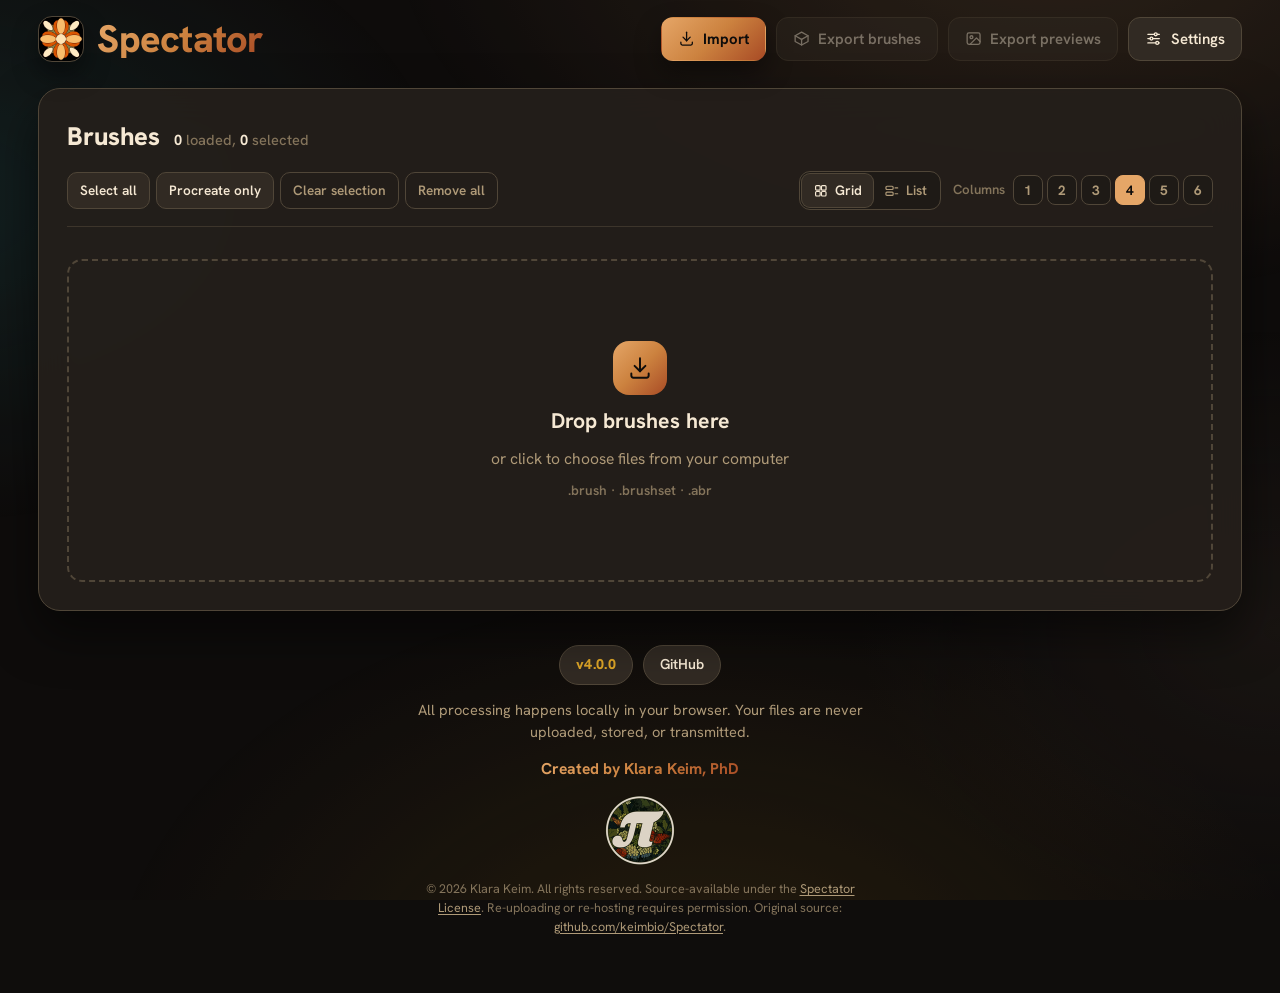
<file: index.html>
<!DOCTYPE html>
<!--
  Spectator: Procreate & Photoshop brush previewer
  Copyright (c) 2026 Klara Keim, PhD (GitHub: keimbio). All rights reserved.
  Source-available under the Spectator License (v3.3.0 and later):
  https://github.com/keimbio/Spectator/blob/main/LICENSE

  Original source: https://github.com/keimbio/Spectator
  Official app:    https://keimbio.github.io/Spectator/

  This code is publicly viewable but NOT open source. Re-uploading, re-hosting or
  redistributing it, modified or not, requires the author's written permission. So does
  removing this notice. To build on Spectator, fork the repository on GitHub.

  This file is generated by build.py from the files in src/. Edit those instead.
-->
<html lang="en">
<head>
<meta charset="UTF-8" />
<meta name="viewport" content="width=device-width, initial-scale=1.0" />
<meta name="author" content="Klara Keim, PhD (keimbio)" />
<meta name="copyright" content="© 2026 Klara Keim. All rights reserved. Source-available license: https://github.com/keimbio/Spectator/blob/main/LICENSE" />
<meta name="description" content="Preview, inspect and export Procreate and Photoshop brushes, entirely in your browser." />
<meta name="theme-color" content="#121010" />
<title>Spectator</title>
<link rel="icon" type="image/png" href="assets/brand/favicon-48.png" />
<link rel="apple-touch-icon" href="assets/brand/mark-128.png" />
<link rel="stylesheet" href="fonts/fonts.css" />
<script src="lib/jszip.min.js"></script>
<script src="lib/jspdf.umd.min.js"></script>
<style>
  /* ===== Tokens ===== (theme values are written by applyAppearance() from themes.js) */
  :root{
    --bg:#121010; --panel:#1d1915; --surface:#262019; --surface-2:#181512; --line:#352e26; --line-2:#4a4034;
    --ink:#F4EDE2; --ink-2:#C9BBA3; --ink-3:#998B74;
    --accent:#E5A667; --accent-2:#DDA527; --deep:#3B8A8F; --accent-ink:#1a1208; --accent-soft:rgba(229,166,103,.14);
    --grad:linear-gradient(135deg,#E5A667,#CC823F,#A84B25); --grad-text:var(--grad); --grad-2:linear-gradient(135deg,#DDA527,#256D71); --grad-3:linear-gradient(135deg,#256D71,#7DA694);
    --stage:#0d0b09; --check-a:#191510; --check-b:#211c16; --scrim:rgba(8,6,5,.72); --panel-a:rgba(29,25,21,.9);
    --shadow:0 22px 48px rgba(0,0,0,.5); --shadow-soft:0 12px 26px rgba(0,0,0,.4);
    --font:'Hanken Grotesk',system-ui,-apple-system,'Segoe UI',sans-serif;
    --fs-scale:1; --fs:calc(17px * var(--fs-scale)); --dim:.5;
    --r-lg:22px; --r-md:15px; --r-sm:10px;
    /* aliases used by the export window */
    --charcoal:var(--panel); --surface2:var(--surface-2); --stroke:var(--line); --stroke2:var(--line-2);
    --muted:var(--ink-2); --faint:var(--ink-3); --gold:var(--accent); --terra:var(--accent); --orange:var(--accent-2);
    --olive:var(--deep); --teal:var(--deep); --teal2:var(--accent-2); --purple:var(--accent-2);
    --grad-warm:var(--grad); --grad-olive:var(--grad-3); --grad-cool:var(--grad-2);
  }
  *{box-sizing:border-box}
  html,body{margin:0;min-height:100%}
  body{background:var(--bg);color:var(--ink);font-family:var(--font);font-size:var(--fs);line-height:1.5;-webkit-font-smoothing:antialiased;transition:background-color .3s}
  a{color:var(--accent-2);text-decoration:none}
  button{font:inherit;color:inherit}
  :focus-visible{outline:2px solid var(--accent);outline-offset:2px}
  .sr-only{position:absolute;width:1px;height:1px;overflow:hidden;clip:rect(0 0 0 0);white-space:nowrap}
  svg.i{width:1.15em;height:1.15em;flex:none;stroke:currentColor;fill:none;stroke-width:1.8;stroke-linecap:round;stroke-linejoin:round}

  /* background image + dimming */
  #bg-layer,#bg-dim{position:fixed;inset:0;z-index:-2;pointer-events:none}
  #bg-layer{background-size:cover;background-position:center;transition:opacity .4s}
  #bg-dim{z-index:-1;background:var(--bg);opacity:var(--dim)}
  body.bg-aura #bg-layer{background-image:var(--aura)}
  body.bg-aura #bg-dim{opacity:calc(var(--dim) * .6)}

  .page{max-width:1440px;margin:0 auto;padding:0 clamp(16px,3vw,40px) 56px}

  /* ===== Header ===== */
  .topbar{position:sticky;top:0;z-index:30;display:flex;align-items:center;gap:16px;flex-wrap:wrap;
    padding:16px 0;margin-bottom:10px}
  .topbar::before{content:'';position:absolute;inset:0 calc(-1 * clamp(16px,3vw,40px));z-index:-1;
    background:linear-gradient(var(--bg),transparent);opacity:0;transition:opacity .2s;backdrop-filter:blur(14px);-webkit-backdrop-filter:blur(14px)}
  .topbar.stuck::before{opacity:.92;background:var(--panel-a);border-bottom:1px solid var(--line)}
  .brand{display:flex;align-items:center;gap:13px;margin-right:auto}
  .brand-mark{width:46px;height:46px;border-radius:14px;background:url('assets/brand/mark-128.png') center/cover;box-shadow:var(--shadow-soft);border:1px solid var(--line-2)}
  .brand-name{font-size:clamp(26px,3.2vw,38px);font-weight:800;letter-spacing:-.02em;line-height:1;
    background:var(--grad-text);-webkit-background-clip:text;background-clip:text;color:transparent}
  .actions{display:flex;align-items:center;gap:10px;flex-wrap:wrap}

  /* ===== Buttons ===== */
  .btn{font-size:.88em;font-weight:600;cursor:pointer;border-radius:12px;padding:10px 16px;border:1px solid var(--line-2);
    background:var(--surface);color:var(--ink);white-space:nowrap;display:inline-flex;align-items:center;gap:8px;
    transition:border-color .15s,background-color .15s,transform .1s}
  .btn:hover{border-color:var(--accent)}
  .btn:active{transform:translateY(1px)}
  .btn.primary{background:var(--grad);border-color:transparent;color:var(--accent-ink);font-weight:700;box-shadow:var(--shadow-soft)}
  .btn.primary:hover{filter:brightness(1.06)}
  .btn.ghost{background:transparent;color:var(--ink-2)}
  .btn.ghost:hover{color:var(--ink)}
  .btn.danger:hover{border-color:#d9705a;color:#ef9a85}
  .btn:disabled{opacity:.42;cursor:not-allowed;filter:none;transform:none}
  .btn.sm{padding:7px 12px;font-size:.8em;border-radius:10px}
  .btn .count{min-width:1.6em;padding:1px 6px;border-radius:999px;background:var(--accent);color:var(--accent-ink);font-size:.78em;font-weight:800;text-align:center}
  .btn.primary .count{background:var(--accent-ink);color:var(--accent)}
  .btn .count:empty{display:none}
  .seg{display:inline-flex;border:1px solid var(--line-2);border-radius:11px;padding:2px;background:var(--surface-2)}
  .seg button{border:0;background:none;cursor:pointer;font-weight:600;font-size:.8em;color:var(--ink-2);padding:6px 11px;border-radius:8px;display:inline-flex;align-items:center;gap:6px}
  .seg button[aria-pressed=true]{background:var(--surface);color:var(--ink);box-shadow:0 0 0 1px var(--line-2)}

  /* ===== Brushes panel ===== */
  .panel{background:var(--panel-a);border:1px solid var(--line-2);border-radius:var(--r-lg);padding:clamp(18px,2.4vw,28px);
    box-shadow:var(--shadow);backdrop-filter:blur(18px);-webkit-backdrop-filter:blur(18px);transition:border-color .15s,box-shadow .15s}
  .panel.drag{border-color:var(--accent);box-shadow:0 0 0 3px var(--accent-soft),var(--shadow)}
  .panel-head{display:flex;align-items:baseline;gap:14px;flex-wrap:wrap}
  .panel-head h2{margin:0;font-size:1.5em;font-weight:800;letter-spacing:-.015em}
  .counts{font-size:.86em;color:var(--ink-3);font-weight:500;font-variant-numeric:tabular-nums}
  .counts b{color:var(--ink);font-weight:700}
  .toolbar{display:flex;align-items:center;gap:10px 18px;flex-wrap:wrap;margin:16px 0 4px;padding-bottom:16px;border-bottom:1px solid var(--line)}
  .toolbar .grp{display:flex;align-items:center;gap:6px;flex-wrap:wrap}
  .toolbar .grp.end{margin-left:auto;gap:12px}
  .toolbar .lab{font-size:.78em;color:var(--ink-3);font-weight:600;margin-right:2px}
  .colpills{display:flex;gap:4px}
  .colpill{width:30px;height:30px;border-radius:8px;border:1px solid var(--line-2);background:var(--surface-2);color:var(--ink-2);display:grid;place-items:center;cursor:pointer;font-weight:700;font-size:.8em}
  .colpill[aria-pressed=true]{background:var(--accent);border-color:var(--accent);color:var(--accent-ink)}
  .colpill:disabled{opacity:.25;cursor:default}
  .panel-hint{margin:12px 0 0;font-size:.82em;color:var(--ink-3)}

  /* ===== Brush cards ===== */
  #brush-grid{display:grid;gap:clamp(12px,1.4vw,18px);margin-top:16px}
  .card{position:relative;background:var(--surface);border:1px solid var(--line);border-radius:var(--r-md);overflow:hidden;display:flex;flex-direction:column;transition:border-color .15s,box-shadow .15s,transform .15s}
  .card:hover{border-color:var(--line-2)}
  .card.sel{border-color:var(--accent);box-shadow:0 0 0 1.5px var(--accent),0 10px 26px var(--accent-soft)}
  .thumb{position:relative;aspect-ratio:4/3;display:grid;place-items:center;cursor:pointer;border:0;padding:0;width:100%;
    background-color:var(--stage);background-image:conic-gradient(var(--check-a) 0 25%,var(--check-b) 0 50%,var(--check-a) 0 75%,var(--check-b) 0);background-size:20px 20px}
  .thumb img{max-width:88%;max-height:84%;object-fit:contain}
  .thumb .none{color:var(--ink-3);font-size:.82em;font-weight:600}
  .badges{position:absolute;top:10px;left:10px;display:flex;gap:5px}
  .badge{font-weight:700;font-size:.64em;letter-spacing:.06em;padding:3px 8px;border-radius:7px;background:rgba(0,0,0,.55);color:#fff;backdrop-filter:blur(6px)}
  .badge.dual{background:var(--grad-2);color:var(--accent-ink)}
  .chk{position:absolute;top:9px;right:9px;width:26px;height:26px;border-radius:8px;border:1.5px solid rgba(255,255,255,.55);background:rgba(0,0,0,.4);display:grid;place-items:center;color:transparent;cursor:pointer;padding:0}
  .chk svg{width:15px;height:15px;stroke:currentColor;fill:none;stroke-width:3}
  .card.sel .chk{background:var(--accent);border-color:var(--accent);color:var(--accent-ink)}
  .card .meta{display:flex;align-items:flex-start;gap:12px;padding:13px 14px 14px;border-top:1px solid var(--line)}
  .card .txt{flex:1;min-width:0}
  .card .nm{font-size:1.08em;font-weight:700;line-height:1.25;letter-spacing:-.005em;display:-webkit-box;-webkit-line-clamp:2;-webkit-box-orient:vertical;overflow:hidden;overflow-wrap:anywhere}
  .card .set{margin-top:5px;display:flex;align-items:center;gap:6px;font-size:.86em;color:var(--ink-2);font-weight:500;min-width:0}
  .card .set span{white-space:nowrap;overflow:hidden;text-overflow:ellipsis}
  .card .set svg{width:1em;height:1em;color:var(--ink-3)}
  .infobtn{flex:none;width:36px;height:36px;border-radius:10px;border:1px solid var(--line-2);background:var(--surface-2);display:grid;place-items:center;cursor:pointer;color:var(--ink-2)}
  .infobtn:hover{color:var(--accent);border-color:var(--accent)}
  /* list view: wide stroke previews, text beside */
  #brush-grid.list .card{flex-direction:row;align-items:stretch}
  #brush-grid.list .thumb{aspect-ratio:auto;width:min(58%,560px);min-height:140px;flex:none}
  #brush-grid.list .meta{border-top:0;border-left:1px solid var(--line);align-items:center;padding:16px 20px}
  #brush-grid.list .nm{font-size:1.2em}
  #brush-grid.list .set{font-size:.92em}
  @media (max-width:640px){ #brush-grid.list .card{flex-direction:column} #brush-grid.list .thumb{width:100%;min-height:0;aspect-ratio:3/1} #brush-grid.list .meta{border-left:0;border-top:1px solid var(--line)} }

  .empty{margin-top:16px;padding:clamp(40px,7vw,80px) 20px;text-align:center;border:2px dashed var(--line-2);border-radius:var(--r-md);cursor:pointer;transition:border-color .15s,background-color .15s;display:grid;justify-items:center;gap:10px;width:100%;background:none}
  .empty:hover,.panel.drag .empty{border-color:var(--accent);background:var(--accent-soft)}
  .empty .ico{width:54px;height:54px;border-radius:16px;display:grid;place-items:center;background:var(--grad);color:var(--accent-ink)}
  .empty .ico svg{width:26px;height:26px}
  .empty .big{font-size:1.25em;font-weight:700;color:var(--ink)}
  .empty .sm{font-size:.92em;color:var(--ink-2)}
  .empty .types{font-size:.8em;color:var(--ink-3);font-weight:600}

  /* ===== Footer ===== */
  .footer{margin-top:34px;display:flex;flex-direction:column;align-items:center;gap:14px}
  .footer .links{display:flex;gap:10px}
  .footer .pill{display:inline-flex;align-items:center;gap:8px;padding:8px 16px;border-radius:999px;border:1px solid var(--line-2);background:var(--surface);color:var(--ink);font-weight:600;font-size:.84em}
  .footer .pill:hover{border-color:var(--accent)}
  .footer .pill .ver{color:var(--accent-2);font-weight:800;letter-spacing:.03em}
  .footer .tagline{margin:0;color:var(--ink-2);font-size:.86em;text-align:center;max-width:60ch}
  .footer .credit{margin:0;font-size:.92em;font-weight:700;background:var(--grad-text);-webkit-background-clip:text;background-clip:text;color:transparent}
  .footer .logo{width:72px;height:72px;display:block;opacity:.95}
  .footer .legal{margin:0;max-width:62ch;text-align:center;font-size:.74em;line-height:1.5;color:var(--ink-3)}
  .footer .legal a{color:var(--ink-2);text-decoration:underline;text-underline-offset:2px}

  /* ===== Modals (shared) ===== */
  .modal{position:fixed;inset:0;display:none;place-items:center;z-index:40;padding:clamp(10px,3vw,32px)}
  .modal.show{display:grid}
  .modal-backdrop{position:absolute;inset:0;background:var(--scrim);backdrop-filter:blur(6px);-webkit-backdrop-filter:blur(6px)}
  .modal-card{position:relative;width:min(1100px,96vw);max-height:92vh;overflow:auto;background:var(--panel);border:1px solid var(--line-2);border-radius:20px;box-shadow:var(--shadow)}
  .modal-head{position:sticky;top:0;z-index:2;background:var(--panel);border-bottom:1px solid var(--line);padding:16px clamp(18px,2.4vw,26px);display:flex;align-items:center;gap:14px}
  .modal-head h3{margin:0;font-size:1.35em;font-weight:800;flex:1;letter-spacing:-.01em}
  .modal-body{padding:clamp(18px,2.4vw,26px)}

  /* ===== Brush info ===== */
  .modal-card.bi{width:min(1240px,96vw);height:min(900px,94vh);display:grid;grid-template-rows:auto 1fr;overflow:hidden}
  .bi-head{display:flex;align-items:center;gap:16px;padding:20px clamp(18px,2.4vw,28px) 16px;border-bottom:1px solid var(--line)}
  .bi-title{flex:1;min-width:0}
  .bi-title h3{margin:0;font-size:clamp(1.4em,2.4vw,1.9em);font-weight:800;letter-spacing:-.02em;line-height:1.15;overflow-wrap:anywhere}
  .bi-chips{display:flex;flex-wrap:wrap;gap:6px;margin-top:9px}
  .chip{display:inline-flex;align-items:center;gap:6px;font-size:.76em;font-weight:600;padding:4px 10px;border-radius:999px;background:var(--surface);border:1px solid var(--line-2);color:var(--ink-2)}
  .chip.acc{background:var(--accent-soft);border-color:transparent;color:var(--accent)}
  .chip.dual{background:var(--grad-2);border-color:transparent;color:var(--accent-ink)}
  .bi-body{min-height:0;display:grid;grid-template-columns:minmax(260px,330px) 1fr}
  .bi-aside{overflow:auto;padding:20px clamp(16px,2vw,24px);border-right:1px solid var(--line);display:flex;flex-direction:column;gap:14px;background:var(--surface-2)}
  .bi-aside > *{flex:none}
  .media{border:1px solid var(--line);border-radius:14px;overflow:hidden;background:var(--surface)}
  .media .pic{display:grid;place-items:center;aspect-ratio:1;background-color:var(--stage);background-image:conic-gradient(var(--check-a) 0 25%,var(--check-b) 0 50%,var(--check-a) 0 75%,var(--check-b) 0);background-size:16px 16px}
  .media.wide .pic{aspect-ratio:16/9}
  .media .pic img{max-width:92%;max-height:92%}
  .media .pic .none{font-size:.8em;color:var(--ink-3);padding:10px;text-align:center}
  .media .cap{display:flex;align-items:center;gap:8px;padding:9px 12px;border-top:1px solid var(--line)}
  .media .cap b{flex:1;min-width:0;font-size:.86em;font-weight:700}
  .media .cap small{display:block;font-weight:500;color:var(--ink-3);font-size:.86em}
  .media .cap a{flex:none;display:inline-flex;align-items:center;gap:5px;font-size:.78em;font-weight:700;color:var(--accent-2);padding:6px 8px;border-radius:8px;border:1px solid var(--line-2)}
  .media .cap a:hover{border-color:var(--accent-2)}
  .media-pair{display:grid;grid-template-columns:1fr 1fr;gap:12px}
  .aside-h{margin:4px 0 -6px;font-size:.8em;font-weight:700;color:var(--ink-3)}
  .facts{display:grid;gap:0;border:1px solid var(--line);border-radius:14px;background:var(--surface);overflow:hidden}
  .facts div{display:flex;justify-content:space-between;gap:12px;padding:9px 13px;border-top:1px solid var(--line);font-size:.86em}
  .facts div:first-child{border-top:0}
  .facts dt{color:var(--ink-3);font-weight:500}
  .facts dd{margin:0;text-align:right;font-weight:600;overflow-wrap:anywhere}
  .sig{background:var(--surface);border:1px solid var(--line);border-radius:14px;padding:12px;display:grid;place-items:center}
  .sig img{max-width:100%;max-height:90px}
  .bi-main{min-height:0;display:grid;grid-template-rows:auto 1fr}
  .bi-nav{display:flex;align-items:center;gap:6px;overflow-x:auto;padding:12px clamp(16px,2vw,24px);border-bottom:1px solid var(--line);scrollbar-width:thin}
  .bi-nav button{flex:none;border:1px solid transparent;background:none;cursor:pointer;font-size:.82em;font-weight:600;color:var(--ink-2);padding:6px 11px;border-radius:999px;display:inline-flex;gap:6px;align-items:center}
  .bi-nav button:hover{color:var(--ink);background:var(--surface)}
  .bi-nav button.on{background:var(--accent-soft);color:var(--accent);border-color:transparent}
  .bi-nav button i{font-style:normal;font-size:.84em;color:var(--ink-3);font-variant-numeric:tabular-nums}
  .bi-nav .spacer{flex:1}
  .bi-nav label{flex:none;display:inline-flex;align-items:center;gap:8px;font-size:.8em;color:var(--ink-2);font-weight:600;cursor:pointer}
  .bi-scroll{overflow:auto;padding:6px clamp(16px,2vw,24px) 28px;scroll-behavior:smooth}
  .bi-sec{padding-top:18px;scroll-margin-top:8px}
  .bi-sec h4{margin:0 0 10px;display:flex;align-items:baseline;gap:10px;font-size:1.12em;font-weight:800;letter-spacing:-.01em}
  .bi-sec h4 small{font-size:.66em;font-weight:600;color:var(--ink-3)}
  .bi-grp{border:1px solid var(--line);border-radius:14px;background:var(--surface);margin-bottom:12px;overflow:hidden}
  .bi-grp h5{margin:0;padding:9px 14px;font-size:.78em;font-weight:700;color:var(--ink-2);background:var(--surface-2);border-bottom:1px solid var(--line)}
  .row{display:grid;grid-template-columns:minmax(120px,1fr) minmax(150px,1.15fr);align-items:center;gap:14px;padding:9px 14px;border-top:1px solid var(--line)}
  .bi-grp h5 + .row,.bi-grp .row:first-child{border-top:0}
  .row .k{font-size:.9em;color:var(--ink-2);font-weight:500}
  .row .k small{display:block;font-size:.8em;color:var(--ink-3)}
  .row .v{display:flex;align-items:center;justify-content:flex-end;gap:10px;font-weight:700;font-size:.92em;font-variant-numeric:tabular-nums;min-width:0;text-align:right}
  .row.off .k{color:var(--ink-3)}
  .row.off .v{color:var(--ink-3);font-weight:600}
  .meter{position:relative;flex:1;max-width:150px;height:6px;border-radius:999px;background:var(--line)}
  .meter i{position:absolute;top:0;bottom:0;border-radius:999px;background:var(--accent)}
  .meter.bi i{background:var(--accent-2)}
  .meter.bi::after{content:'';position:absolute;left:50%;top:-3px;bottom:-3px;width:1px;background:var(--ink-3)}
  .row .num{min-width:3.6em;text-align:right}
  .state{display:inline-flex;align-items:center;gap:6px;padding:3px 10px;border-radius:999px;font-size:.84em;font-weight:700}
  .state.on{background:var(--accent-soft);color:var(--accent)}
  .state.off{background:var(--surface-2);color:var(--ink-3)}
  .state.on::before,.state.off::before{content:'';width:7px;height:7px;border-radius:50%;background:currentColor}
  .tag{padding:3px 10px;border-radius:8px;background:var(--surface-2);border:1px solid var(--line-2);font-size:.86em;font-weight:700;overflow-wrap:anywhere}
  .curve{width:120px;height:64px;border:1px solid var(--line-2);border-radius:8px;background:var(--surface-2)}
  .curve path{fill:none;stroke:var(--accent);stroke-width:2}
  .bi-empty{padding:30px 0;color:var(--ink-3);font-size:.9em}
  @media (max-width:860px){
    .modal-card.bi{height:auto;max-height:94vh;display:block;overflow:auto}
    .bi-body{display:block}
    .bi-aside{border-right:0;border-bottom:1px solid var(--line)}
    .media-pair{grid-template-columns:repeat(auto-fit,minmax(130px,1fr))}
    .bi-nav{position:sticky;top:0;background:var(--panel);z-index:2}
    .bi-scroll{overflow:visible}
  }

  /* ===== Settings ===== */
  .modal-card.st{width:min(620px,96vw)}
  .st-sec{padding:18px 0;border-top:1px solid var(--line)}
  .st-sec:first-child{border-top:0;padding-top:0}
  .st-sec h4{margin:0 0 4px;font-size:1em;font-weight:700}
  .st-sec p.h{margin:0 0 12px;font-size:.84em;color:var(--ink-3)}
  .modes{display:grid;grid-template-columns:repeat(3,1fr);gap:8px}
  .modes button{display:flex;align-items:center;justify-content:center;gap:8px;padding:11px 8px;border-radius:12px;border:1px solid var(--line-2);background:var(--surface);cursor:pointer;font-weight:600;font-size:.88em}
  .modes button[aria-checked=true],.themes button[aria-checked=true],.bgs button[aria-checked=true]{border-color:var(--accent);box-shadow:0 0 0 1px var(--accent)}
  .themes{display:grid;grid-template-columns:repeat(auto-fill,minmax(150px,1fr));gap:10px}
  .themes button{border:1px solid var(--line-2);background:var(--surface);border-radius:12px;padding:8px;cursor:pointer;text-align:left;display:grid;gap:8px}
  .themes .sw5{display:flex;height:34px;border-radius:8px;overflow:hidden}
  .themes .sw5 i{flex:1}
  .themes b{font-size:.84em;font-weight:700;padding:0 2px}
  .bgs{display:grid;grid-template-columns:repeat(auto-fill,minmax(104px,1fr));gap:10px}
  .bgs button{position:relative;aspect-ratio:16/10;border-radius:11px;border:1px solid var(--line-2);background:var(--surface-2) center/cover;cursor:pointer;display:grid;place-items:end start;padding:0;overflow:hidden}
  .bgs button span{width:100%;padding:16px 8px 6px;font-size:.74em;font-weight:700;color:#fff;text-align:left;background:linear-gradient(transparent,rgba(0,0,0,.65))}
  .bgs button.plain span{background:none;color:var(--ink-2)}
  .bgs button.up{place-items:center;border-style:dashed}
  .bgs button.up span{background:none;color:var(--ink-2);padding:0;text-align:center;display:grid;justify-items:center;gap:4px}
  .bgs button.missing::after{content:'File missing';position:absolute;top:6px;right:6px;font-size:.62em;font-weight:700;padding:2px 6px;border-radius:6px;background:rgba(0,0,0,.6);color:#fff}
  .st-row{display:grid;grid-template-columns:110px 1fr 56px;align-items:center;gap:12px;margin:6px 0}
  .st-row label{font-size:.88em;color:var(--ink-2);font-weight:500}
  .st-row input[type=range]{width:100%;accent-color:var(--accent)}
  .st-row output{font-size:.84em;font-weight:700;text-align:right;font-variant-numeric:tabular-nums}
  .st-row select{width:100%;font:inherit;font-size:.9em;padding:9px 10px;border-radius:10px;border:1px solid var(--line-2);background:var(--surface);color:var(--ink)}
  .st-row.two{grid-template-columns:110px 1fr}
  .st-foot{display:flex;justify-content:space-between;align-items:center;gap:12px;padding-top:16px;border-top:1px solid var(--line)}
  .st-foot small{color:var(--ink-3);font-size:.8em}

  .toast{position:fixed;bottom:26px;left:50%;transform:translateX(-50%);background:var(--panel);border:1px solid var(--accent);color:var(--ink);padding:12px 20px;border-radius:12px;font-size:.9em;font-weight:600;z-index:90;opacity:0;transition:opacity .2s;pointer-events:none;max-width:90vw;text-align:center;box-shadow:var(--shadow-soft)}
  .toast.show{opacity:1}
  .spin{display:inline-block;width:14px;height:14px;border:2px solid var(--line-2);border-top-color:var(--accent);border-radius:50%;animation:s .7s linear infinite;vertical-align:-2px}
  @keyframes s{to{transform:rotate(360deg)}}
  @media (max-width:760px){ .actions .lbl{display:none} .actions .btn{padding:10px 12px} .toolbar .grp[aria-label=Columns]{display:none} }
  @media (prefers-reduced-motion:reduce){ *{transition:none!important;animation:none!important;scroll-behavior:auto!important} }
  .bi-toggle{flex:none;display:inline-flex;align-items:center;gap:10px;font-size:.84em;font-weight:600;color:var(--ink-2);cursor:pointer;position:relative}
  .bi-toggle[hidden]{display:none}
  .bi-toggle input{position:absolute;opacity:0;width:1px;height:1px}
  .bi-toggle .trk{width:36px;height:21px;border-radius:999px;background:var(--line-2);position:relative;transition:background .15s}
  .bi-toggle .trk::after{content:'';position:absolute;top:3px;left:3px;width:15px;height:15px;border-radius:50%;background:var(--ink);transition:transform .15s}
  .bi-toggle input:checked + .trk{background:var(--accent)}
  .bi-toggle input:checked + .trk::after{transform:translateX(15px);background:var(--accent-ink)}
  .bi-toggle input:focus-visible + .trk{outline:2px solid var(--accent);outline-offset:2px}
  @media (max-width:640px){ .bi-head{flex-wrap:wrap} .bi-toggle{order:3;width:100%} }
  /* ===== Export window (v3.3) ===== */
  .modal-card.xmodal{width:min(1200px,96vw);height:min(880px,92vh);max-height:none;overflow:hidden;display:grid;grid-template-rows:auto 1fr auto}
  .xhead{display:flex;align-items:center;gap:18px;padding:16px clamp(18px,2.2vw,26px);border-bottom:1px solid var(--stroke);flex-wrap:wrap}
  .xhead-t{flex:1;min-width:160px}
  .xhead h3{margin:0;font-size:1.4em;font-weight:800;letter-spacing:-.01em}
  .xhead .hint{margin:2px 0 0;font-size:.82em;color:var(--muted)}
  .xtabs{display:inline-flex;background:var(--surface2);border:1px solid var(--stroke2);border-radius:12px;padding:3px}
  .xtab{font:inherit;font-size:.84em;font-weight:600;color:var(--muted);background:none;border:0;border-radius:9px;padding:8px 14px;cursor:pointer}
  .xtab.on{background:var(--surface);color:var(--ink);box-shadow:0 1px 0 var(--stroke2)}
  .xpane{min-height:0;display:grid;grid-template-columns:minmax(330px,400px) 1fr}
  .xpane[hidden],.xfoot2[hidden],.arr[hidden],.xpager[hidden]{display:none!important}
  .xpane.src{display:block;overflow:auto;padding:clamp(18px,2.4vw,26px)}
  .xctl{overflow:auto;padding:6px clamp(16px,2vw,24px) 22px;border-right:1px solid var(--stroke)}
  .xgrp{padding:16px 0;border-bottom:1px solid var(--stroke)}
  .xgrp:last-child{border-bottom:0}
  .xgrp h4{margin:0 0 10px;font-size:.92em;font-weight:700;color:var(--ink)}
  .ahint{margin:10px 0 0;font-size:.8em;color:var(--muted);line-height:1.45}
  .ahint.warn{color:var(--orange)}
  .xctl :focus-visible,.xhead :focus-visible,.xprev :focus-visible,.cpick :focus-visible,.xfoot2 :focus-visible{outline:2px solid var(--gold);outline-offset:2px}

  /* format chips */
  .fmtrow{display:grid;grid-template-columns:repeat(5,1fr);gap:6px}
  .fchip{font:inherit;cursor:pointer;display:grid;gap:2px;justify-items:center;padding:9px 4px 8px;border-radius:11px;border:1px solid var(--stroke);background:var(--surface);color:var(--ink);transition:border-color .12s}
  .fchip b{font-size:.84em;font-weight:800;letter-spacing:.02em}
  .fchip span{font-size:.64em;color:var(--faint);font-weight:500;white-space:nowrap}
  .fchip:hover,.lay:hover,.optsw:hover{border-color:var(--stroke2)}
  .fchip[aria-checked=true],.lay[aria-checked=true],.optsw[aria-checked=true],.segb[aria-checked=true]{border-color:var(--gold);background:var(--accent-soft)}
  .fchip[aria-checked=true] span{color:var(--muted)}

  /* layout tiles */
  .laygrid{display:grid;grid-template-columns:repeat(4,1fr);gap:7px}
  .lay{font:inherit;cursor:pointer;display:grid;gap:6px;justify-items:center;padding:11px 4px 9px;border-radius:12px;border:1px solid var(--stroke);background:var(--surface);color:var(--muted)}
  .lay svg{width:44px;height:30px;display:block}
  .lay svg rect{fill:currentColor;opacity:.55}
  .lay[aria-checked=true]{color:var(--gold)}
  .lay[aria-checked=true] svg rect{opacity:.95}
  .lay span{font-size:.76em;font-weight:600;color:var(--ink)}
  .arr{margin-top:14px;display:grid;gap:10px}
  .arr[hidden]{display:none}
  .arow{display:flex;align-items:center;justify-content:space-between;gap:12px}
  .arow > label,.arow > span{font-size:.86em;color:var(--muted);font-weight:500}
  .step{display:inline-flex;align-items:stretch;border:1px solid var(--stroke2);border-radius:10px;overflow:hidden;background:var(--surface2)}
  .step button{font:inherit;width:34px;border:0;background:none;color:var(--muted);font-size:1.05em;font-weight:700;cursor:pointer}
  .step button:hover{color:var(--ink);background:var(--surface)}
  .step button:disabled{opacity:.3;cursor:default;background:none}
  .step input{width:58px;border:0;border-left:1px solid var(--stroke2);border-right:1px solid var(--stroke2);border-radius:0;background:var(--bg);color:var(--ink);text-align:center;font:inherit;font-size:.88em;font-weight:700;padding:7px 2px}
  .seg2{display:inline-flex;border:1px solid var(--stroke2);border-radius:10px;padding:2px;background:var(--surface2)}
  .segb{font:inherit;font-size:.8em;font-weight:600;color:var(--muted);background:none;border:1px solid transparent;border-radius:8px;padding:6px 10px;cursor:pointer}
  .segb[aria-checked=true]{color:var(--ink)}

  /* swatch options */
  .swrow{display:grid;grid-template-columns:repeat(4,1fr);gap:6px}
  .swrow.three{grid-template-columns:repeat(3,1fr)}
  .optsw{font:inherit;font-size:.78em;font-weight:600;color:var(--ink);cursor:pointer;display:grid;justify-items:center;gap:6px;padding:9px 4px 8px;border-radius:11px;border:1px solid var(--stroke);background:var(--surface)}
  .optsw:disabled{opacity:.35;cursor:not-allowed}
  .sw{width:30px;height:30px;border-radius:50%;border:1px solid rgba(255,255,255,.18);display:block;position:relative;box-shadow:inset 0 0 0 1px rgba(0,0,0,.35)}
  .sw-none{background:conic-gradient(#2c2620 0 25%,#5b5147 0 50%,#2c2620 0 75%,#5b5147 0) 0 0/12px 12px}
  .sw-white{background:#fff}.sw-black{background:#000}
  .sw-auto{background:linear-gradient(135deg,#fff 0 50%,#000 50% 100%)}
  .sw-orig{background:radial-gradient(circle at 40% 40%,#fff 0 30%,#8f877c 75%)}
  .sw-custom::after{content:'';position:absolute;right:-3px;bottom:-3px;width:13px;height:13px;border-radius:50%;background:conic-gradient(#e5a667,#959d6e,#256d71,#3e6e99,#8c7aa9,#cc823f,#e5a667);border:2px solid var(--surface)}

  /* sliders + switches */
  .rng{display:grid;grid-template-columns:86px 1fr 62px;align-items:center;gap:10px;margin:4px 0 12px}
  .rng label{font-size:.86em;color:var(--muted);font-weight:500}
  .rng input[type=range]{width:100%;accent-color:var(--gold)}
  .rng output{font-size:.82em;font-weight:700;text-align:right;color:var(--ink);font-variant-numeric:tabular-nums}
  .tgl{display:flex;align-items:center;gap:11px;cursor:pointer;font-size:.88em;color:var(--ink);font-weight:500;margin-top:10px;position:relative}
  .tgl input{position:absolute;opacity:0;width:1px;height:1px}
  .tgl .trk{flex:none;width:38px;height:22px;border-radius:999px;background:var(--stroke2);position:relative;transition:background .15s}
  .tgl .trk::after{content:'';position:absolute;top:3px;left:3px;width:16px;height:16px;border-radius:50%;background:var(--ink);transition:transform .15s}
  .tgl input:checked + .trk{background:var(--olive)}
  .tgl input:checked + .trk::after{transform:translateX(16px)}
  .tgl input:focus-visible + .trk{outline:2px solid var(--gold);outline-offset:2px}
  .tgl small{display:block;color:var(--faint);font-size:.86em}

  /* live preview */
  .xprev{min-width:0;min-height:0;display:flex;flex-direction:column;padding:18px clamp(16px,2vw,24px);gap:12px;background:var(--stage)}
  .xstage{position:relative;flex:1;min-height:260px;border-radius:14px;border:1px solid var(--stroke);display:grid;place-items:center;overflow:hidden;background:var(--stage)}
  .xstage canvas{display:block;max-width:100%;max-height:100%;box-shadow:0 10px 30px rgba(0,0,0,.45)}
  .xstage.transparent canvas{background:conic-gradient(var(--check-a) 0 25%,var(--check-b) 0 50%,var(--check-a) 0 75%,var(--check-b) 0) 0 0/16px 16px}
  .xstage-msg{position:absolute;inset:auto 0 0 0;padding:10px;text-align:center;font-size:.82em;color:var(--muted)}
  .xstage-msg:empty{display:none}
  .xpager{display:flex;align-items:center;justify-content:center;gap:12px;font-size:.84em;color:var(--muted);font-weight:600}
  .xpager[hidden]{display:none}
  .xpager .pg{font:inherit;width:32px;height:32px;border-radius:9px;border:1px solid var(--stroke2);background:var(--surface);color:var(--ink);cursor:pointer;font-size:1.1em}
  .xpager .pg:disabled{opacity:.3;cursor:default}
  .xfoot2{display:flex;align-items:center;gap:16px;padding:14px clamp(18px,2.2vw,26px);border-top:1px solid var(--stroke);background:var(--charcoal)}
  .xfoot2[hidden]{display:none}
  .xsum{flex:1;margin:0;font-size:.86em;color:var(--muted);font-variant-numeric:tabular-nums}
  .xsum b{color:var(--ink);font-weight:700}
  .xsum .w{display:block;color:var(--orange);font-size:.92em;margin-top:2px}
  .xsum .e{display:block;color:#e2795a;font-size:.92em;margin-top:2px}
  .btn.primary.busy{pointer-events:none;opacity:.8}

  /* source tab (kept from v3.2) */
  .xsec{margin-bottom:26px}
  .xsec h4{margin:0 0 3px;font-size:1.05em;font-weight:700}
  .xsec .hint{margin:0 0 13px;font-size:.86em;color:var(--muted)}
  .tilegrid{display:grid;gap:11px}
  .tilegrid.a{grid-template-columns:repeat(auto-fit,minmax(150px,1fr))}
  .actiontile{border:1px solid var(--stroke);background:var(--surface);border-radius:14px;padding:15px 13px;display:grid;gap:8px;justify-items:center;text-align:center;cursor:pointer;transition:.15s;color:inherit;font:inherit}
  .actiontile:hover{border-color:var(--terra)}
  .actiontile .ti{width:38px;height:38px;border-radius:11px;display:grid;place-items:center;color:var(--accent-ink);font-weight:800;font-size:.7em;background:var(--grad-olive)}
  .actiontile .tt{font-weight:600;font-size:.86em} .actiontile .ts{font-size:.74em;color:var(--muted)}
  .optrow{display:flex;flex-wrap:wrap;gap:16px;align-items:center;margin:14px 0}
  .check{display:inline-flex;align-items:center;gap:8px;font-size:.88em;color:var(--muted);cursor:pointer}
  .check input{accent-color:var(--gold);width:16px;height:16px}
  .ifield{display:inline-flex;align-items:center;gap:8px;font-size:.84em;color:var(--faint);font-weight:600}
  input[type=text]{background:var(--bg);border:1px solid var(--stroke2);color:var(--ink);border-radius:9px;padding:8px 11px;font-family:inherit;font-size:.92em;font-weight:600}
  input[type=text].num{width:74px}
  .note{font-size:.82em;color:var(--faint);margin-top:10px;line-height:1.5}
  .note.warn{color:var(--terra)}

  /* colour picker */
  .cpick{position:fixed;z-index:80;width:304px;background:var(--surface);border:1px solid var(--stroke2);border-radius:16px;box-shadow:0 24px 60px rgba(0,0,0,.6);padding:12px;display:grid;gap:10px}
  .cpick[hidden]{display:none}
  .cp-sv{position:relative;height:150px;border-radius:10px;cursor:crosshair;touch-action:none;background:linear-gradient(to top,#000,transparent),linear-gradient(to right,#fff,hsl(var(--cph,0),100%,50%))}
  .cp-hue{position:relative;height:14px;border-radius:999px;cursor:pointer;touch-action:none;background:linear-gradient(90deg,red,#ff0,lime,cyan,blue,#f0f,red)}
  .cp-k{position:absolute;width:16px;height:16px;border-radius:50%;border:2px solid #fff;box-shadow:0 0 0 1px rgba(0,0,0,.6);transform:translate(-50%,-50%);pointer-events:none}
  .cp-hue .cp-k{top:50%}
  .cp-row{display:flex;align-items:center;gap:8px}
  .cp-chip{width:34px;height:34px;border-radius:9px;border:1px solid var(--stroke2);flex:none}
  .cp-row input{flex:1;min-width:0;text-transform:uppercase;font-variant-numeric:tabular-nums}
  .cp-ico{font:inherit;width:34px;height:34px;border-radius:9px;border:1px solid var(--stroke2);background:var(--surface2);color:var(--ink);cursor:pointer;display:grid;place-items:center}
  .cp-ico svg{width:16px;height:16px}
  .cp-tabs{display:flex;gap:4px;border-bottom:1px solid var(--stroke);padding-bottom:6px}
  .cp-tab{font:inherit;font-size:.76em;font-weight:600;color:var(--muted);background:none;border:0;border-radius:7px;padding:5px 9px;cursor:pointer}
  .cp-tab.on{color:var(--ink);background:var(--surface2)}
  .cp-search{width:100%;background:var(--bg);border:1px solid var(--stroke2);color:var(--ink);border-radius:9px;padding:7px 10px;font:inherit;font-size:.82em}
  .cp-grid{display:grid;grid-template-columns:repeat(auto-fill,minmax(22px,1fr));gap:4px;max-height:156px;overflow:auto;padding-right:2px;align-content:start}
  .cp-sw{aspect-ratio:1;border-radius:6px;border:1px solid rgba(255,255,255,.08);cursor:pointer;padding:0}
  .cp-sw:hover,.cp-sw.on{outline:2px solid var(--ink);outline-offset:1px}
  .cp-recent{display:flex;gap:4px;min-height:0}
  .cp-recent:empty{display:none}
  .cp-recent .cp-sw{width:22px}
  .cp-none{grid-column:1/-1;margin:8px 0;font-size:.8em;color:var(--faint)}
  .cp-foot{display:flex;align-items:center;gap:8px;font-size:.76em;color:var(--muted)}
  .cp-foot span{flex:1;white-space:nowrap;overflow:hidden;text-overflow:ellipsis}

  @media (max-width:880px){
    .modal-card.xmodal{height:auto;max-height:94vh;grid-template-rows:auto minmax(0,1fr) auto}
    .xpane{display:flex;flex-direction:column;overflow:auto}
    .xprev{order:-1;flex:none}
    .xstage{min-height:220px;height:34vh;flex:none}
    .xctl{overflow:visible;border-right:0}
  }
  @media (prefers-reduced-motion:reduce){.tgl .trk,.tgl .trk::after{transition:none}}


</style>
</head>
<body>
<div id="bg-layer" aria-hidden="true"></div><div id="bg-dim" aria-hidden="true"></div>
<svg width="0" height="0" style="position:absolute" aria-hidden="true">
  <symbol id="i-import" viewBox="0 0 24 24"><path d="M12 3v12"/><path d="m7 10 5 5 5-5"/><path d="M4 17v2a2 2 0 0 0 2 2h12a2 2 0 0 0 2-2v-2"/></symbol>
  <symbol id="i-brush" viewBox="0 0 24 24"><path d="M21 8 12 3 3 8v8l9 5 9-5z"/><path d="m3 8 9 5 9-5"/><path d="M12 13v8"/></symbol>
  <symbol id="i-image" viewBox="0 0 24 24"><rect x="3" y="4" width="18" height="16" rx="2.5"/><circle cx="9" cy="10" r="2"/><path d="m21 16-5-5-9 9"/></symbol>
  <symbol id="i-settings" viewBox="0 0 24 24"><path d="M4 6h9M17 6h3M4 12h3M11 12h9M4 18h11M19 18h1"/><circle cx="15" cy="6" r="2"/><circle cx="9" cy="12" r="2"/><circle cx="17" cy="18" r="2"/></symbol>
  <symbol id="i-info" viewBox="0 0 24 24"><circle cx="12" cy="12" r="9"/><path d="M12 11v5"/><path d="M12 7.6v.01"/></symbol>
  <symbol id="i-set" viewBox="0 0 24 24"><path d="M3 7.5h6l2 2h10v8.5a2 2 0 0 1-2 2H5a2 2 0 0 1-2-2z"/><path d="M3 7.5V6a2 2 0 0 1 2-2h4l2 2"/></symbol>
  <symbol id="i-grid" viewBox="0 0 24 24"><rect x="4" y="4" width="7" height="7" rx="1.5"/><rect x="13" y="4" width="7" height="7" rx="1.5"/><rect x="4" y="13" width="7" height="7" rx="1.5"/><rect x="13" y="13" width="7" height="7" rx="1.5"/></symbol>
  <symbol id="i-list" viewBox="0 0 24 24"><rect x="3" y="5" width="11" height="5" rx="1.5"/><rect x="3" y="14" width="11" height="5" rx="1.5"/><path d="M17 7.5h4M17 16.5h4"/></symbol>
  <symbol id="i-check" viewBox="0 0 24 24"><path d="m5 12.5 4.5 4.5L19 7.5"/></symbol>
  <symbol id="i-save" viewBox="0 0 24 24"><path d="M12 4v11"/><path d="m7.5 10.5 4.5 4.5 4.5-4.5"/><path d="M5 20h14"/></symbol>
  <symbol id="i-moon" viewBox="0 0 24 24"><path d="M20 14.5A8 8 0 1 1 9.5 4a6.5 6.5 0 0 0 10.5 10.5z"/></symbol>
  <symbol id="i-sun" viewBox="0 0 24 24"><circle cx="12" cy="12" r="4"/><path d="M12 2.5v2M12 19.5v2M4.6 4.6 6 6M18 18l1.4 1.4M2.5 12h2M19.5 12h2M4.6 19.4 6 18M18 6l1.4-1.4"/></symbol>
  <symbol id="i-auto" viewBox="0 0 24 24"><rect x="3" y="4" width="18" height="13" rx="2"/><path d="M8 21h8M12 17v4"/></symbol>
  <symbol id="i-plus" viewBox="0 0 24 24"><path d="M12 5v14M5 12h14"/></symbol>
</svg>

<div class="page">
  <header class="topbar" id="topbar">
    <div class="brand">
      <div class="brand-mark" role="img" aria-label="Spectator logo"></div>
      <span class="brand-name">Spectator</span>
    </div>
    <nav class="actions" aria-label="Main actions">
      <button class="btn primary" id="importBtn"><svg class="i"><use href="#i-import"/></svg><span class="lbl">Import</span></button>
      <button class="btn" id="exportBrushesBtn" disabled title="Shape and grain files, split or package .brushset"><svg class="i"><use href="#i-brush"/></svg><span class="lbl">Export brushes</span><span class="count" id="ebCount"></span></button>
      <button class="btn" id="exportPreviewsBtn" disabled title="Preview images as PNG, JPEG, WEBP, TIFF or PDF"><svg class="i"><use href="#i-image"/></svg><span class="lbl">Export previews</span><span class="count" id="epCount"></span></button>
      <button class="btn" id="settingsBtn" aria-haspopup="dialog"><svg class="i"><use href="#i-settings"/></svg><span class="lbl">Settings</span></button>
    </nav>
  </header>

  <main>
    <section class="panel" id="panel" aria-labelledby="brushesH">
      <div class="panel-head">
        <h2 id="brushesH">Brushes</h2>
        <span class="counts" aria-live="polite"><b id="loadedCount">0</b> loaded, <b id="selCount">0</b> selected</span>
      </div>

      <div class="toolbar" id="toolbar" hidden>
        <div class="grp" role="group" aria-label="Selection">
          <button class="btn sm" id="selAll">Select all</button>
          <button class="btn sm" id="selPro">Procreate only</button>
          <button class="btn sm ghost" id="selNone">Clear selection</button>
          <button class="btn sm ghost danger" id="clearAll">Remove all</button>
        </div>
        <div class="grp end">
          <div class="seg" role="group" aria-label="Layout">
            <button id="vGrid" aria-pressed="true"><svg class="i"><use href="#i-grid"/></svg>Grid</button>
            <button id="vList" aria-pressed="false"><svg class="i"><use href="#i-list"/></svg>List</button>
          </div>
          <div class="grp" role="group" aria-label="Columns"><span class="lab">Columns</span><div class="colpills" id="colpills"></div></div>
        </div>
      </div>

      <div id="brush-grid"></div>
      <button class="empty" id="empty" type="button">
        <span class="ico"><svg class="i"><use href="#i-import"/></svg></span>
        <span class="big">Drop brushes here</span>
        <span class="sm">or click to choose files from your computer</span>
        <span class="types">.brush · .brushset · .abr</span>
      </button>
      <p class="panel-hint" id="panelHint" hidden>Click a preview to select it. Use the <b>i</b> button for brush settings, shape and grain.</p>
    </section>

    <footer class="footer">
      <div class="links">
        <a class="pill" id="verBtn" href="#" target="_blank" rel="noopener"><span class="ver">v4.0.0</span></a>
        <a class="pill" id="ghBtn" href="#" target="_blank" rel="noopener">GitHub</a>
      </div>
      <p class="tagline">All processing happens locally in your browser. Your files are never uploaded, stored, or transmitted.</p>
      <p class="credit">Created by Klara Keim, PhD</p>
      <img class="logo" src="assets/brand/logo-144.png" alt="Klara Keim logo" width="72" height="72" />
      <p class="legal">© 2026 Klara Keim. All rights reserved. Source-available under the <a href="https://github.com/keimbio/Spectator/blob/main/LICENSE" target="_blank" rel="noopener">Spectator License</a>. Re-uploading or re-hosting requires permission. Original source: <a href="https://github.com/keimbio/Spectator" target="_blank" rel="noopener">github.com/keimbio/Spectator</a>.</p>
    </footer>
  </main>
</div>

<input type="file" id="file-input" multiple accept=".brush,.brushset,.abr" hidden />
<input type="file" id="bg-upload" accept="image/*" hidden />

<!-- Brush info -->
<div class="modal" id="info-modal">
  <div class="modal-backdrop" data-close></div>
  <div class="modal-card bi" role="dialog" aria-modal="true" aria-labelledby="biName">
    <div class="bi-head">
      <div class="bi-title"><h3 id="biName">Brush</h3><div class="bi-chips" id="biChips"></div></div>
      <label class="bi-toggle" id="biAllWrap"><input type="checkbox" id="biAll"><span class="trk"></span>Show unused settings</label>
      <button class="btn ghost sm" data-close>Close</button>
    </div>
    <div class="bi-body">
      <aside class="bi-aside" id="biAside"></aside>
      <div class="bi-main">
        <div class="bi-nav" id="biNav"></div>
        <div class="bi-scroll" id="biScroll"></div>
      </div>
    </div>
  </div>
</div>

<!-- Settings -->
<div class="modal" id="settings-modal">
  <div class="modal-backdrop" data-close></div>
  <div class="modal-card st" role="dialog" aria-modal="true" aria-labelledby="stTitle">
    <div class="modal-head"><h3 id="stTitle">Settings</h3><button class="btn ghost sm" data-close>Done</button></div>
    <div class="modal-body">
      <section class="st-sec">
        <h4 id="hMode">Appearance</h4>
        <div class="modes" role="radiogroup" aria-labelledby="hMode">
          <button role="radio" data-mode="dark"><svg class="i"><use href="#i-moon"/></svg>Dark</button>
          <button role="radio" data-mode="light"><svg class="i"><use href="#i-sun"/></svg>Light</button>
          <button role="radio" data-mode="system"><svg class="i"><use href="#i-auto"/></svg>Match system</button>
        </div>
      </section>
      <section class="st-sec">
        <h4 id="hTheme">Color theme</h4>
        <p class="h">Each theme has a dark and a light version.</p>
        <div class="themes" id="themeGrid" role="radiogroup" aria-labelledby="hTheme"></div>
      </section>
      <section class="st-sec">
        <h4 id="hBgs">Background</h4>
        <p class="h">Aura blends your theme's colors. Uploaded images stay in this browser only.</p>
        <div class="bgs" id="bgGrid" role="radiogroup" aria-labelledby="hBgs"></div>
        <div class="st-row" style="margin-top:14px"><label for="stDim">Dimming</label><input type="range" id="stDim" min="0" max="0.95" step="0.05"><output id="oDim" for="stDim"></output></div>
      </section>
      <section class="st-sec">
        <h4>Text</h4>
        <div class="st-row two"><label for="stFont">Font</label>
          <select id="stFont">
            <option value="hanken">Hanken Grotesk</option>
            <option value="helvetica">Helvetica Neue</option>
            <option value="lucida">Lucida Grande</option>
            <option value="system">System default</option>
          </select></div>
        <div class="st-row"><label for="stSize">Text size</label><input type="range" id="stSize" min="0.85" max="1.35" step="0.05"><output id="oSize" for="stSize"></output></div>
      </section>
      <div class="st-foot"><small>Settings are saved in this browser.</small><button class="btn sm ghost" id="stReset">Reset to defaults</button></div>
    </div>
  </div>
</div>

<!-- Export modal (v3.3) -->
<div class="modal" id="export-modal">
  <div class="modal-backdrop" data-close></div>
  <div class="modal-card xmodal" role="dialog" aria-modal="true" aria-labelledby="xTitle">
    <div class="xhead">
      <div class="xhead-t"><h3 id="xTitle">Export</h3><p class="hint" id="export-sub">0 selected</p></div>
      <div class="xtabs" role="tablist" aria-label="Export type">
        <button class="xtab on" role="tab" aria-selected="true" data-tab="img">Previews</button>
        <button class="xtab" role="tab" aria-selected="false" data-tab="src">Brush files</button>
      </div>
      <button class="btn ghost sm" data-close>Close</button>
    </div>

    <div class="xpane" id="xpane-img">
      <div class="xctl">
        <section class="xgrp">
          <h4 id="hFmt">Format</h4>
          <div class="fmtrow" role="radiogroup" aria-labelledby="hFmt">
            <button class="fchip" role="radio" data-x="fmt" data-v="png"><b>PNG</b><span>Transparent</span></button>
            <button class="fchip" role="radio" data-x="fmt" data-v="jpeg"><b>JPEG</b><span>Smallest</span></button>
            <button class="fchip" role="radio" data-x="fmt" data-v="webp"><b>WEBP</b><span>Transparent</span></button>
            <button class="fchip" role="radio" data-x="fmt" data-v="tiff"><b>TIFF</b><span>Print</span></button>
            <button class="fchip" role="radio" data-x="fmt" data-v="pdf"><b>PDF</b><span>Pages</span></button>
          </div>
        </section>

        <section class="xgrp">
          <h4 id="hLay">Layout</h4>
          <div class="laygrid" role="radiogroup" aria-labelledby="hLay">
            <button class="lay" role="radio" data-x="layout" data-v="separate"><svg viewBox="0 0 44 30" aria-hidden="true"><rect x="16" y="2" width="24" height="16" rx="2"/><rect x="10" y="7" width="24" height="16" rx="2"/><rect x="4" y="12" width="24" height="16" rx="2"/></svg><span>Separate</span></button>
            <button class="lay" role="radio" data-x="layout" data-v="grid"><svg viewBox="0 0 44 30" aria-hidden="true"><rect x="3" y="3" width="11" height="11" rx="2"/><rect x="16.5" y="3" width="11" height="11" rx="2"/><rect x="30" y="3" width="11" height="11" rx="2"/><rect x="3" y="16" width="11" height="11" rx="2"/><rect x="16.5" y="16" width="11" height="11" rx="2"/><rect x="30" y="16" width="11" height="11" rx="2"/></svg><span>Grid</span></button>
            <button class="lay" role="radio" data-x="layout" data-v="stack"><svg viewBox="0 0 44 30" aria-hidden="true"><rect x="4" y="3" width="16" height="6" rx="2"/><rect x="4" y="12" width="16" height="6" rx="2"/><rect x="4" y="21" width="16" height="6" rx="2"/><rect x="24" y="3" width="16" height="6" rx="2"/><rect x="24" y="12" width="16" height="6" rx="2"/><rect x="24" y="21" width="16" height="6" rx="2"/></svg><span>Stacked</span></button>
            <button class="lay" role="radio" data-x="layout" data-v="strip"><svg viewBox="0 0 44 30" aria-hidden="true"><rect x="2" y="5" width="12" height="7" rx="2"/><rect x="16" y="5" width="12" height="7" rx="2"/><rect x="30" y="5" width="12" height="7" rx="2"/><rect x="2" y="18" width="12" height="7" rx="2"/><rect x="16" y="18" width="12" height="7" rx="2"/><rect x="30" y="18" width="12" height="7" rx="2"/></svg><span>Strip</span></button>
          </div>

          <div class="arr" id="arr-separate"><p class="ahint">Each brush becomes its own image, cropped to its stroke. Several images download as a .zip.</p></div>
          <div class="arr" id="arr-grid">
            <div class="arow"><span id="lGc">Columns</span><div class="step" data-step="gridCols" data-auto="1" role="group" aria-labelledby="lGc"><button type="button" data-d="-1" aria-label="Fewer columns">−</button><input inputmode="numeric" aria-labelledby="lGc"><button type="button" data-d="1" aria-label="More columns">+</button></div></div>
            <div class="arow"><span id="lGr">Rows</span><div class="step" data-step="gridRows" data-auto="1" role="group" aria-labelledby="lGr"><button type="button" data-d="-1" aria-label="Fewer rows">−</button><input inputmode="numeric" aria-labelledby="lGr"><button type="button" data-d="1" aria-label="More rows">+</button></div></div>
            <p class="ahint" id="hint-grid"></p>
          </div>
          <div class="arr" id="arr-stack">
            <div class="arow"><span id="lSc">Columns</span><div class="step" data-step="stackCols" role="group" aria-labelledby="lSc"><button type="button" data-d="-1" aria-label="Fewer columns">−</button><input inputmode="numeric" aria-labelledby="lSc"><button type="button" data-d="1" aria-label="More columns">+</button></div></div>
            <div class="arow"><span id="lSo">Save as</span><div class="seg2" role="radiogroup" aria-labelledby="lSo"><button class="segb" role="radio" data-x="stackOut" data-v="one">One image</button><button class="segb" role="radio" data-x="stackOut" data-v="split">Image per column</button></div></div>
            <p class="ahint" id="hint-stack"></p>
          </div>
          <div class="arr" id="arr-strip">
            <div class="arow"><span id="lRr">Rows</span><div class="step" data-step="stripRows" role="group" aria-labelledby="lRr"><button type="button" data-d="-1" aria-label="Fewer rows">−</button><input inputmode="numeric" aria-labelledby="lRr"><button type="button" data-d="1" aria-label="More rows">+</button></div></div>
            <div class="arow"><span id="lRo">Save as</span><div class="seg2" role="radiogroup" aria-labelledby="lRo"><button class="segb" role="radio" data-x="stripOut" data-v="one">One image</button><button class="segb" role="radio" data-x="stripOut" data-v="split">Image per row</button></div></div>
            <p class="ahint" id="hint-strip"></p>
          </div>
        </section>

        <section class="xgrp">
          <h4 id="hBg">Background</h4>
          <div class="swrow" role="radiogroup" aria-labelledby="hBg">
            <button class="optsw" role="radio" data-x="bg" data-v="none"><i class="sw sw-none"></i>None</button>
            <button class="optsw" role="radio" data-x="bg" data-v="white"><i class="sw sw-white"></i>White</button>
            <button class="optsw" role="radio" data-x="bg" data-v="black"><i class="sw sw-black"></i>Black</button>
            <button class="optsw" role="radio" data-x="bg" data-v="custom" data-pick="bgCustom" aria-haspopup="dialog"><i class="sw sw-custom" id="swBg"></i>Custom</button>
          </div>
          <p class="ahint" id="bgNote" hidden></p>
        </section>

        <section class="xgrp">
          <h4 id="hInk">Brush color</h4>
          <div class="swrow three" role="radiogroup" aria-labelledby="hInk">
            <button class="optsw" role="radio" data-x="ink" data-v="auto"><i class="sw sw-auto"></i>Auto</button>
            <button class="optsw" role="radio" data-x="ink" data-v="original"><i class="sw sw-orig"></i>Original</button>
            <button class="optsw" role="radio" data-x="ink" data-v="custom" data-pick="inkCustom" aria-haspopup="dialog"><i class="sw sw-custom" id="swInk"></i>Custom</button>
          </div>
          <p class="ahint" id="inkNote"></p>
        </section>

        <section class="xgrp">
          <h4>Size &amp; labels</h4>
          <div class="rng"><label for="xTile">Tile width</label><input type="range" id="xTile" min="128" max="2048" step="32" data-xr="tile"><output for="xTile" id="oTile"></output></div>
          <div class="rng"><label for="xGap">Spacing</label><input type="range" id="xGap" min="0" max="128" step="4" data-xr="gap"><output for="xGap" id="oGap"></output></div>
          <label class="tgl"><input type="checkbox" data-xb="caption"><span class="trk"></span><span>Name captions</span></label>
          <label class="tgl"><input type="checkbox" data-xb="trim"><span class="trk"></span><span>Trim empty space<small>Crops each tile to its stroke; scale stays the same for every brush.</small></span></label>
        </section>
      </div>

      <div class="xprev">
        <div class="xstage" id="xpStage" aria-label="Export preview"><canvas id="xpCanvas" width="1" height="1"></canvas><div class="xstage-msg" id="xpMsg"></div></div>
        <div class="xpager" id="xpPager" hidden><button class="pg" id="xpPrev" aria-label="Previous image">‹</button><span id="xpPage" aria-live="polite"></span><button class="pg" id="xpNext" aria-label="Next image">›</button></div>
      </div>
    </div>

    <div class="xpane src" id="xpane-src" hidden>
      <div class="xsec">
        <h4>Brush files</h4><p class="hint">Save the files inside the brushes: shapes, grains and tips.</p>
        <div class="tilegrid a">
          <button class="actiontile" id="doExportShapeGrain"><span class="ti">PNG</span><span class="tt">Shape + grain</span><span class="ts">export PNGs</span></button>
          <button class="actiontile" id="doSplitBrush"><span class="ti">.br</span><span class="tt">Split → .brush</span><span class="ts">individual files</span></button>
          <button class="actiontile" id="doAbrTip"><span class="ti">PS</span><span class="tt">.abr tips → PNG</span><span class="ts">Define Brush Preset</span></button>
          <button class="actiontile" id="doAbrToBrush"><span class="ti">→br</span><span class="tt">.abr → .brush</span><span class="ts">experimental</span></button>
        </div>
      </div>
      <div class="xsec" style="margin-bottom:0">
        <h4>Package → .brushset</h4><p class="hint">Bundle selected Procreate brushes into one set.</p>
        <div class="optrow">
          <span class="ifield">name <input type="text" id="setName" value="My Brushes" style="width:210px"></span>
          <button class="btn primary" id="doPackBrushset">Package .brushset</button>
        </div>
        <p class="note warn">Writing real <b>.abr</b> files isn't reliable in-browser — use ".abr tips → PNG" for Photoshop. Packaging/splitting apply to Procreate brushes.</p>
      </div>
    </div>

    <div class="xfoot2" id="xfoot">
      <p class="xsum" id="xpSum" aria-live="polite"></p>
      <button class="btn primary" id="doExportImg">Export previews</button>
    </div>
  </div>
</div>

<!-- Color picker (shared by Background + Brush color) -->
<div class="cpick" id="cpick" role="dialog" aria-label="Choose a color" hidden>
  <div class="cp-sv" id="cpSV"><i class="cp-k" id="cpSVk"></i></div>
  <div class="cp-hue" id="cpHue" role="slider" aria-label="Hue" tabindex="0" aria-valuemin="0" aria-valuemax="360"><i class="cp-k" id="cpHuek"></i></div>
  <div class="cp-row">
    <span class="cp-chip" id="cpChip"></span>
    <input type="text" id="cpHex" maxlength="7" spellcheck="false" aria-label="Hex color">
    <button class="cp-ico" id="cpDrop" title="Pick from screen" aria-label="Pick a color from the screen" hidden><svg viewBox="0 0 24 24" fill="none" stroke="currentColor" stroke-width="2" stroke-linecap="round" stroke-linejoin="round"><path d="m2 22 1-1h3l9-9"/><path d="M3 21v-3l9-9"/><path d="m15 6 3.4-3.4a2.1 2.1 0 1 1 3 3L18 9l.4.4a2.1 2.1 0 1 1-3 3l-3.8-3.8a2.1 2.1 0 1 1 3-3l.4.4Z"/></svg></button>
  </div>
  <div class="cp-recent" id="cpRecent" aria-label="Recent colors"></div>
  <div class="cp-tabs" role="tablist" aria-label="Color library">
    <button class="cp-tab on" role="tab" data-lib="spectator">Spectator</button>
    <button class="cp-tab" role="tab" data-lib="pantone">Pantone</button>
    <button class="cp-tab" role="tab" data-lib="resene">Resene</button>
  </div>
  <input type="search" class="cp-search" id="cpSearch" placeholder="Search name or hex" aria-label="Search colors">
  <div class="cp-grid" id="cpGrid"></div>
  <div class="cp-foot"><span id="cpName"></span><button class="btn primary sm" id="cpDone">Done</button></div>
</div>



<div class="toast" id="toast" role="status"></div>
<script>
const PARAM_SCHEMA = [{"pn":"Stroke Path","s":"Spacing","p":["$top.root.plotSpacing"],"t":"float","g":"0-100%","f":"round(72.943 * (raw ^ 0.4558))","d":0},{"pn":"Stroke Path","s":"Spacing Jitter","p":["$top.root.plotSpacingJitter"],"t":"float","g":"0-100%","f":"round(raw*10)","d":0},{"pn":"Stroke Path","s":"Jitter Lateral","p":["$top.root.plotJitter"],"t":"float","g":"0-200%","f":"round(60.6919 * (raw ^ 0.4545))","d":0},{"pn":"Stroke Path","s":"Jitter Linear","p":["$top.root.plotJitterLongitudinal"],"t":"float","g":"0-200%","f":"round(60.6919 * (raw ^ 0.4545))","d":0},{"pn":"Stroke Path","s":"Fall Off","p":["$top.root.dynamicsFalloff"],"t":"float","g":"0-100%","f":"round(raw*100)","d":0},{"pn":"Stabilization","s":"StreamLine Amount","p":["$top.root.plotSmoothing"],"t":"float","g":"0-100%","f":"round(raw*100)","d":0},{"pn":"Stabilization","s":"StreamLine Pressure","p":["$top.root.dynamicsPressureSmoothing"],"t":"float","g":"0-100%","f":"round(raw*100)","d":0},{"pn":"Stabilization","s":"Stabilization Amount","p":["$top.root.plotMovingAverageStabilization"],"t":"float","g":"0-100%","f":"round(raw*100)","d":0},{"pn":"Stabilization","s":"Motion Filtering Amount","p":["$top.root.plotFFTSmoothingAmount"],"t":"float","g":"0-100%","f":"round(raw*100)","d":0},{"pn":"Stabilization","s":"Motion Filtering Expression","p":["$top.root.plotFFTSmoothingBias"],"t":"float","g":"0-100%","f":"round(raw*100)","d":0},{"pn":"Taper","s":"Start Length","p":["$top.root.pencilTaperStartLength"],"t":"float","g":"0-100%","f":"round(raw*100)","d":0},{"pn":"Taper","s":"End Length","p":["$top.root.pencilTaperEndLength"],"t":"float","g":"0-100%","f":"round(raw*100)","d":0},{"pn":"Taper","s":"Pressure Taper Link tip sizes","p":["$top.root.pencilTaperSizeLinked"],"t":"bool","g":"on/off","f":"True/False","d":false},{"pn":"Taper","s":"Pressure Taper Size","p":["$top.root.pencilTaperSize"],"t":"float","g":"0-100%","f":"round(raw*100)","d":0},{"pn":"Taper","s":"Pressure Taper Opacity","p":["$top.root.pencilTaperOpacity"],"t":"float","g":"0-100%","f":"round(raw*100)","d":0},{"pn":"Taper","s":"Pressure Taper Pressure","p":["$top.root.taperPressure"],"t":"float","g":"0-100%","f":"round(raw*100)","d":0},{"pn":"Taper","s":"Pressure Taper Tip","p":["$top.root.pencilTaperShape"],"t":"float","g":"0-100%","f":"round(raw*100)","d":0},{"pn":"Taper","s":"Pressure Taper Tip Animation","p":["$top.root.pencilTipAnimation"],"t":"bool","g":"on/off","f":"True/False","d":false},{"pn":"Taper","s":"Touch Start Length","p":["$top.root.taperStartLength"],"t":"float","g":"0-100%","f":"round(raw*100)","d":0},{"pn":"Taper","s":"Touch End Length","p":["$top.root.taperEndLength"],"t":"float","g":"0-100%","f":"round(raw*100)","d":0},{"pn":"Taper","s":"Touch Taper Link tip sizes","p":["$top.root.taperSizeLinked"],"t":"bool","g":"on/off","f":"True/False","d":false},{"pn":"Taper","s":"Touch Taper Size","p":["$top.root.taperSize"],"t":"float","g":"0-100%","f":"round(raw*100)","d":0},{"pn":"Taper","s":"Touch Taper Opacity","p":["$top.root.taperOpacity"],"t":"float","g":"0-100%","f":"round(raw*100)","d":0},{"pn":"Taper","s":"Touch Taper Tip","p":["$top.root.taperShape"],"t":"float","g":"0-100%","f":"round(raw*100)","d":0},{"pn":"Taper","s":"Classic Taper","p":["$top.root.taperVersion"],"t":"int","g":"on/off","f":"0 = classic taper on, 1 = classic taper off","d":0},{"pn":"Shape","s":"Shape Source","p":["$top.root.bundledShapePath"],"t":"str","g":null,"f":null,"d":""},{"pn":"Shape","s":"Input Style","p":["$top.root.shapeAzimuth","$top.root.shapeRoll"],"t":"bool","g":["Touch Only","Azimuth","Azimuth and Rolling"],"f":{"Touch only":[false,false],"Azimuth":[true,false],"Azimuth+Roll":[true,true]},"d":"[false, false]"},{"pn":"Shape","s":"Relative to Stroke","p":["$top.root.shapeRollMode"],"t":"bool","g":"on/off","f":"raw == 1","d":false},{"pn":"Shape","s":"Rotation","p":["$top.root.shapeRotation"],"t":"float","g":"-100-100%","f":"round(raw*100)","d":0},{"pn":"Shape","s":"Scatter","p":["$top.root.shapeScatter"],"t":"float","g":"0-200%","f":"round(raw*100)","d":0},{"pn":"Shape","s":"Count","p":["$top.root.shapeCount"],"t":"float","g":"1-16","f":"round(raw * 16)","d":1},{"pn":"Shape","s":"Count Jitter","p":["$top.root.shapeCountJitter"],"t":"float","g":"0-100%","f":"round(raw*100)","d":0},{"pn":"Shape","s":"Randomized","p":["$top.root.shapeRandomise"],"t":"bool","g":"on/off","f":"True/False","d":false},{"pn":"Shape","s":"Flip X","p":["$top.root.shapeFlipXJitter"],"t":"bool","g":"on/off","f":"True/False","d":false},{"pn":"Shape","s":"Flip Y","p":["$top.root.shapeFlipYJitter"],"t":"bool","g":"on/off","f":"True/False","d":false},{"pn":"Shape","s":"Roundness","p":["$top.root.shapeRoundness"],"t":"float","g":"circle or ellipse","f":"if Raw = 1 then no distortion (circle), else if 0 < Raw < 1 then increasing horizontal/vertical compression (ellipse)","d":1},{"pn":"Shape","s":"Angle","p":["$top.root.shapeAngle"],"t":"float","g":"0-360","f":"round(raw * 180 / PI())","d":0},{"pn":"Shape","s":"Pressure Roundness","p":["$top.root.dynamicsPressureShapeRoundness","$top.root.dynamicsPressureShapeRoundnessMinimum"],"t":"float","g":"-100-100%","f":"(raw[0] === 1 && raw[1] === 1) ? 0 : (raw[0] === 1 && raw[1] < 1) ? round((1 - raw[1]) * 100) : (raw[1] === 1 && raw[0] < 1) ? -round((1 - raw[0]) * 100) : 0","d":"[1, 1]"},{"pn":"Shape","s":"Tilt Roundness","p":["$top.root.dynamicsTiltShapeRoundness","$top.root.dynamicsTiltShapeRoundnessMinimum"],"t":"float","g":"-100-100%","f":"(raw[0] === 1 && raw[1] === 1) ? 0 : (raw[0] === 1 && raw[1] < 1) ? round((1 - raw[1]) * 100) : (raw[1] === 1 && raw[0] < 1) ? -round((1 - raw[0]) * 100) : 0","d":"[1, 1]"},{"pn":"Shape","s":"Roundness Vertical Jitter","p":["$top.root.jitterShapeRoundness"],"t":"float","g":"0-100%","f":"round(raw*100)","d":0},{"pn":"Shape","s":"Roundness Horizontal Jitter","p":["$top.root.jitterShapeRoundnessX"],"t":"float","g":"0-100%","f":"round(raw*100)","d":0},{"pn":"Shape","s":"Shape Filtering","p":["$top.root.shapeFilter","$top.root.shapeFilterMode"],"t":"composite","g":["No filtering","Classic filtering","Improved filtering"],"f":{"No Filtering":[false,null],"Classic Filtering":[true,1],"Improved Filtering":[true,0]},"d":"[false, null]"},{"pn":"Grain","s":"Grain Source","p":["$top.root.bundledGrainPath"],"t":"str","g":null,"f":null,"d":""},{"pn":"Grain","s":"Moving/Texturised","p":["$top.root.textureApplication"],"t":"int","g":"Moving/Texturised","f":"0 = Moving, 1 = Texturised","d":0},{"pn":"Grain","s":"Movement","p":["$top.root.textureMovement"],"t":"float","g":"0-100%","f":"round(raw*100)","d":0},{"pn":"Grain","s":"Scale","p":["$top.root.textureScale"],"t":"float","g":"0-100%","f":"round(25 * SQRT(raw))","d":0},{"pn":"Grain","s":"Zoom","p":["$top.root.textureZoom"],"t":"float","g":"0-100%","f":"round(raw*100)","d":0},{"pn":"Grain","s":"Rotation","p":["$top.root.textureRotation"],"t":"float","g":"-100-100%","f":"round(raw*100)","d":0},{"pn":"Grain","s":"Depth","p":["$top.root.grainDepth"],"t":"float","g":"0-100%","f":"round(raw*100)","d":0},{"pn":"Grain","s":"Depth Minimum","p":["$top.root.grainDepthMinimum"],"t":"float","g":"0-100%","f":"round(raw*100)","d":0},{"pn":"Grain","s":"Depth Jitter","p":["$top.root.grainDepthJitter"],"t":"float","g":"0-100%","f":"round(raw*100)","d":0},{"pn":"Grain","s":"Offset Jitter","p":["$top.root.textureOffsetJitter"],"t":"bool","g":"on/off","f":"True/False","d":false},{"pn":"Grain","s":"Blend Mode","p":["$top.root.grainBlendMode","$top.root.grainBlendModeExtended"],"t":"int","g":["Multiply","Darken","Colour Burn","Linear Burn","Lighten","Colour Dodge","Overlay","Hard Mix","Difference","Subtract","Divide","Height","Linear Height"],"f":{"Multiply":[1,1],"Darken":[19,34],"Colour Burn":[10,10],"Linear Burn":[8,8],"Lighten":[4,4],"Colour Dodge":[9,9],"Overlay":[11,11],"Hard Mix":[20,20],"Difference":[6,6],"Subtract":[7,7],"Divide":[26,26],"Height":[27,27],"Linear Height":[28,28]},"d":"[1, 1]"},{"pn":"Grain","s":"Brightness","p":["$top.root.textureBrightness"],"t":"float","g":"-75-75%","f":"round(raw*100)","d":0},{"pn":"Grain","s":"Contrast","p":["$top.root.textureContrast"],"t":"float","g":"-100-100%","f":"round(raw*100)","d":0},{"pn":"Grain","s":"Grain Filtering","p":["$top.root.textureFilter","$top.root.textureFilterMode"],"t":"composite","g":["No filtering","Classic filtering","Improved filtering"],"f":{"No Filtering":[false,null],"Classic Filtering":[true,1],"Improved Filtering":[true,0]},"d":"[false, null]"},{"pn":"Grain","s":"3D Grain Follow Camera","p":["$top.root.texturizedGrainFollowsCamera"],"t":"bool","g":"on/off","f":"True/False","d":false},{"pn":"Rendering","s":"Rendering Mode","p":["$top.root.renderingRecursiveMixing","$top.root.renderingModulatedTransfer","$top.root.renderingMaxTransfer"],"t":"bool","g":["Light Glaze","Uniformed Glaze","Intense Glaze","Heavy Glaze","Uniform Blending","Intense Blending"],"f":{"Light Glaze":[false,false,true],"Uniform Glaze":[false,true,true],"Intense Glaze":[false,false,false],"Heavy Glaze":[false,true,false],"Uniform Blending":[true,true,null],"Intense Blending":[true,false,null]},"d":"[false, false, true]"},{"pn":"Rendering","s":"Flow","p":["$top.root.dynamicsGlazedFlow"],"t":"float","g":"0-100%","f":"round(raw*100)","d":0},{"pn":"Rendering","s":"Wet Edges","p":["$top.root.wetEdgesAmount"],"t":"float","g":"0-100%","f":"round(raw*100)","d":0},{"pn":"Rendering","s":"Burnt Edges","p":["$top.root.burntEdgesAmount"],"t":"float","g":"0-100%","f":"round(raw*100)","d":0},{"pn":"Rendering","s":"Burnt Edges Mode","p":["$top.root.burntEdgesBlendMode","$top.root.burntEdgesBlendModeExtended"],"t":"int","g":null,"f":{"Multiply":[1,1],"Darken":[19,34],"Shade":[19,19],"Colour Burn":[10,10],"Linear Burn":[8,8],"Dark Colour":[25,0],"Normal":[0,0],"Lighten":[4,4],"Screen":[2,2],"Colour Dodge":[9,9],"Add":[3,3],"Lighter Colour":[0,24],"Overlay":[11,11],"Soft Light":[17,17],"Hard Light":[12,12],"Vivid Light":[0,21],"Linear Light":[0,22],"Pin Light":[0,23],"Hard Mix":[20,20],"Difference":[6,6],"Exclusion":[5,5],"Subtract":[7,7],"Divide":[26,26],"Hue":[15,15],"Saturation":[16,16],"Colour":[13,13],"Luminosity":[14,14],"Behind":[18,18]},"d":"depends on $top.root.burntEdgesBlendMode"},{"pn":"Rendering","s":"Blend Mode","p":["$top.root.blendMode","$top.root.extendedBlend2"],"t":"int","g":null,"f":{"Multiply":[1,1],"Darken":[19,34],"Shade":[19,19],"Colour Burn":[10,10],"Linear Burn":[8,8],"Dark Colour":[25,0],"Normal":[0,0],"Lighten":[4,4],"Screen":[2,2],"Colour Dodge":[9,9],"Add":[3,3],"Lighter Colour":[0,24],"Overlay":[11,11],"Soft Light":[17,17],"Hard Light":[12,12],"Vivid Light":[0,21],"Linear Light":[0,22],"Pin Light":[0,23],"Hard Mix":[20,20],"Difference":[6,6],"Exclusion":[5,5],"Subtract":[7,7],"Divide":[26,26],"Hue":[15,15],"Saturation":[16,16],"Colour":[13,13],"Luminosity":[14,14],"Behind":[18,18]},"d":"depends on $top.root.blendMode"},{"pn":"Rendering","s":"Luminance Blending","p":["$top.root.blendGammaCorrect"],"t":"bool","g":"on/off","f":"True/False","d":false},{"pn":"Rendering","s":"Alpha Threshold","p":["$top.root.alphaThreshold"],"t":"bool","g":"on/off","f":"True/False","d":false},{"pn":"Rendering","s":"Alpha Threshold Amount","p":["$top.root.alphaThresholdAmount"],"t":"float","g":"0-100%","f":"round(raw*100)","d":0},{"pn":"Wet Mix","s":"Dilution","p":["$top.root.dynamicsMix"],"t":"float","g":"0-100%","f":"round(raw*100)","d":0},{"pn":"Wet Mix","s":"Charge","p":["$top.root.dynamicsLoad"],"t":"float","g":"0-100%","f":"round(raw*100)","d":0},{"pn":"Wet Mix","s":"Attack","p":["$top.root.dynamicsPressureMix"],"t":"float","g":"0-100%","f":"round(raw*100)","d":0},{"pn":"Wet Mix","s":"Pull","p":["$top.root.dynamicsWetAccumulation"],"t":"float","g":"0-100%","f":"round(raw*100)","d":0},{"pn":"Wet Mix","s":"Grade","p":["$top.root.dynamicsMixSoftening"],"t":"float","g":"-100-100%","f":"round(raw*100)","d":0},{"pn":"Wet Mix","s":"Blur","p":["$top.root.dynamicsBlur"],"t":"float","g":"0-100%","f":"round(raw*100)","d":0},{"pn":"Wet Mix","s":"Blur Jitter","p":["$top.root.dynamicsBlurJitter"],"t":"float","g":"0-100%","f":"round(raw*100)","d":0},{"pn":"Wet Mix","s":"Wetness Jitter","p":["$top.root.dynamicsWetnessJitter"],"t":"float","g":"0-100%","f":"round(raw*100)","d":0},{"pn":"Color Dynamics","s":"Stamp Color Jitter - Hue","p":["$top.root.dynamicsJitterHue"],"t":"float","g":"0-100%","f":"round(raw*100)","d":0},{"pn":"Color Dynamics","s":"Stamp Color Jitter - Saturate","p":["$top.root.dynamicsJitterSaturation"],"t":"float","g":"0-100%","f":"round(raw*100)","d":0},{"pn":"Color Dynamics","s":"Stamp Color Jitter - Lightness","p":["$top.root.dynamicsJitterLightness"],"t":"float","g":"0-100%","f":"round(raw*100)","d":0},{"pn":"Color Dynamics","s":"Stamp Color Jitter - Darkness","p":["$top.root.dynamicsJitterDarkness"],"t":"float","g":"0-100%","f":"round(raw*100)","d":0},{"pn":"Color Dynamics","s":"Stamp Color Jitter - Secondary Colour","p":["$top.root.jitterSecondary"],"t":"float","g":"0-100%","f":"round(raw*100)","d":0},{"pn":"Color Dynamics","s":"Stroke Color Jitter - Hue","p":["$top.root.dynamicsJitterStrokeHue"],"t":"float","g":"0-100%","f":"round(raw*100)","d":0},{"pn":"Color Dynamics","s":"Stroke Color Jitter - Saturate","p":["$top.root.dynamicsJitterStrokeSaturation"],"t":"float","g":"0-100%","f":"round(raw*100)","d":0},{"pn":"Color Dynamics","s":"Stroke Color Jitter - Lightness","p":["$top.root.dynamicsJitterStrokeLightness"],"t":"float","g":"0-100%","f":"round(raw*100)","d":0},{"pn":"Color Dynamics","s":"Stroke Color Jitter - Darkness","p":["$top.root.dynamicsJitterStrokeDarkness"],"t":"float","g":"0-100%","f":"round(raw*100)","d":0},{"pn":"Color Dynamics","s":"Stroke Color Jitter - Secondary Colour","p":["$top.root.jitterStrokeSecondary"],"t":"float","g":"0-100%","f":"round(raw*100)","d":0},{"pn":"Color Dynamics","s":"Colour Pressure - Hue","p":["$top.root.dynamicsPressureHue"],"t":"float","g":"-100-100%","f":"round(raw*100)","d":0},{"pn":"Color Dynamics","s":"Colour Pressure - Saturate","p":["$top.root.dynamicsPressureSaturation"],"t":"float","g":"-100-100%","f":"round(raw*100)","d":0},{"pn":"Color Dynamics","s":"Colour Pressure - Brightness","p":["$top.root.dynamicsPressureBrightness"],"t":"float","g":"-100-100%","f":"round(raw*100)","d":0},{"pn":"Color Dynamics","s":"Colour Pressure - Secondary Colour","p":["$top.root.dynamicsPressureSecondaryColor"],"t":"float","g":"-100-100%","f":"round(raw*100)","d":0},{"pn":"Color Dynamics","s":"Colour Tilt - Hue","p":["$top.root.dynamicsTiltHue"],"t":"float","g":"-100-100%","f":"round(raw*100)","d":0},{"pn":"Color Dynamics","s":"Colour Tilt - Saturate","p":["$top.root.dynamicsTiltSaturation"],"t":"float","g":"-100-100%","f":"round(raw*100)","d":0},{"pn":"Color Dynamics","s":"Colour Tilt - Brightness","p":["$top.root.dynamicsTiltBrightness"],"t":"float","g":"-100-100%","f":"round(raw*100)","d":0},{"pn":"Color Dynamics","s":"Colour Tilt - Secondary Colour","p":["$top.root.dynamicsTiltSecondaryColor"],"t":"float","g":"-100-100%","f":"round(raw*100)","d":0},{"pn":"Color Dynamics","s":"Colour Barrel Roll - Hue","p":["$top.root.dynamicsRollHue"],"t":"float","g":"0-100%","f":"round(raw*100)","d":0},{"pn":"Color Dynamics","s":"Colour Barrel Roll - Saturate","p":["$top.root.dynamicsRollSaturation"],"t":"float","g":"0-100%","f":"round(raw*100)","d":0},{"pn":"Color Dynamics","s":"Colour Barrel Roll - Brightness","p":["$top.root.dynamicsRollBrightness"],"t":"float","g":"0-100%","f":"round(raw*100)","d":0},{"pn":"Color Dynamics","s":"Colour Barrel Roll - Secondary Colour","p":["$top.root.dynamicsRollSecondaryColor"],"t":"float","g":"0-100%","f":"round(raw*100)","d":0},{"pn":"Dynamics","s":"Speed Size","p":["$top.root.dynamicsSpeedSize"],"t":"float","g":"-100-100%","f":"round(raw*100)","d":0},{"pn":"Dynamics","s":"Speed Opacity","p":["$top.root.dynamicsSpeedOpacity"],"t":"float","g":"-100-100%","f":"round(raw*100)","d":0},{"pn":"Dynamics","s":"Speed Spacing","p":["$top.root.plotSpacingSpeed"],"t":"float","g":"0-100%","f":"round(raw*10)","d":0},{"pn":"Dynamics","s":"Jitter Size","p":["$top.root.dynamicsJitterSize"],"t":"float","g":"0-100%","f":"round(raw*100)","d":0},{"pn":"Dynamics","s":"Jitter Opacity","p":["$top.root.dynamicsJitterOpacity"],"t":"float","g":"0-100%","f":"round(raw*100)","d":0},{"pn":"Apple Pencil","s":"Pressure Curve","p":["$top.root.dynamicsPressureOverall.points.NS\\.objects[0]","$top.root.dynamicsPressureOverall.points.NS\\.objects[1]","$top.root.dynamicsPressureOverall.points.NS\\.objects[2]","$top.root.dynamicsPressureOverall.points.NS\\.objects[3]","$top.root.dynamicsPressureOverall.points.NS\\.objects[4]","$top.root.dynamicsPressureOverall.points.NS\\.objects[5]"],"t":"curve","g":null,"f":null,"d":"[{\"x\": 0.0, \"y\": 0.0}, {\"x\": 1.0, \"y\": 1.0}, \"$undefined\", \"$undefined\", \"$undefined\", \"$undefined\"]"},{"pn":"Apple Pencil","s":"Pressure - Size","p":["$top.root.dynamicsPressureSize"],"t":"float","g":"-100-100%","f":"round(raw*100)","d":0},{"pn":"Apple Pencil","s":"Pressure - Opacity","p":["$top.root.dynamicsPressureOpacityTransfer"],"t":"float","g":"0-100%","f":"round(raw*100)","d":0},{"pn":"Apple Pencil","s":"Pressure - Flow","p":["$top.root.dynamicsPressureOpacity"],"t":"float","g":"-100-100%","f":"round(raw*100)","d":0},{"pn":"Apple Pencil","s":"Pressure - Bleed","p":["$top.root.dynamicsPressureBleed"],"t":"float","g":"0-100%","f":"round(100 * raw ^ (1/2.21))","d":0},{"pn":"Apple Pencil","s":"Tilt Angle","p":["$top.root.dynamicsTiltAngle"],"t":"float","g":"0-90","f":"round(raw * 90)","d":0},{"pn":"Apple Pencil","s":"Tilt - Opacity","p":["$top.root.dynamicsTiltOpacity"],"t":"float","g":"0-100%","f":"round(raw*100)","d":0},{"pn":"Apple Pencil","s":"Tilt - Gradation","p":["$top.root.dynamicsTiltGradation"],"t":"float","g":"0-100%","f":"round(raw*100)","d":0},{"pn":"Apple Pencil","s":"Tilt - Bleed","p":["$top.root.dynamicsTiltBleed"],"t":"float","g":"0-100%","f":"round(100 * raw ^ (1/2.21))","d":0},{"pn":"Apple Pencil","s":"Tilt - Size","p":["$top.root.dynamicsTiltSize"],"t":"float","g":"0-100%","f":"round(raw*100)","d":0},{"pn":"Apple Pencil","s":"Tilt - Size Compression","p":["$top.root.dynamicsTiltCompression"],"t":"float","g":"on/off","f":"True/False","d":0},{"pn":"Apple Pencil","s":"Barrel Roll - Size","p":["$top.root.dynamicsRollSize"],"t":"float","g":"-100-100%","f":"round(raw*100)","d":0},{"pn":"Apple Pencil","s":"Barrel Roll - Opacity","p":["$top.root.dynamicsRollOpacity"],"t":"float","g":"0-100%","f":"round(raw*100)","d":0},{"pn":"Apple Pencil","s":"Barrel Roll - Bleed","p":["$top.root.dynamicsRollBleed"],"t":"float","g":"0-100%","f":"round(raw*100)","d":0},{"pn":"Apple Pencil","s":"Cursor Outline ","p":["$top.root.hoverOutline"],"t":"int","g":"None, Contrast, Active colour","f":"0 = None, 1 = Contrast, 2 = Active colour","d":0},{"pn":"Apple Pencil","s":"Hover - Estimated Pressure","p":["$top.root.hoverPressure"],"t":"float","g":"0-100%","f":"round(raw*100)","d":0},{"pn":"Apple Pencil","s":"Hover Fill","p":["$top.root.hoverFill"],"t":"int","g":"none, all, shape","f":"0 = None, 1 = All, 2 = Shape","d":0},{"pn":"Properties","s":"Orient to Screen","p":["$top.root.oriented"],"t":"bool","g":"on/off","f":"True/False","d":false},{"pn":"Properties","s":"Smudge Pull","p":["$top.root.dynamicsSmudgeAccumulation"],"t":"float","g":"0-100%","f":"round(raw*100)","d":0},{"pn":"Properties","s":"Maximum Size","p":["$top.root.maxSize"],"t":"float","g":"0-1600%","f":"round(raw * 100)","d":1},{"pn":"Properties","s":"Minimum Size","p":["$top.root.minSize"],"t":"float","g":"0-1600%","f":"round(raw * 100)","d":0},{"pn":"Properties","s":"Maximum Opacity","p":["$top.root.maxOpacity"],"t":"float","g":"0-100%","f":"round(raw*100)","d":1},{"pn":"Properties","s":"Minimum Opacity","p":["$top.root.minOpacity"],"t":"float","g":"0-100%","f":"round(raw*100)","d":0},{"pn":"Materials","s":"Metallic Amount","p":["$top.root.metallicAmount"],"t":"float","g":"0-100%","f":"round(raw*100)","d":0},{"pn":"Materials","s":"Metallic Scale","p":["$top.root.metallicScale"],"t":"float","g":"0-100%","f":"round(25 * SQRT(raw))","d":0.1599999964237213},{"pn":"Materials","s":"Roughness Amount","p":["$top.root.roughnessAmount"],"t":"float","g":"0-100%","f":"round(raw*100)","d":0.5},{"pn":"Materials","s":"Roughness Scale","p":["$top.root.roughnessScale"],"t":"float","g":"0-100%","f":"round(25 * SQRT(raw))","d":0.1599999964237213},{"pn":"Preview","s":"Use Stamp Preview","p":["$top.root.stamp"],"t":"bool","g":"on/off","f":"True/False","d":false},{"pn":"Preview","s":"Size","p":["$top.root.previewSize"],"t":"float","g":"0-100%","f":"round(raw*100)","d":0},{"pn":"Preview","s":"Pressure Minimum","p":["$top.root.previewPressureMinimum"],"t":"float","g":"0-100%","f":"round(raw*100)","d":0},{"pn":"Preview","s":"Pressure Scale","p":["$top.root.previewPressureScale"],"t":"float","g":"0-200%","f":"round(raw*100)","d":1},{"pn":"Preview","s":"Wet Mix","p":["$top.root.previewWetMixEnabled"],"t":"bool","g":"on/off","f":"True/False","d":true},{"pn":"Preview","s":"Tilt Angle","p":["$top.root.previewTiltAngleOffset"],"t":"float","g":"-100-100%","f":"round(raw*100)","d":0},{"pn":"Dual Brush","s":"Combine Mode","p":["$top.root.dualBlendMode","$top.root.dualBlendModeExtended"],"t":"int","g":null,"f":{"Multiply":[1,1],"Darken":[19,34],"Colour Burn":[10,10],"Linear Burn":[8,8],"Normal":[0,0],"Lighten":[4,4],"Screen":[2,2],"Colour Dodge":[9,9],"Overlay":[11,11],"Hard Mix":[20,20],"Difference":[6,6],"Subtract":[7,7],"Divide":[26,26],"Linear Height":[28,28]},"d":"[0,0]"}];
const CP_RAW={spectator:"ffffffWhite|000000Black|eacea0Spectator #EACEA0|e2be77Spectator #E2BE77|dbae55Spectator #DBAE55|dda527Spectator #DDA527|e5a667Spectator #E5A667|cc823fSpectator #CC823F|b76928Spectator #B76928|a84b25Spectator #A84B25|d3a79bSpectator #D3A79B|b66d59Spectator #B66D59|a44736Spectator #A44736|7c2a17Spectator #7C2A17|cdc0aeSpectator #CDC0AE|bba785Spectator #BBA785|9d8256Spectator #9D8256|806d4dSpectator #806D4D|a9a08fSpectator #A9A08F|8e806aSpectator #8E806A|726144Spectator #726144|443626Spectator #443626|bbb589Spectator #BBB589|959d6eSpectator #959D6E|828349Spectator #828349|545725Spectator #545725|b7c39cSpectator #B7C39C|97a96cSpectator #97A96C|6f7c3cSpectator #6F7C3C|4b5c0bSpectator #4B5C0B|c4dcd1Spectator #C4DCD1|9cc4b2Spectator #9CC4B2|7da694Spectator #7DA694|3f6e57Spectator #3F6E57|b0d0d3Spectator #B0D0D3|7ca7aaSpectator #7CA7AA|518a8dSpectator #518A8D|256d71Spectator #256D71|a8bed1Spectator #A8BED1|6e92b3Spectator #6E92B3|3e6e99Spectator #3E6E99|27587bSpectator #27587B|c8c2d9Spectator #C8C2D9|a798c1Spectator #A798C1|8c7aa9Spectator #8C7AA9|716585Spectator #716585|dad9edSpectator #DAD9ED|c3bddeSpectator #C3BDDE|a09fcfSpectator #A09FCF|8787c1Spectator #8787C1",pantone:"f3ece011-0103 Egret|f2f0eb11-0602 Snow White|f4f5f011-0601 Bright White|f0eee911-4201 Cloud Dancer|f1e8df11-0604 Gardenia|f0eee411-4300 Marshmallow|e7e9e711-4800 Blanc De Blanc|f2e8da11-0606 Pristine|ede6db11-0701 Whisper White|e1dbc812-0104 White Asparagus|ddd5c713-0905 Birch|ded7c812-5202 Turtledove|d7d0c012-0105 Bone White|d2cfc413-4403 Silver Birch|f0eada11-0104 Vanilla Ice|f5edd611-0107 Papyrus|ede3d211-0105 Antique White|f5ecd211-0507 Winter White|e6ddc512-0804 Cloud Cream|dfd1bb12-0605 Angora|e6dac412-0703 Seedpearl|f3e0be12-0815 Vanilla Custard|f4efc112-0713 Almond Oil|f0debd12-0812 Alabaster Gleam|f4e1c112-0712 Vanilla|ecddbe12-0806 Rutabaga|e7d3ad13-0815 Banana Crepe|e7d1a113-0917 Italian Straw|e0d5c612-0304 Whitecap Gray|d0c5b113-0607 Fog|e4d7c512-0000 White Swan|d8ccbb13-0907 Sandshell|dccdbc12-1403 Tapioca|dbccb513-1006 Creme Brulee|dfd1be13-0908 Parchment|f6e5db12-1106 Sheer Pink|eeded112-1108 Dew|f3e0d611-1404 Powder Puff|f0dfcc11-0907 Pearled Ivory|eddcc912-0704 White Smoke|f3dfca11-0809 Ecru|efdcc312-0710 Navajo|e7dcd912-2103 Almost Mauve|f5e3e211-2409 Delicacy|f2e2e011-2309 Petal Pink|eee2dd11-1005 Bridal Blush|f6e4d911-1306 Cream Pink|f3dfd711-1305 Angel Wing|e5d9d311-0603 Pastel Parchment|efefe811-4202 Star White|e2e2da11-4301 Lily White|dfddd712-4302 Vaporous Gray|e5ebe311-4802 Summer Shower|e0e4d911-4803 Ice|dde2d612-6207 Frost|dadcd012-5201 Icicle|e2eaeb11-4601 Bit Of Blue|e1e3de11-4303 Mystic Blue|e2e6e012-4304 Bluewash|d3dedf12-4305 Spa Blue|e4eadf11-4804 Lightest Sky|d8e8e611-4805 Hint Of Mint|d2d8d212-5203 Murmur|dde0df12-4306 Barely Blue|d6dbd912-4705 Blue Blush|d3d9d112-5603 Zephyr Blue|d0d9d412-5403 Blue Flower|cbd7d212-5303 Sprout Green|d8e7e711-4604 Billowing Sail|d8e9e512-5508 Hushed Green|e5d0b112-0910 Lambs Wool|dfc09f14-1119 Winter Wheat|ead3ae13-0814 Summer Melon|e8d0a713-0916 Chamomile|f2d6ae12-0714 Cornhusk|f5d7af12-0817 Apricot Gelato|dac7ab13-1009 Biscotti|d2cdb412-0311 Asparagus Green|d2caaf13-1007 Oyster White|d4cab013-0711 Putty|d2cbaf13-0611 Moth|d7cab014-1108 Wood Ash|cbbfa214-1014 Gravel|bfaf9215-1216 Pale Khaki|dad8c912-0404 Light Gray|d7d7c712-6204 Silver Green|c1bcac14-6305 Pelican|c3bdab14-0105 Overcast|bfb9a314-0210 Tidal Foam|b1b09f15-6307 Agate Gray|b7b59f14-6308 Alfalfa|c8c1ab14-0108 Castle Wall|cbc1ae14-1107 Oyster Gray|c4b6a614-0708 Cement|aea69215-0309 Spray Green|b1a99215-0513 Eucalyptus|a79b8216-1108 Twill|a6997a16-1110 Olive Gray|9c8e7b17-1109 Chinchilla|9a927f17-1107 Seneca Rock|918c7e17-0610 Laurel Oak|93877217-1113 Coriander|99897817-1009 Dune|8a796317-1118 Lead Gray|80765f18-0617 Covert Green|b8a99a15-1306 Oxford Tan|aea39316-1105 Plaza Taupe|a5978816-1106 Tuffet|9f8d7c17-1312 Silver Mink|8d807017-1310 Timber Wolf|8e7c7117-0808 Taupe Gray|82706417-1410 Pine Bark|cac2b914-0002 Pumice Stone|ad9f9316-0906 Simply Taupe|9f958616-1107 Aluminum|a89a8e16-1407 Cobblestone|82776b18-1110 Brindle|776a5f18-1112 Walnut|69615618-0513 Bungee Cord|cbc3b413-0401 Oatmeal|cdc6bd13-0000 Moonbeam|cfc8bd13-5304 Rainy Day|cabeb513-0403 Gray Morn|c5bbae14-1106 Peyote|b8ad9e15-1305 Feather Gray|a89a9116-0806 Goat|dbd5d113-0002 White Sand|c1b7b014-0000 Silver Gray|bbb1a815-4503 Chateau Gray|aa9f9616-1305 String|a89c9416-1406 Atmosphere|958b8417-1210 Moon Rock|8f817717-1212 Fungi|bdb6ab14-4501 Silver Lining|c2beb614-4500 Moonstruck|aeaca115-6304 Pussywillow Gray|a29e9216-0207 London Fog|918c8617-0207 Rock Ridge|80817d18-4105 Moon Mist|64676218-0510 Castor Gray|c5c6c714-4102 Glacier Gray|c5c5c514-4201 Lunar Rock|cacccb13-4303 Dawn Blue|bbbcbc14-4103 Gray Violet|bebdbd14-4203 Vapor Blue|aeb2b515-4101 High Rise|989a9816-4702 Limestone|beb7b015-4502 Silver Cloud|b3ada715-0000 Dove|a09c9816-5803 Flint Gray|a09f9c16-4402 Drizzle|8f898217-0205 Elephant Skin|8a7e7817-1506 Cinder|827e7c17-1500 Steeple Gray|babfbc14-4503 Metal|b9bcb614-4804 Blue Fox|b5bab615-4003 Storm Gray|a9afaa15-4704 Pigeon|abafae15-4703 Mirage Gray|a8b0ae15-4702 Puritan Gray|999e9816-5904 Wrought Iron|a49e9e16-3801 Opal Gray|8b8c8917-1501 Wild Dove|8e918f17-4402 Neutral Gray|68676718-0503 Gargoyle|65646618-0000 Smoked Pearl|686d6c18-5105 Sedona Sage|5c5d5b18-0306 Gunmetal|cac5c214-4002 Wind Chime|9f9c9916-0000 Paloma|6c686818-0601 Charcoal Gray|726f7018-4005 Steel Gray|66656418-5203 Pewter|5f5e6218-0201 Castlerock|46434a19-3908 Nine Iron|a0999816-3802 Ash|837f7f17-1502 Cloudburst|84828317-0000 Frost Gray|67616818-3905 Excalibur|625d5d18-0403 Dark Gull Gray|5f575c19-3905 Rabbit|4a3f4119-3903 Shale|806f6317-0909 Fossil|5b514919-0810 Major Brown|685a4e19-0809 Chocolate Chip|5e534719-0820 Canteen|685e4f18-0615 Stone Gray|695e4b18-0820 Capers|5b4f3b19-0618 Beech|5a534819-0822 Tarmac|4a413919-0614 Wren|48413b19-0608 Black Olive|4a484319-0405 Beluga|44413c19-0506 Black Ink|3b3a3619-0508 Peat|262c2a19-5708 Jet Set|73646018-1306 Iron|625b5c19-3803 Plum Kitten|483f3919-0812 Turkish Coffee|3b302f19-1111 Black Coffee|3c353519-1101 After Dark|3a353619-1102 Licorice|413e3d19-0000 Raven|2d2c2f19-0303 Jet Black|39373b19-4205 Phantom|2b2c3019-4005 Stretch Limo|2f2d3019-4203 Moonless Night|292a2d19-4006 Caviar|36383819-4305 Pirate Black|28282d19-4007 Anthracite|f4d8c612-1009 Vanilla Cream|ebd2b712-0811 Dawn|e5ccaf13-1010 Gray Sand|eed0ae12-0813 Autumn Blonde|e2c4a614-1120 Apricot Illusion|d8b99813-1014 Mellow Buff|dab58f14-1122 Sheepskin|ccb39014-1116 Almond Buff|d5ba9814-1118 Beige|cca67f15-1225 Sand|c5a58215-1220 Latte|b6957416-1334 Tan|b98e6816-1333 Doe|ad856717-1328 Indian Tan|baaa9115-1116 Safari|bfa38715-1213 Candied Ginger|c5ae9115-1214 Warm Sand|c1a68d15-1314 Cuban Sand|b6988516-1320 Nougat|aa907d16-1310 Natural|b49f8916-1212 Nomad|d8cfb213-0513 Frozen Dew|daccb413-1008 Bleached Sand|cab69814-1112 Pebble|c4ab8616-0924 Croissant|af9a7e16-1010 Incense|a9947a16-1315 Cornstalk|a68a6d17-1320 Tannin|cac4a414-0615 Green Haze|c7b59515-1217 Mojave Desert|bfa77f15-1119 Taos Taupe|b89b7216-1324 Lark|98846717-1022 Kelp|90795417-1028 Antique Bronze|8a6f4817-0935 Dull Gold|a1724917-1134 Brown Sugar|976f4c17-1044 Chipmunk|9a735217-1327 Tobacco Brown|6e4f3a18-1027 Bison|70482218-1048 Monks Robe|704f3718-1033 Dachshund|75513918-1031 Toffee|7a574718-1130 Aztec|6c504318-1222 Cocoa Brown|72544018-1124 Partridge|6e493a19-1230 Friar Brown|684b4019-1217 Mustang|61473b19-1121 Pinecone|54392d19-1218 Potting Soil|836b4f18-1022 Ermine|7f674f18-1018 Otter|725e4318-0920 Kangaroo|6b543e18-0928 Sepia|6a513b18-0930 Coffee Liqueur|5a463219-0815 Desert Palm|65534119-0617 Teak|73625318-1015 Shitake|6e5c4b18-1016 Cub|5d473a19-1116 Carafe|5c493919-1020 Dark Earth|4b3d3319-0814 Slate Black|4e403b19-0912 Chocolate Brown|40342b19-0712 Demitasse|7b666018-1312 Deep Taupe|5a474319-1213 Shopping Bag|58403919-1118 Chestnut|4f3f3b19-1015 Bracken|493b3919-1314 Seal Brown|43333119-1016 Java|40312f19-0915 Coffee Bean|e9d4c312-1006 Mother Of Pearl|e9d1bf12-1007 Pastel Rose Tan|e7cfbd12-1005 Novelle Peach|ebd1bb12-0807 Sun Kiss|dac0a713-1011 Ivory Cream|d8c0ad14-1210 Shifting Sand|ddbca013-1013 Appleblossom|ece1d312-0601 Eggnog|e4c7b813-1108 Cream Tan|decdbe13-1106 Sand Dollar|cebaa814-1209 Smoke Gray|bdab9b15-1308 Doeskin|baa38b15-1215 Sesame|b19d8d16-1210 Light Taupe|af948316-1318 Warm Taupe|a58d7f16-1412 Stucco|a78c8b16-1415 Almondine|a2877616-1414 Chanterelle|977d7017-1418 Ginger Snap|94776417-1321 Woodsmoke|9f867217-1319 Amphora|c5b1a015-1309 Moonlight|d1b7a014-1212 Frappe|c2a59415-1315 Rugby Tan|b0908016-1221 Roebuck|ad8b7517-1223 Praline|94776417-1322 Burro|99786717-1417 Beaver Fur|d2b49c14-1213 Toasted Almond|ae856c17-1225 Tawny Birch|b38b7116-1323 Macaroon|ab856f17-1226 Tawny Brown|b0846a17-1224 Camel|ca997816-1331 Toast|c0876816-1327 Toasted Nut|f2d3bc12-0911 Nude|f8d5b812-0912 Tender Peach|f1ceb312-0913 Alesan|fed1bd12-0915 Pale Peach|efcfba12-1011 Peach Puree|f4c9b113-1114 Bellini|e2bea214-1217 Amberlight|f0d8cc12-1107 Peach Dust|edd2c012-1008 Linen|fbd8c912-1010 Scallop Shell|f2d8cd12-1209 Soft Pink|edcdc213-1404 Pale Dogwood|e7cfc712-1206 Silver Peony|cdb2a514-1307 Rose Dust|e1cfc613-1405 Shell|dacbbe13-1107 Whisper Pink|dbcbbd12-1404 Pink Tint|ddb6ab14-1311 Evening Sand|c39d8815-1317 Sirocco|b9998416-1317 Brush|ae877417-1227 Cafe Au Lait|d7b8ab14-1310 Cameo Rose|e4bfb314-1312 Pale Blush|dbb0a214-1313 Rose Cloud|dfbaa914-1314 Spanish Villa|c9a38d15-1316 Maple Sugar|be978516-1219 Tuscany|ba867116-1422 Cork|edcab513-1109 Bisque|e5b39b15-1319 Almost Apricot|dfb19b15-1318 Pink Sand|e6af9114-1220 Peach Nougat|d99b7c15-1327 Peach Bloom|d29b8315-1322 Dusty Coral|c7968516-1220 Cafe Creme|bd8b6916-1235 Sandstorm|c68f6516-1341 Butterum|b4835b16-1336 Biscuit|a4714917-1137 Cashew|a7754d16-1432 Almond|a0714f17-1330 Lion|936b4f18-1030 Thrush|a4786417-1230 Mocha Mousse|a36e5117-1430 Pecan Brown|ae725017-1143 Hazel|a66e4a17-1336 Bran|a3623b17-1340 Adobe|97572b18-1142 Leather Brown|91552b18-1154 Glazed Ginger|c48a6916-1328 Sandstone|c37c5416-1439 Caramel|a6664617-1147 Amber Brown|985c4118-1239 Sierra|8c4a2f18-1244 Ginger Bread|8c543a18-1140 Mocha Bisque|75473419-1241 Tortoise Shell|c6846316-1332 Pheasant|b3725616-1429 Sunburn|b9714f17-1436 Raw Sienna|b56a4c17-1347 Autumn Leaf|bd574518-1450 Mecca Orange|b55a3018-1248 Rust|9f513018-1250 Bombay Brown|d2c2ac13-1012 Frosted Almond|b39f8d14-1012 Gilded Beige|bd986515-0927 Pale Gold|c8b27316-0836 Rich Gold|c47e5a16-1325 Copper|ba6b5718-1537 Copper Coin|a2a2a114-5002 Silver|92705f17-1422 Raw Umber|8f726518-1321 Brownie|7e5e5218-1314 Acorn|87615518-1320 Clove|855c4c18-1229 Carob Brown|8f5f5018-1235 Russet|865e4918-1137 Rawhide|98594b18-1433 Chutney|9c564218-1441 Baked Clay|9a605118-1336 Copper Brown|834f3d18-1242 Brown Patina|85514118-1238 Rustic Brown|874e3c18-1230 Coconut Shell|80483919-1333 Sequoia|714a4119-1228 Root Beer|66423819-1235 Brunette|6e403c19-1320 Sable|6b413919-1436 Cinnamon|63403a19-1431 Fudgesickle|734b4219-1430 Mink|633f3319-1220 Cappuccino|8b645a18-1421 Cognac|7e5c5418-1326 Nutmeg|58423f19-1012 French Roast|553b3919-1420 Deep Mahogany|58343219-1321 Rum Raisin|593c3919-1322 Brown Stone|50313019-1317 Bitter Chocolate|824d4618-1425 Mahogany|7c423c19-1334 Henna|88433219-1245 Arabian Spice|683b3919-1325 Hot Chocolate|74333219-1338 Russet Brown|6a333119-1331 Madder Brown|60353519-1327 Andorra|f3e6c911-0510 Afterglow|f4ecc211-0617 Transparent Yellow|f3e0ac12-0715 Double Cream|edd59e13-0822 Sunlight|e0c99213-0922 Straw|dabe8114-0935 Jojoba|d1b27214-1031 Rattan|d1be9b14-1110 Boulder|d8c9a313-0715 Sea Mist|dcc99e13-0915 Reed Yellow|d9caa513-0613 Chino Green|d6c69a14-0925 Parsnip|d4cc9a12-0619 Dusty Yellow|bbaa7e15-0719 Silver Fern|dcd49412-0626 Lemon Grass|dac48313-0725 Raffia|d5cd9413-0624 Golden Mist|cfbb7b14-0826 Pampas|d2b04c14-0740 Bamboo|bca94915-0643 Cress Green|a98b2d16-0847 Olive Oil|ccb97e14-0626 Dried Moss|cec15314-0647 Celery|dacd6513-0640 Acacia|ddb61414-0755 Sulphur|c4a64715-0743 Oil Yellow|ae8e2c16-0742 Green Sulphur|aa880517-0839 Golden Palm|c9b27c14-1025 Cocoon|c0ad7c14-0721 Hemp|bca66a15-0730 Southern Moss|c1a65c15-0732 Olivenite|bdb36915-0636 Golden Green|b59e5f16-0730 Antique Gold|aa985516-0737 Burnished Gold|efe1a712-0722 French Vanilla|f2e6b111-0616 Pastel Yellow|ededb711-0710 Tender Yellow|ede9ad11-0618 Wax Yellow|f0e79d12-0721 Lemonade|eeea9711-0620 Elfin Yellow|f0e87d12-0740 Limelight|e3cc8114-0827 Dusky Citron|d1c87c14-0636 Muted Lime|d2cc8113-0632 Endive|e5d68e13-0720 Custard|dfd87e12-0633 Canary Yellow|efdc7512-0738 Yellow Cream|dec05f13-0739 Cream Gold|eddd5912-0642 Aurora|d9ce5213-0648 Green Sheen|eec84313-0746 Maize|fee71512-0643 Blazing Yellow|fae03c12-0752 Buttercup|f7d00014-0756 Empire Yellow|f3bf0813-0752 Lemon|f0c05a14-0848 Mimosa|ffd66213-0850 Aspen Gold|ffd02e13-0758 Dandelion|ffda2913-0858 Vibrant Yellow|ffd40014-0760 Cyber Yellow|f3c12c14-0852 Freesia|ffc30013-0859 Lemon Chrome|f0dd9d12-0720 Mellow Yellow|fae19912-0824 Pale Banana|f8de8d12-0825 Popcorn|fade8512-0727 Sunshine|fdd87812-0736 Lemon Drop|f6d15513-0755 Primrose Yellow|e4bf4514-0754 Super Lemon|dab96514-0837 Misted Yellow|c5a25315-0942 Sauterne|ba923816-0946 Honey|bc8d1f16-0954 Arrowwood|c4962c16-0953 Tawny Olive|d4ae4015-0850 Ceylon Yellow|cda32315-0751 Lemon Curry|c9a86a15-1132 Fall Leaf|b1966416-1126 Antelope|b08e5116-1133 Mustard Gold|b68a3a16-0948 Harvest Gold|c8972016-0952 Nugget Gold|c6973f15-0948 Golden Spice|cb8e1615-0953 Golden Yellow|d6af6614-1036 Ochre|c3964d16-0945 Tinsel|cf9f5216-0947 Bright Gold|d1a05415-1142 Honey Gold|c1955216-1139 Amber Gold|d39c4315-1046 Mineral Yellow|c3944916-0950 Narcissus|d8c09d14-1113 Marzipan|be9e6f16-0928 Curry|b59a6a16-1326 Prairie Sand|b68f5217-1047 Honey Mustard|a47d4317-1129 Wood Thrush|91672f18-0940 Golden Brown|825e2f18-0937 Bronze Brown|b0885a17-1045 Apple Cinnamon|9d744617-1128 Bone Brown|97754c17-1125 Dijon|98754a17-1036 Bistre|97754717-0942 Medal Bronze|92724018-0939 Cumin|795d3419-1034 Breen|fed77713-0840 Snapdragon|ffcf7313-0941 Banana Cream|fdc04e14-0850 Daffodil|e2b05114-0846 Yolk Yellow|e2a82914-0951 Golden Rod|eca82515-0955 Old Gold|f7b71814-0957 Spectra Yellow|fbd89712-0826 Golden Haze|dfc08a14-0936 Sahara Sun|d7b57f14-1038 New Wheat|edc37313-0932 Cornsilk|f1bf7014-0847 Buff Yellow|f7c46c13-0940 Sunset Gold|f7b76813-0939 Golden Cream|f8ce9713-1025 Impala|ffc87d13-0935 Flax|ffc66e13-0945 Pale Marigold|fab75a13-0942 Amber Yellow|efad5514-1045 Amber|dda75814-1041 Golden Apricot|eba85114-0941 Beeswax|fcb95313-0947 Banana|f9ac2f14-0955 Citrus|d9993815-1050 Golden Glow|f2ab4615-1049 Artisans Gold|d3923716-1054 Sunflower|a76f1f18-0935 Buckthorn Brown|99642c18-0950 Cathay Spice|c39b6a16-0940 Taffy|cf9c6316-1144 Oak Buff|ca945616-1143 Honey Yellow|be8a4a17-1040 Spruce Yellow|bb7a2c17-1048 Inca Gold|ac6b2918-1160 Sudan Brown|815b3718-0933 Rubber|dec5a513-1016 Wheat|dcbd9e13-1015 Honey Peach|e3bc8e13-1018 Desert Dust|e6bd8f12-0921 Golden Straw|ebc39613-1024 Buff|e0b58914-1127 Desert Mist|d2a17215-1231 Clay|f2d1a012-0822 Golden Fleece|facd9e13-1031 Apricot Sherbet|f6c28913-1030 Sunburst|f1bd8913-1027 Apricot Cream|ffbb7c14-1128 Buff Orange|f7b26a15-1145 Chamois|ffb86514-1051 Warm Apricot|fadc5314-1050 Marigold|db9b5916-1142 Golden Nugget|e1964015-1147 Butterscotch|cf884816-1148 Nugget|d18e5416-1342 Buckskin|d0893f16-1140 Yam|be752d17-1046 Golden Oak|ffb00015-1062 Gold Fusion|ffa50014-1064 Saffron|ee962615-1054 Cadmium Yellow|ffa01014-1159 Zinnia|fc9e2115-1058 Radiant Yellow|f1903515-1153 Apricot|e0811915-1150 Dark Cheddar|fbbe9913-1020 Apricot Ice|ecaa7914-1133 Apricot Nectar|dd9c6b15-1234 Gold Earth|dd976015-1237 Apricot Tan|d0834416-1150 Topaz|c7794316-1346 Golden Ochre|cd7e4d16-1443 Apricot Buff|ffb18114-1231 Peach Cobbler|feaa7b14-1135 Salmon Buff|f5a26f14-1139 Pumpkin|ffa36815-1245 Mock Orange|ec935e15-1242 Muskmelon|de8e6516-1338 Copper Tan|d27d5616-1337 Coral Gold|e4712716-1255 Russet Orange|dc793a16-1253 Orange Ochre|dc793e16-1350 Amberglow|d86d3916-1454 Jaffa Orange|c86b3c17-1353 Apricot Orange|c8673316-1448 Burnt Orange|d5623116-1260 Harvest Pumpkin|ffa64f15-1160 Blazing Orange|fb8b2315-1157 Flame Orange|ff8d0015-1164 Bright Marigold|ff881215-1263 Autumn Glory|f4803716-1257 Sun Orange|f4732716-1356 Persimmon Orange|ff791317-1350 Orange Popsicle|f3855416-1343 Autumn Sunset|f88f5815-1247 Tangerine|ff8c5516-1357 Bird Of Paradise|fa7a3516-1359 Orange Peel|ec6a3716-1459 Mandarin Orange|f5673316-1462 Golden Poppy|ff742016-1364 Vibrant Orange|ff865616-1360 Nectarine|f3774d16-1349 Coral Rose|fd6f3b16-1361 Carrot|f3694416-1452 Firecracker|f0562717-1464 Red Orange|f9633b16-1362 Vermillion Orange|f2552c17-1462 Flame|ffcda813-1026 Creampuff|fccaac12-0917 Bleached Apricot|f4c29f13-1017 Almond Cream|fbb99514-1225 Beach Sand|f8c19a13-1019 Cream Blush|f4ba9413-1022 Caramel Cream|ffbe9813-1023 Peach Fuzz|ffbb9e13-1021 Prairie Sunset|edaa8614-1224 Coral Sands|fbac8214-1230 Apricot Wash|e1927a15-1333 Canyon Sunset|ce7b5b16-1340 Brandied Melon|ce785d16-1435 Carnelian|b75e4117-1446 Mango|f2a98714-1227 Peach|ffa17715-1239 Cantaloupe|faa18115-1331 Coral Reef|ea957515-1334 Shell Coral|f9947115-1340 Cadmium Orange|fe886316-1442 Melon|e27a5316-1344 Dusty Orange|d16f5216-1441 Arabesque|ca6c5616-1440 Langoustino|c9655117-1444 Ginger|df725316-1450 Flamingo|c25a3c18-1447 Orange Rust|bb4f3518-1354 Burnt Ochre|be514118-1448 Chili|b65d4818-1535 Ginger Spice|b3573f18-1451 Autumn Glaze|a1584318-1343 Auburn|8d3f2d19-1250 Picante|9f444018-1444 Tandori Spice|9c453b18-1540 Cinnabar|973a3618-1547 Bossa Nova|ffc4b213-1318 Tropical Peach|f8bfa814-1219 Peach Parfait|e8a79814-1318 Coral Pink|deaa9b14-1316 Dusty Pink|d2938016-1330 Muted Clay|e29a8615-1523 Shrimp|d37f6f17-1341 Tawny Orange|e38e8416-1329 Coral Haze|ce847716-1431 Canyon Clay|d3837716-1526 Terra Cotta|bd7b7417-1524 Desert Sand|ad6d6818-1436 Light Mahogany|a1655b17-1525 Cedar Wood|a2666618-1435 Withered Rose|c2877b16-1522 Rose Dawn|b5817d17-1514 Ash Rose|b47b7717-1518 Old Rose|b0706917-1424 Brick Dust|af6c6717-1520 Canyon Rose|ad5d5d18-1630 Dusty Cedar|964f4c18-1438 Marsala|c26a5a17-1540 Apricot Brandy|b0645517-1532 Aragon|ab4f4118-1536 Hot Sauce|a7594918-1346 Bruschetta|a2574b18-1434 Etruscan Red|a6594c18-1443 Redwood|a14d3a18-1350 Burnt Brick|bf646418-1629 Faded Rose|b3464618-1648 Baked Apple|a4292e18-1658 Pompeian Red|9a382d18-1449 Ketchup|91383218-1442 Red Ochre|8f423b18-1531 Barn Red|7e392f19-1540 Burnt Henna|ffb2a514-1419 Peach Pearl|fbbdaf14-1418 Peach Melba|feaea514-1420 Apricot Blush|fdb2ab14-1324 Peach Bud|e29d9416-1434 Coral Almond|dd928916-1520 Lobster Bisque|da7e7a16-1624 Lantana|ffb59b14-1228 Peach Nectar|faaa9414-1323 Salmon|fb9f9315-1423 Peach Amber|ff968715-1435 Desert Flower|fa9a8515-1530 Peach Pink|e9897e16-1529 Burnt Coral|d77e7016-1532 Crabapple|fca28915-1433 Papaya Punch|ff857616-1543 Fusion Coral|ff7f6a16-1542 Fresh Salmon|f6786616-1544 Persimmon|ed746416-1539 Coral|ff6f6116-1546 Living Coral|f35b5317-1656 Hot Coral|f8818016-1632 Shell Pink|f9727216-1641 Georgia Peach|f56c7316-1640 Sugar Coral|f25f6617-1647 Dubarry|ea6b6a17-1643 Porcelain Rose|d75c5d17-1644 Spiced Coral|d9615b18-1649 Deep Sea Coral|dc5b6217-1635 Rose Of Sharon|e0495118-1651 Cayenne|dd384818-1762 Hibiscus|cb344117-1654 Poinsettia|be454f17-1641 Chrysanthemum|bb4a4d17-1545 Cranberry|ad3e4818-1643 Cardinal|e2583e17-1456 Tigerlily|df3f3217-1558 Grenadine|e74a3317-1562 Mandarin Red|dd413217-1564 Fiesta|eb3c2717-1563 Cherry Tomato|da321c18-1561 Orange Com|d73c2618-1445 Spicy Orange|f6745f16-1541 Camellia|fe634716-1451 Nasturtium|ea675917-1547 Emberglow|c65d5217-1544 Burnt Sienna|ce4d4217-1553 Paprika|c2452d18-1454 Red Clay|b5332e18-1555 Molten Lava|d9374417-1663 Bittersweet|dc343b17-1664 Poppy Red|ce293918-1660 Tomato|d01c1f18-1664 Fiery Red|cd212a18-1662 Flame Scarlet|c71f2d18-1763 High Risk Red|b93a3218-1550 Aurora Red|bb363f18-1652 Rococco Red|c5334618-1661 Tomato Puree|cc1c3b18-1764 Lollipop|bb123718-1761 Ski Patrol|bc2b3d19-1760 Scarlet|b31a3819-1764 Lipstick Red|ae0e3619-1762 Crimson|bd162c19-1763 Racing Red|bc273118-1655 Mars Red|ac0e2e19-1761 Tango Red|be132d18-1663 Chinese Red|b9263619-1663 Ribbon Red|bf193219-1664 True Red|9b1b3019-1557 Chili Pepper|efa6aa14-1714 Quartz Pink|eea0a615-1717 Pink Icing|f2b2ae14-1513 Blossom|f4a6a314-1521 Peaches N Cream|f8a39d15-1621 Candlelight Peach|e78b9016-1720 Strawberry Ice|de828616-1626 Peach Blossom|f7969e15-1821 Flamingo Pink|e6798e16-1723 Confetti|ea738d17-1928 Bubblegum|ee6d8a16-1735 Pink Lemonade|eb608117-1930 Camellia Rose|d1627717-1929 Rapture Rose|cf697717-1927 Desert Rose|f6909d15-1922 Geranium Pink|fc8f9b15-1624 Conch Shell|ff8d9415-1626 Salmon Rose|f57f8e16-1731 Strawberry Pink|ea667617-1736 Sunkist Coral|ee5c6c17-1744 Calypso Coral|dc717816-1620 Tea Rose|da3d5817-1753 Geranium|e4445e17-1755 Paradise Pink|dc385518-1756 Teaberry|e2466618-1755 Rouge Red|d32e5e18-1754 Raspberry|d42e5b17-1842 Azalea|c6174e18-1856 Virtual Pink|c84c6117-1740 Claret Red|b6375318-1741 Raspberry Wine|c9235118-1852 Rose Red|bf194518-1760 Barberry|c5195918-1945 Bright Rose|a2144119-1860 Persian Red|a4124719-1955 Cerise|efc1d613-2806 Pink Lady|e9adca14-2710 Lilac Sachet|f0a1bf14-2311 Prism Pink|ec9abe15-2215 Begonia Pink|df88b715-2718 Fuchsia Pink|e290b215-2214 Rosebloom|ca628f17-2520 Ibis Rose|f18aad15-2216 Sachet Pink|d979a216-2120 Wild Orchid|e881a615-2217 Aurora Pink|d2738f17-2120 Chateau Rose|ee819f15-1920 Morning Glory|e96a9716-2126 Azalea Pink|de5b8c17-2127 Shocking Pink|e5598217-1937 Hot Pink|e04f8017-2033 Fandango Pink|d94f7018-2120 Honeysuckle|d2386c18-2043 Raspberry Sorbet|bc486917-1831 Carmine|c7437517-2031 Fuchsia Rose|cf2d7118-2143 Beetroot Purple|ed7a9e16-2124 Pink Carnation|e35b8f17-2230 Carmine Rose|d23c7717-2036 Magenta|d3507a18-2133 Pink Flambe|d3347918-2436 Fuchsia Purple|bd427517-2227 Lilac Rose|b7327518-2336 Very Berry|ce6ba417-2625 Super Pink|ce5e9a17-2627 Phlox Pink|cc438518-2333 Raspberry Rose|c0428a17-2624 Rose Violet|ab347518-2328 Fuchsia Red|a83e6c18-2326 Cactus Flower|9d446e18-2525 Magenta Haze|f4e1e611-2511 Shrinking Violet|eed4d912-2904 Primrose Pink|dcb1af14-1508 Silver Pink|ecb2b314-1511 Powder Pink|d1848916-1617 Mauveglow|ca848a16-1610 Brandied Apricot|ba797d17-1718 Dusty Rose|ecd6d612-2102 Mauve Morn|e5d0cf12-2902 Mauve Chalk|f9dbd812-1304 Pearl|d69fa215-1611 Bridal Rose|d1969a15-1614 Blush|b35a6618-1634 Baroque Rose|b4586518-1635 Slate Rose|b3545717-1537 Mineral Red|ac4b5518-1633 Garnet Rose|b44e5d17-1633 Holly Berry|a7334019-1759 American Beauty|9e103019-1862 Jester Red|8a223219-1656 Rio Red|7c243919-1940 Rumba Red|95424e18-1631 Earth Red|97344319-1840 Deep Claret|95364019-1655 Garnet|8c373e19-1543 Brick Red|81363919-1532 Rosewood|782a3919-1934 Tibetan Red|77212e19-1650 Biking Red|844b4d18-1426 Apple Butter|70393f19-1524 Oxblood Red|88434419-1533 Cowhide|7e394019-1530 Burnt Russet|77333b19-1629 Ruby Wine|702f3b19-1726 Cordovan|5c2c3519-1725 Tawny Port|f7d5cc13-1407 Creole Pink|e4ccc613-1504 Peach Blush|f5d1c813-1406 Cloud Pink|f8cdc912-1212 Veiled Rose|f4cec512-1207 Pearl Blush|f4c6c313-1310 English Rose|e2c1c014-1905 Lotus|f6dbd811-1408 Rosewater|dbbeb714-1309 Peach Whip|d3b4ad14-1506 Rose Smoke|e2a9a115-1415 Coral Cloud|caa39a15-1512 Misty Rose|d3a29715-1516 Peach Beige|c08a8016-1516 Cameo Brown|f7c8c213-1409 Seashell Pink|eec4be13-1408 Chintz Rose|ffc4bc13-1510 Impatiens Pink|dfb8b614-1907 Peachskin|d9a6a115-1515 Mellow Rose|d19c9716-1511 Rose Tan|ce8e8b16-1518 Rosette|a75d6717-1522 Mauvewood|a4596d17-1623 Rose Wine|9f506917-1723 Malaga|8c475918-1725 Dry Rose|884c5e18-1718 Hawthorn Rose|83465518-1619 Maroon|7c4c5318-1420 Wild Ginger|98255119-2047 Sangria|962d4919-1850 Red Bud|80304c18-2027 Beaujolais|842c4819-2033 Anemone|7a1f3d19-2030 Beet Red|7c294619-2025 Red Plum|722b3f19-2024 Rhododendron|f8d7dd12-2906 Barely Pink|fbd3d912-1310 Blushing Bride|edd0dd12-2905 Cradle Pink|e1c6cc13-2803 Pale Lilac|e6c5ca13-1904 Chalk Pink|dec6d312-2903 Light Lilac|d8aab714-2305 Pink Nectar|f4dede12-1305 Heavenly Pink|e7c9ca13-2004 Potpourri|edd0ce12-1605 Crystal Pink|f7d1d112-1706 Pink Dogwood|fdc3c612-1708 Crystal Rose|f4c3c413-2005 Strawberry Cream|fac8c313-1513 Gossamer Pink|f9c2cd13-1906 Rose Shadow|f3bbca13-2010 Orchid Pink|f5bec713-2006 Almond Blossom|e6b2b814-1909 Coral Blush|f5b0bd14-1911 Candy Pink|ed9ca815-1816 Peony|de98ab15-1912 Sea Pink|ce879f16-2215 Cashmere Rose|ce849816-1715 Wild Rose|d294aa15-2210 Orchid Smoke|c2879916-1712 Polignac|b8899516-1708 Lilas|b5829916-2111 Mauve Orchid|b0879b16-2107 Orchid Haze|e9c3cf13-2804 Parfait Pink|e6bccd13-2805 Pink Mist|dba9b814-2307 Cameo Pink|e8b5ce14-2808 Sweet Lilac|d9afca14-3207 Pink Lavender|d8a1c414-3209 Pastel Lavender|d198c515-3214 Orchid|de9bc415-2913 Lilac Chiffon|d28fb016-2614 Moonlite Mauve|d687ba16-3118 Cyclamen|ca80b116-3116 Opera Mauve|c67fae16-3115 Crocus|a76c9717-3014 Mulberry|944e8718-3025 Striking Purple|c17fb516-3320 Violet|a767a217-3323 Iris Orchid|ad5e9918-3224 Radiant Orchid|ba69a117-3020 Spring Crocus|a9568c18-3230 Meadow Mauve|864d7518-3015 Amethyst|6b264b19-2428 Magenta Purple|b65f9a17-3023 Rosebud|ad4d8c18-3027 Purple Orchid|9e2c6a19-2434 Festival Fuchsia|973c6c18-2527 Baton Rouge|85325c19-2431 Boysenberry|802a5019-2432 Raspberry Radiance|69274619-2430 Purple Potion|a64f8217-2617 Dahlia Mauve|993c7c18-3339 Vivid Viola|92316f19-2630 Wild Aster|903f7518-3022 Deep Orchid|8a337118-2320 Clover|8c357318-2929 Purple Wine|82327019-2924 Hollyhock|8d468718-3331 Hyacinth Violet|843e8318-3324 Dahlia|77337619-3336 Sparkling Grape|853b7b19-3138 Byzantium|692d5d19-2820 Phlox|68296119-3230 Grape Juice|622e5a19-3022 Gloxinia|d7cbc413-3801 Crystal Gray|bdaca314-1305 Mushroom|bba5a016-1509 Shadow Gray|ab989516-1703 Sphinx|a9959216-1506 Bark|ae949016-1510 Fawn|ba9f9916-1508 Adobe Rose|c6a4a415-1607 Pale Mauve|ae8c8e16-1806 Woodrose|af929416-1707 Deauville Mauve|8b6f7018-1807 Twilight Mauve|80606218-1612 Rose Taupe|80565b18-1512 Rose Brown|88515718-1616 Roan Rouge|957a7617-1510 Antler|6c565618-1409 Peppercorn|52414419-1606 Raisin|5b434919-1620 Huckleberry|5d3c4319-1621 Catawba Grape|50393819-1518 Puce|49333819-1619 Fudge|c5a19315-1511 Mahogany Rose|9b716b17-1516 Burlwood|6e4c4b18-1415 Marron|51323519-1625 Decadent Chocolate|60373d19-1521 Red Mahogany|58363d19-1623 Vineyard Wine|492a3419-2118 Winetasting|66333619-1525 Port|612e3519-1526 Chocolate Truffle|64313e19-1617 Burgundy|5c293519-1522 Zinfandel|582b3619-1528 Windsor Wine|502b3319-1627 Port Royale|532d3b19-1718 Fig|c2acb115-2706 Violet Ice|c5aeb115-1905 Burnished Lilac|c0a5ae15-2705 Keepsake Lilac|b598a316-3205 Mauve Shadows|bfa3af15-2205 Dawn Pink|ceadbe14-3204 Fragrant Lilac|c49bd415-3207 Mauve Mist|ad6d7f17-1608 Heather Rose|a3577617-1818 Red Violet|99637817-1612 Mellow Mauve|96637b17-1710 Bordeaux|8b496318-1720 Violet Quartz|854c6518-1716 Damson|6f3c5619-2410 Amaranth|c89fa515-1906 Zephyr|9a718217-1610 Dusky Orchid|88697118-2109 Grape Shake|946c7417-1511 Wistful Mauve|80546618-1709 Tulipwood|8d5c7418-1710 Grape Nectar|895c7918-3011 Argyle Purple|a4777e17-1512 Nostalgia Rose|985f6817-1614 Deco Rose|86556018-1613 Renaissance Rose|7a4b5618-1614 Nocturne|804f5a18-1418 Crushed Berry|643a4c19-2312 Crushed Violets|5b364419-1716 Mauve Wine|67455018-1411 Plum Wine|613f4c19-2311 Eggplant|60374919-2014 Prune|5c3a4d19-1608 Prune Purple|5a2f4319-2315 Grape Wine|53314619-2514 Italian Plum|46263919-2520 Potent Purple|b18eaa16-3310 Lavender Herb|ae90a716-3307 Lavender Mist|9f7a9317-3410 Valerian|92728818-3220 Very Grape|85677b18-3211 Grapeade|7a596f18-3012 Purple Gumdrop|76526918-3013 Berry Conserve|835e8118-3418 Chinese Violet|7a547f18-3522 Crushed Grape|7c537918-3218 Concord Grape|6f456e19-3424 Sunset Purple|75406a19-3325 Wood Violet|683d6219-3223 Purple Passion|58214719-2524 Dark Purple|72567118-3415 Grape Jam|50314c19-3323 Deep Purple|5a395b19-2814 Wineberry|4f2d5419-3518 Grape Royale|51304e19-3218 Plum Purple|553b5019-2009 Hortensia|4d324619-2816 Blackberry Wine|503b5319-3714 Navy Cosmos|4c395719-3215 Indigo|432c4719-3519 Purple Pennant|47344219-3316 Plum Perfect|4b3b4f19-3619 Sweet Grape|4e334e19-3217 Shadow Purple|3f2a4719-3520 Blackberry Cordial|56456b19-3620 Purple Reign|493c6219-3722 Mulberry Purple|47395119-3720 Gothic Grape|43345519-3728 Grape|46394b19-3617 Mysterioso|41354d19-3725 Purple Velvet|43374819-3712 Nightshade|dbd2db13-3802 Orchid Tint|d7cdcd13-3803 Lilac Ash|d4cacd13-3804 Gray Lilac|d1c0bf14-3803 Hushed Violet|b7a9ac15-3802 Cloud Gray|98868c17-1505 Quail|a2919b17-3808 Nirvana|cec3d213-3805 Orchid Hush|baafbc14-3805 Iris|a5929d16-3304 Sea Fog|9d848e17-1605 Elderberry|6c576518-1706 Black Plum|70586118-1405 Flint|54353b19-1624 Sassafras|bdb8c714-3904 Evening Haze|b9b3c514-3907 Thistle|9890a217-3910 Lavender Gray|948d9917-3906 Minimal Gray|8f839517-3810 Purple Ash|84798618-3710 Gray Ridge|75697e18-3712 Purple Sage|9d96b216-3812 Heirloom Lilac|a198af16-3810 Wisteria|897f9817-3812 Dusk|8981a017-3817 Daybreak|6a637818-3812 Cadet|675a7418-3714 Mulled Grape|47385419-3716 Purple Plumeria|c3babf14-3903 Lilac Marble|b5acab15-0703 Ashes Of Roses|a49ca016-3803 Gull Gray|92898a17-2601 Zinc|918c8f17-3802 Gull|6d636b18-1703 Shark|69595c18-1404 Sparrow|e0d0db13-3406 Orchid Ice|e0c7d713-3405 Lilac Snow|d4b9cb14-3206 Winsome Orchid|c0aac015-3508 Fair Orchid|bdabbe15-3507 Lavender Frost|bfb4cb14-3710 Orchid Petal|bdb0d014-3812 Pastel Lilac|c5aecf14-3612 Orchid Bloom|d1acce15-3412 Orchid Bouquet|be9cc116-3521 Lupine|c193c016-3416 Violet Tulle|b793c016-3617 Sheer Lilac|b085b716-3520 African Violet|a1759c17-3313 Dusty Lavender|8b79b117-3730 Paisley Purple|936ca717-3619 Hyacinth|926aa617-3628 Amethyst Orchid|8b598718-3533 Dewberry|74558718-3520 Purple Heart|764f8219-3526 Meadow Violet|603f8319-3642 Royal Purple|77549618-3633 Deep Lavender|774d8e18-3531 Royal Lilac|653d7c19-3542 Pansy|78438419-3438 Bright Violet|6a397b19-3536 Amaranth Purple|66327119-3540 Purple Magic|5a315d19-3220 Plum|604e7a18-3615 Imperial Palace|6c4e7918-3518 Patrician Purple|5a476919-3622 Loganberry|59376119-3514 Majesty|542c5d19-3528 Imperial Purple|482d5419-3640 Crown Jewel|39285219-3731 Parachute Purple|d2c4d613-3820 Lavender Fog|bca4cb15-3620 Lavendula|afa4ce15-3817 Lavender|9884b917-3725 Bougainvillea|9e91c316-3823 Violet Tulip|8f7da517-3615 Chalk Violet|80739618-3718 Purple Haze|b88aac16-3110 Smoky Grape|a98baf16-3525 Regal Orchid|a692ba16-3815 Viola|91779817-3612 Orchid Mist|6b587618-3513 Grape Compote|6c597118-3715 Montana Grape|634f6218-3410 Vintage Violet|7d74a817-3826 Aster Purple|7e6eac17-3834 Dahlia Purple|6d569818-3737 Passion Flower|5f4b8b18-3838 Ultra Violet|53357d19-3748 Prism Violet|4f387219-3737 Heliotrope|4f346619-3632 Petunia|64609318-3828 Corsican Blue|6d669518-3834 Veronica|5a5b9f18-3943 Blue Iris|60569a18-3840 Purple Opulence|54427519-3730 Gentian Violet|4d448a19-3850 Liberty|44377d19-3847 Deep Blue|646f9b18-3930 Bleached Denim|62617e18-3817 Heron|484a7219-3936 Skipper Blue|403f6f19-3832 Navy Blue|443f6f19-3842 Deep Wisteria|3a395f19-3839 Blue Ribbon|36315119-3830 Astral Aura|d0d0da13-4105 Lilac Hint|bcb4c415-3807 Misty Lilac|c5c0d014-3905 Lavender Blue|bab8d314-3911 Purple Heather|aaaac415-3909 Cosmic Sky|a2a1ba15-3910 Languid Lavender|9c9ba716-3907 Dapple Gray|9a9bc116-3931 Sweet Lavender|919bc916-3925 Easter Egg|848dc517-3930 Jacaranda|7c83bc17-3932 Deep Periwinkle|696ba018-3833 Dusted Peri|5c619d18-3944 Violet Storm|5f6db018-3946 Baja Blue|9499bb16-3930 Thistle Down|8c8eb217-3925 Persian Violet|66648b18-3820 Twilight Purple|47457a19-3947 Orient Blue|363b7c19-3951 Clematis Blue|3d428b19-3955 Royal Blue|3d3c7c18-3963 Spectrum Blue|767ba517-3924 Lavender Violet|70789b17-3922 Blue Ice|60688d18-3927 Velvet Morning|515b8718-3932 Marlin|2d335919-3939 Blueprint|26305619-3940 Blue Depths|29304e19-3933 Medieval Blue|9f99aa16-3911 Lavender Aura|74809a17-3917 Stonewash|4e536819-3919 Nightshadow Blue|49516d19-3928 Blue Indigo|4d495b19-3915 Graystone|464b6519-3926 Crown Blue|40446619-3935 Deep Cobalt|bfc7d613-4110 Arctic Ice|bbc1cc14-4106 Gray Dawn|b7c0d614-4110 Heather|959eb716-3919 Eventide|618bb917-4030 Silver Lake Blue|6384b817-3936 Blue Bonnet|5a77a818-3937 Blue Yonder|8c9cc116-3920 Lavender Lustre|858fb117-3919 Purple Impression|8398ca16-3929 Grapemist|81a0d415-3930 Vista Blue|7391c816-4031 Cornflower Blue|6e81be17-3934 Persian Jewel|6479b318-3935 Wedgewood|adbed314-4112 Skyway|a5b8d014-4115 Cashmere Blue|93b4d714-4121 Blue Bell|8cadd315-3920 Placid Blue|7a9dcb16-4020 Della Robbia Blue|658dc616-4032 Provence|5b7ebd17-4037 Ultramarine|7291b416-4021 Allure|65769a17-3923 Colony Blue|50688618-4027 Moonlight Blue|4a638d18-3928 Dutch Blue|3d5e8c19-4039 Delft|243f6c19-4044 Limoges|23365819-4027 Estate Blue|6e7e9917-4015 Infinity|4e5e7f18-3921 Bijou Blue|505d7e18-3920 Coastal Fjord|3f527719-4030 True Navy|384c6719-4026 Ensign Blue|35465e19-4118 Dark Denim|2f3e5519-4028 Insignia Blue|77acc715-4319 Air Blue|5d96bc16-4127 Heritage Blue|5ca6ce15-4323 Ethereal Blue|539ccc16-4134 Bonnie Blue|3e7fa517-4131 Cendre Blue|4f7ca418-4036 Parisian Blue|2a6a8b18-4232 Faience|6da9d215-4225 Alaskan Blue|6ea2d516-4132 Little Boy Blue|4d91c617-4139 Azure Blue|5879a217-4027 Riviera|43628b18-4029 Federal Blue|38619218-4041 Star Sapphire|385d8d19-4037 Bright Cobalt|7ba0c016-4120 Dusk Blue|487ab718-4039 Regatta|346cb018-4043 Palace Blue|1f5da018-4051 Strong Blue|19519019-4053 Turkish Sea|1a4c8b19-4056 Olympian Blue|0f4c8119-4052 Classic Blue|4f84c417-4041 Marina|3272af18-4141 Campanula|0f5f9a18-4045 Daphne|08589d18-4148 Victoria Blue|034f8419-4049 Snorkel Blue|1a509119-4050 Nautical Blue|00539c19-4150 Princess Blue|3850a018-3949 Dazzling Blue|4960a818-3945 Amparo Blue|38488319-3950 Deep Ultramarine|203c7f19-3952 Surf The Web|273c7619-3864 Mazarine Blue|1e447719-4057 True Blue|313d6419-3938 Twilight Blue|a5b3cc15-3915 Kentucky Blue|9bb7d415-4020 Cerulean|96b3d214-4214 Powder Blue|899bb816-4019 Forever Blue|79839b17-3915 Tempest|717f9b17-3918 Country Blue|7181a417-3920 English Manor|c9d3dc13-4103 Illusion Blue|c0ceda13-4304 Ballad Blue|b5c7d313-4308 Baby Blue|a3b4c414-4210 Celestial Blue|9babbb15-4008 Blue Fog|67728318-3916 Flint Stone|62687918-3910 Folkstone Gray|b0b7be14-4206 Pearl Blue|84898c17-4405 Monument|46515a19-4220 Dark Slate|34414e19-4110 Midnight Navy|2c313d19-4010 Total Eclipse|32313719-4015 Blue Graphite|232f3619-4013 Dark Navy|c6d2d213-4404 Ice Flow|98a0a515-4305 Quarry|8d8f8f17-5102 Griffin|4a4b4d19-3906 Dark Shadow|43485419-4014 Ombre Blue|3c3f4a19-4019 India Ink|41424a19-4104 Ebony|36375619-3925 Patriot Blue|34314819-3810 Eclipse|353a4c19-4025 Mood Indigo|2b2e4319-3920 Peacoat|2b304219-3921 Black Iris|2a324419-4024 Dress Blues|363b4819-4023 Blue Nights|a3bdd315-4105 Angel Falls|a0bcd015-4005 Dream Blue|8699ab16-4013 Ashley Blue|8c9dad16-4010 Dusty Blue|3c586b19-4227 Indian Teal|39505c19-4316 Stargazer|3e4f5c19-4229 Orion Blue|8fadbd15-4312 Forget Me Not|798ea417-4021 Faded Denim|66829a17-4020 Blue Shadow|59728e18-3922 Coronet Blue|55708818-4020 Captains Blue|516b8418-4025 Copen Blue|54647718-3918 China Blue|5c899b17-4320 Adriatic Blue|5c798e18-4220 Provincial Blue|5487a417-4123 Niagara|5b7e9817-4023 Blue Heaven|46647e18-4026 Stellar|405d7318-4018 Real Teal|27435719-4125 Majolica Blue|b5ced412-4609 Starlight Blue|a9c0cb14-4307 Winter Sky|9ec1cc14-4508 Stratosphere|a2b9c215-4309 Sterling Blue|879ba316-4109 Arona|74899517-4111 Citadel|5c6d7c18-4215 Blue Mirage|a2b6b914-4306 Cloud Blue|9eb6b814-4506 Ether|769da616-4414 Cameo Blue|829ca516-4114 Stone Blue|86a1a916-4411 Tourmaline|6d899417-4412 Smoke Blue|57728418-4217 Bluestone|9dc3d414-4313 Aquamarine|8abad314-4318 Sky Blue|72a8ba15-4415 Milky Blue|5cacce15-4421 Blue Grotto|4ca5c715-4427 Norse Blue|3cadd416-4530 Aquarius|52a2b416-4525 Maui Blue|5bacc316-4421 Blue Mist|38afcd15-4720 River Blue|14a3c716-4529 Cyan Blue|289dbe16-4427 Horizon Blue|3686a017-4328 Blue Moon|157ea017-4427 Bluejay|1478a718-4334 Mediterranean Blue|4abbd514-4522 Bachelor Button|00b1d216-4535 Blue Atoll|0088b017-4432 Vivid Blue|008db917-4540 Hawaiian Ocean|0087b617-4440 Blue Danube|007baa18-4535 Blue Jewel|0074a818-4537 Methyl Blue|008cc117-4435 Malibu Blue|0084bd17-4336 Blithe|007eb118-4330 Swedish Blue|0086bb17-4433 Dresden Blue|007bb217-4247 Diva Blue|0077b318-4252 Blue Aster|0075af18-4440 Cloisonne|0072b518-4140 French Blue|0075b318-4247 Brilliant Blue|0061a318-4244 Directoire Blue|00589b19-4151 Skydiver|005a9219-4245 Imperial Blue|26669118-4032 Deep Water|30567919-4035 Dark Blue|bcd3d512-4607 Pastel Blue|aad5db12-4608 Clearwater|b2d4dd13-4409 Blue Glow|a5cfd513-4809 Plume|95c0cb14-4512 Porcelain Blue|a1c8db13-4411 Crystal Blue|87c2d414-4516 Petit Four|cbdcdf12-4805 Wan Blue|c9dcdc12-4610 Whispering Blue|c8e0e012-4604 Skylight|99c1cc14-4510 Aquatic|76afb615-4712 Marine Blue|6f9fa916-4612 Reef Waters|64858917-4911 Arctic|ccdad712-4806 Chalk Blue|c4d6d313-4804 Pale Blue|bfcdcc13-4405 Misty Blue|bcc8c614-4504 Sky Gray|b4c8c214-4807 Surf Spray|99aeae15-4706 Gray Mist|89acac15-5207 Aquifer|c6e3e112-5206 Blue Glass|b0d3d113-5306 Icy Morn|9cc2c514-4810 Canal Blue|99c5c413-5309 Pastel Turquoise|87b9bc15-5209 Aqua Haze|6baaae15-4715 Aqua Sea|60a0a316-5121 Meadowbrook|c3dbd412-5505 Glacier|b8e2dc12-5409 Fair Aqua|c3e9e412-5209 Soothing Sea|bce3df12-5410 Bleached Aqua|acdfdd13-4909 Blue Light|9fd9d713-4910 Blue Tint|7bc4c414-4811 Aqua Sky|cfdfdb12-5204 Morning Mist|a8c0bb14-4908 Harbor Gray|a3ccc914-4809 Eggshell Blue|649b9e16-5114 Dusty Turquoise|5d9ca416-4719 Porcelain|4c7e8618-5610 Brittany Blue|42697218-4718 Hydro|a5bcbb15-4707 Blue Haze|76a7ab15-5210 Nile Blue|6d919216-4712 Mineral Blue|558f9117-4818 Bristol Blue|47858917-4919 Teal|486b6718-5308 Blue Spruce|56757218-5612 Sagebrush Green|8a999216-5806 Green Milieu|95a69f16-5304 Jadeite|90a8a416-5106 Blue Surf|658c8817-5111 Oil Blue|6a898817-5110 Trellis|536d7018-4612 North Atlantic|4c696918-5112 Sea Pine|8c9fa116-4408 Slate|8a9a9a16-4706 Silver Blue|8f9e9d16-4404 Abyss|7a898f17-4408 Lead|6e808218-4711 Stormy Sea|697a7e18-4510 Trooper|5f727818-4011 Goblin Blue|8a969116-5804 Slate Gray|7c8c8717-5107 Chinois Green|55696218-5611 Dark Forest|57666418-5606 Balsam Green|55584c19-0312 Beetle|464e4d19-5004 Urban Chic|303d3c19-5212 Darkest Spruce|3a5c6e19-4318 Mallard Blue|00638018-4530 Celestial|1f668018-4225 Saxony Blue|00587119-4340 Lyons Blue|0b536919-4234 Ink Blue|18576c19-4329 Corsair|1f495b19-4324 Legion Blue|4e6e8118-4320 Aegean Blue|35637c18-4222 Bluesteel|3b5f7818-4023 Blue Ashes|325b7419-4127 Midnight|09577b18-4231 Blue Sapphire|005e7d19-4342 Seaport|0f4e6719-4241 Moroccan Blue|00617519-4535 Ocean Depths|1b536619-4526 Blue Coral|2a5c6a19-4826 Dragonfly|1f595c19-4916 Pacific|33565e19-4820 Balsam|32575d19-4517 Mediterranea|274e5519-4726 Atlantic Deep|64a1ad15-4717 Aqua|70a4b016-4610 Stillwater|6198ae16-4519 Delphinium Blue|3c7d9017-4421 Larkspur|47788a17-4716 Storm Blue|43657318-4417 Tapestry|2d647118-4522 Colonial Blue|00a0b016-4728 Peacock Blue|00879917-4735 Capri Breeze|00859c17-4728 Algiers Blue|00849f17-4730 Caneel Bay|00819d18-4525 Caribbean Sea|00758f18-4528 Mosaic Blue|00698b18-4432 Turkish Tile|83c5cd14-4814 Angel Blue|58c9d414-4816 Blue Radiance|44bbca15-4722 Capri|32becc15-4825 Blue Curacao|00abc016-4725 Scuba Blue|009dae16-4834 Bluebird|007a8e18-4733 Enamel Blue|67bcb315-5218 Pool Blue|53b0ae15-5217 Blue Turquoise|279d9f16-5123 Baltic|008c9617-4928 Lake Blue|00849118-4735 Tile Blue|1a7f8e17-4724 Pagoda Blue|09798818-4726 Biscay Bay|81d7d313-5313 Aruba Blue|00aaa916-5127 Ceramic|00949917-5126 Viridian Green|00878618-4930 Tropical Green|00858317-5025 Navigate|00838117-5029 Deep Peacock Blue|00868417-5034 Lapis|45b5aa15-5519 Turquoise|3ab0a215-5516 Waterfall|4d9e9a16-5418 Lagoon|30a29916-5422 Bright Aqua|10878017-5421 Porcelain Green|007c7a18-5128 Blue Grass|006d7018-4936 Fanfare|00af9f15-5425 Atlantis|00af9d16-5425 Pool Green|008e8017-5330 Dynasty Green|009b8c17-5335 Spectra Green|00928817-5130 Columbia|007f7c17-5024 Teal Blue|00736c18-5020 Parasailing|73a89e16-5109 Wasabi|61918716-5515 Beryl Green|4f7c7417-5513 Deep Sea|427d6d17-5722 Bottle Green|29685f18-5725 Galapagos Green|29675c18-5418 Antique Green|03545319-5217 Storm|40a48e16-5721 Marine Green|149c8816-5421 Sea Green|007d6917-5528 Greenlake|0a6f6918-5619 Tidepool|226c6318-5620 Ivy|00675b18-5424 Cadmium Green|005f5618-5322 Alpine Green|6da29e16-5112 Canton|599f9916-5412 Agate Green|549f9816-5119 Sea Blue|37919017-5122 Latigo Bay|35808217-5117 Green Blue Slate|20706f18-5121 Bayou|316c6b18-5115 North Sea|36716f18-5618 Deep Jungle|005b5d19-5226 Everglade|00636119-4922 Teal Green|00656e18-4728 Harbor Blue|00656b18-4834 Deep Lake|00585e19-4524 Shaded Spruce|18454b19-4914 Deep Teal|4e686618-5410 Silver Pine|405e5c19-4818 Mallard Green|39555119-5408 Bistro Green|33595919-5413 Jasper|25595818-5315 Bayberry|264a4819-5414 June Bug|203b3d19-5320 Ponderosa Pine|d2e8e012-5407 Aqua Glass|c3ddd612-5406 Opal Blue|c0dccd12-5506 Dusty Aqua|8ec5b614-5711 Ocean Wave|81c3b414-5413 Holiday|76c1b214-5713 Cascade|7bb5a315-5711 Dusty Jade Green|bae1d312-5808 Honeydew|afddcc13-6009 Brook Green|87d7be13-5714 Cabbage|7accb814-5714 Beveled Glass|77cfb714-5718 Opal|55c6a915-5718 Biscay Green|64bfa415-5819 Spearmint|c7e5df12-5408 Moonlight Jade|bae5d612-5507 Bay|a1d7c913-5409 Yucca|96dfce13-5412 Beach Glass|87d8c313-5414 Ice Green|58c8b614-5420 Cockatoo|56beab15-5416 Florida Keys|60c9b314-5416 Bermuda|4bc3a814-5721 Electric Green|00b89f15-5421 Aqua Green|00aa9216-5427 Billiard|00a28a16-5533 Arcadia|00877817-5430 Alhambra|00927617-5633 Deep Green|00b69415-5728 Mint Leaf|00a78b16-5431 Peacock Green|009e8217-5638 Vivid Green|00947317-5641 Emerald|00846b17-5734 Viridis|006e5b18-5624 Shady Glade|006b5418-5338 Ultramarine Green|a9bdb114-5706 Silt Green|a3b5a615-5706 Frosty Green|8c9c9216-5808 Iceberg Green|86a29316-5907 Granite Green|7e928516-5810 Green Bay|818f8416-5807 Lily Pad|616f6517-6009 Laurel Wreath|589f7e16-5820 Green Spruce|5b796118-6216 Comfrey|5b776317-5912 Dark Ivy|3e6f5818-6018 Foliage Green|4f6b5818-6114 Myrtle|325b5118-5616 Posy Green|334d4119-5920 Pineneedle|717e6f17-6212 Sea Spray|53665c18-6011 Duck Green|57827018-5622 Frosty Spruce|3a725f18-5621 Fir|11574a19-5420 Evergreen|33574919-5511 Hunter Green|314f4019-5513 Dark Green|729b8b16-5815 Feldspar|3e625718-5718 Smoke Pine|35504819-5411 Trekking Green|3e524b18-5913 Garden Topiary|3c4e4719-5914 Jungle Green|35463d19-5917 Sycamore|32424119-4906 Green Gables|807d6f17-0613 Vetiver|6e6e5c18-0312 Deep Lichen Green|50574c19-0309 Thyme|3a403219-0417 Kombu Green|37413a19-6110 Deep Forest|43423719-0414 Forest Night|36362d19-0509 Rosin|b8ccba13-6108 Celadon|c1ccc213-5305 Pale Aqua|bfc8c314-4505 Smoke|d1d5d013-4305 Foggy Dew|bac2ba14-4502 Mercury|b2b6ac15-5704 Mineral Gray|a5b2aa15-5205 Aqua Gray|d8e3d712-6206 Fairest Jade|dde3d511-0304 Water Lily|d6dec912-0108 Canary Green|cad3c113-6006 Almost Aqua|c5ccc013-6106 Green Tint|b7c2b214-6007 Sea Foam|a7ae9e16-0110 Desert Sage|e0e6d712-5404 Whisper Green|cbcebe13-6105 Celadon Tint|c4d1c213-0107 Dewkist|c1cec113-6107 Green Lily|aac0ad14-6312 Cameo Green|95988916-6008 Seagrass|888d8217-6206 Shadow|cee1d412-5504 Clearly Aqua|bcd9c813-6008 Misty Jade|b5cbbb14-6008 Subtle Green|adc3b414-5707 Aqua Foam|b2cfbe13-5907 Gossamer Green|9bc2b115-5812 Lichen|9bbea914-6011 Grayed Jade|cfdbd112-6205 Milky Green|dce4d712-6208 Phantom Green|aacebc13-6110 Mist Green|aaccb913-5911 Birds Egg Green|bccab313-6208 Bok Choy|a8bba215-6315 Smoke Green|709a8916-5917 Malachite Green|8aa28216-0220 Mistletoe|879f8416-6216 Basil|7a9b7816-6318 Mineral Green|7d956d16-0224 Green Eyes|6f8c6917-0119 Turf Green|748c6917-0220 Watercress|54705318-0121 Elm Green|768a7517-6323 Hedge Green|788f7417-0210 Loden Frost|73907216-6116 Shale Green|6f8d6a17-6319 Kashmir|658e6717-0123 Stone Green|61845b18-0110 English Ivy|55836717-6219 Deep Grass Green|76935817-0235 Piquant Green|6b8d5317-0230 Forest Green|69915817-0133 Fluorite Green|53713d18-0130 Cactus|495e3519-0230 Garden Green|4b6d4118-0125 Artichoke Green|59754d18-0119 Willow Bough|7e9b7617-0215 Aspen Green|3c824e17-6229 Medium Green|3d724518-6330 Juniper|47705018-6320 Fairway|5f735518-0117 Vineyard Green|6f775518-0108 Dill|37503d19-6311 Greener Pastures|61665218-0420 Four Leaf Clover|525f4818-0317 Bronze Green|4a533519-0323 Chive|545a3e18-0322 Cypress|414f3c19-0315 Black Forest|41483219-0419 Rifle Green|39403419-0415 Duffel Bag|d2e7ca12-0109 Ambrosia|bed3bb13-6007 Spray|b4d3b213-0116 Pastel Green|97c1a115-6114 Hemlock|9fc09c14-6316 Sprucestone|8bba9414-6319 Meadow|77a27616-6324 Jadesheen|a0daa913-0117 Green Ash|8bc28c14-0127 Greengage|7cb08a15-6120 Ming|7cb08314-6327 Zephyr Green|82b18514-6324 Peapod|7cb68e15-6322 Light Grass Green|76b58314-6329 Absinthe Green|7fbb9e14-6017 Neptune Green|70a38d16-5919 Creme De Menthe|4f9e8116-5924 Winter Green|2ea78516-5825 Gumdrop Green|0f9d7616-5932 Holly Green|008c6917-5735 Parakeet|00876318-5642 Golf Green|6bcd9c14-6330 Spring Bud|66bc9116-6030 Katydid|60b89215-6123 Jade Cream|3aa27816-5930 Ming Green|4b9b6916-6127 Greenbriar|37866118-6022 Leprechaun|3a795e17-5923 Pine Green|00a77616-5942 Blarney|00a17016-5938 Mint|009e6d17-5937 Deep Mint|009b7517-5936 Simply Green|007d6018-5841 Pepper Green|00755818-5633 Bosphorus|12674a19-6026 Verdant Green|bfd1b313-0111 Seacrest|bfd1ad12-0317 Gleam|a7c79614-0121 Nile Green|9ebc9715-6317 Quiet Green|92af8815-6316 Fair Green|91ac8015-6423 Forest Shade|75946516-0228 Jade Green|b9eab312-0225 Patina Green|a9d39e13-0221 Pistachio Green|a3c89314-0123 Arcadian Green|7bb36915-6437 Grass Green|79b46515-6442 Bud Green|86a96f15-6428 Green Tea|89a06b16-0123 Tendril|b2e79f13-0220 Paradise Green|9fc13114-0452 Lime Green|7ec84515-0545 Jasmine Green|79c75315-0146 Green Flash|39a84516-6340 Classic Green|44883c17-0145 Online Lime|476a3018-0135 Treetop|7ed37f14-0156 Summer Green|6dce8714-6340 Spring Bouquet|2bae6616-6240 Island Green|45be7615-6340 Irish Green|6fa26b15-6432 Shamrock|699e6d16-6329 Peppermint|487d4917-6333 Mint Green|4db56016-6444 Poison Green|55a86016-6339 Vibrant Green|339c5e16-6138 Kelly Green|009b5c15-5534 Bright Green|008c4517-6153 Fern Green|00865817-6030 Jelly Bean|1f734918-6024 Amazon|b0c96513-0442 Green Glow|97bc6214-0244 Bright Lime Green|88b04b15-0343 Greenery|75a14f16-0237 Foliage|81954817-0336 Peridot|73995716-0233 Meadow Green|7b7f3218-0538 Woodbine|a1ca7b14-0232 Jade Lime|9cad6015-0336 Herbal Garden|9faf6c15-0332 Leaf Green|8db05115-0341 Parrot Green|a0ac4f16-0435 Dark Citron|9bb53e16-0230 Macaw Green|7aab5516-0235 Kiwi|c6ec7a13-0535 Sharp Green|c9d77e12-0435 Daiquiri Green|c3d36313-0540 Wild Lime|c4bf7115-0533 Linden Green|b5bf5014-0445 Bright Chartreuse|b5cc3914-0446 Tender Shoots|c0d72513-0550 Lime Punch|dfef8712-0741 Sunny Lime|d3d95f13-0645 Limeade|d5d71713-0650 Sulphur Spring|b8af2315-0548 Citronelle|b5b64415-0543 Apple Green|c7b63c15-0646 Warm Olive|b9a02316-0840 Antique Moss|d7e8bc12-0312 Lime Cream|cfe09d13-0319 Shadow Lime|cdd78a13-0530 Lime Sherbet|bed38e13-0324 Lettuce Green|afcb8013-0331 Sap Green|a3c57d14-0226 Opaline Green|b0b48715-0523 Winter Pear|e7eacb11-0410 Sylvan Green|ecead011-0205 Glass Green|e9eac812-0607 Green Essence|f1ecca11-0609 Ethereal Green|dcd8a813-0614 Garden Glade|d3cca312-0418 Hay|cbce9113-0522 Pale Green|e1e3a912-0521 Young Wheat|dfde9b12-0524 Citron|e3eaa512-0525 Luminary Green|dfe69f12-0520 Pale Lime Yellow|e7df9913-0633 Chardonnay|e1d59013-0333 Lima Bean|e5e79012-0530 Charlock|d5d59312-0426 Mellow Green|cfc48614-0627 Shadow Green|c5cc7b13-0532 Celery Green|babc7214-0434 Green Banana|b0b45415-0538 Green Oasis|b7b17a15-0628 Leek Green|b3b17b15-0525 Weeping Willow|afaf5e15-0535 Palm|af984116-0639 Golden Olive|a3a04e16-0540 Oasis|a09d5916-0532 Moss|9a803a17-0840 Amber Green|927b3c17-0836 Ecru Olive|85794617-0636 Green Moss|a3926416-0726 Khaki|99845617-0929 Fennel Seed|9a8b4f16-0632 Willow|9c7e4117-0843 Bronze Mist|997b3818-0835 Dried Tobacco|805d2418-0840 Tapenade|7a633218-0832 Plantation|c2cbb413-0210 Fog Green|c5cfb613-0212 Tender Greens|d0d3b713-0608 Aloe Wash|b5c1a514-0114 Celadon Green|adbba115-6313 Laurel Green|a8b19715-6310 Swamp|a1ad9215-6414 Reseda|d3dec412-0106 Meadow Mist|cadea512-0322 Butterfly|d4dbb212-0315 White Jade|cbd5b112-0313 Seafoam Green|c3d3a813-0215 Reed|c0cba114-0217 Seedling|b4c79c14-0115 Foam Green|c5cf9813-0317 Lily Green|c2c18d14-0425 Beechnut|b4bb8514-0223 Nile|a3a96915-0531 Sweet Pea|909b4c16-0439 Spinach Green|9aa06716-0430 Fern|8d8b5517-0535 Green Olive|84916117-0324 Epsom|77824a18-0332 Grasshopper|81894e17-0330 Turtle Green|757a4e18-0324 Calliste Green|6a6f3418-0435 Calla Green|5e673718-0328 Cedar Green|595f3418-0228 Pesto|a4ae7715-0326 Tarragon|91946e16-0421 Sage|81845518-0525 Iguana|80856d17-0115 Oil Green|6e715318-0422 Loden Green|65634418-0426 Capulet Olive|666b5418-0316 Olivine|b6ba9914-0216 Lint|b5ad8815-0522 Pale Olive Green|b2ac8815-0318 Sage Green|a49a7916-0518 Gray Green|a4977516-1118 Sponge|817a6517-0618 Mermaid|746c5717-0517 Dusky Green|999b8516-0213 Tea|938b7817-0510 Silver Sage|a0987c16-0713 Slate Green|a39f8616-0613 Elm|85896117-0525 Mosstone|817a6017-0620 Aloe|756d4718-0622 Olive Drab|928e6416-0526 Cedar|8e855f17-0625 Boa|847a5917-0627 Dried Herb|646a4518-0527 Olive Branch|71643e18-0629 Lizard|67623218-0430 Avocado|67592a18-0627 Fir Green|bab69614-0418 Bog|8c7c6117-1019 Elmwood|7c6e4f18-0724 Gothic Olive|7a643f18-0830 Butternut|75663e18-0825 Nutria|63563b19-0622 Military Olive|574d3519-0516 Dark Olive|afab9715-6410 Moss Gray|aba79814-6408 Abbey Stone|64604918-0521 Burnt Olive|64635618-0515 Dusty Olive|58544219-0512 Ivy Green|53504019-0515 Olive Night|54514419-0511 Grape Leaf|a7a19e15-3800 Porpoise|9f8d8916-3800 Satellite|847a7518-1210 Driftwood|6d625b18-1304 Falcon|685c5319-0808 Morel|80766918-1108 Fallen Rock|9a918616-0205 Vintage Khaki|a4988716-1104 Crockery|92847516-1109 Greige|8d7e7117-1311 Desert Taupe|b6a89315-1307 White Pepper|b7a79315-1304 Humus|937b6a17-1316 Portabella|816d5e18-1017 Caribou|ae997d15-1114 Travertine|b09a7716-1120 Starfish|ceb89915-1218 Semolina|bca48316-0920 Curds And Whey|977c6117-1038 Tigers Eye|8b6a4f18-1029 Toasted Coconut|5f4c4019-0916 Rain Drum|f3eac311-0615 Pear Sorbet|e7d39112-0718 Pineapple Slice|face6d12-0758 Yarrow|f4e3b512-0717 Anise Flower|f6e3b411-0619 Flan|ebcf8912-0729 Sundress|e4cfb612-0709 Macadamia|f6e19912-0711 Lemon Meringue|eee78e11-0622 Yellow Iris|f8dc6c12-0737 Goldfinch|f9d85713-0756 Lemon Zest|f4bf3a13-0759 Solar Power|fbc85f14-0851 Samoan Sun|c8762916-1149 Desert Sun|a05c1718-1163 Pumpkin Spice|df750016-1164 Orange Pepper|c1651217-1140 Marmalade|bb5c1418-1249 Hawaiian Sunset|a1532517-1342 Autumnal|944a1f18-1246 Umber|e8680017-1349 Exuberance|e95c2016-1363 Puffins Bill|864c2418-1148 Caramel Cafe|b4542216-1449 Gold Flame|9b472218-1345 Cinnamon Stick|9e462418-1340 Potters Clay|a23c2618-1355 Rooibos Tea|e8703a17-1360 Celosia Orange|e2552c17-1461 Orangeade|c3412117-1449 Pureed Pumpkin|dd412417-1463 Tangerine Tango|ca342218-1564 Poinciana|d1583717-1452 Koi|a2242f19-1662 Samba|aa0a2719-1757 Barbados Cherry|a1172919-1758 Haute Red|aa182b18-1657 Salsa|9d202f19-1559 Scarlet Sage|941e3219-1863 Scooter|7d202719-1555 Red Dahlia|75232919-1531 Sun Dried Tomato|6a2e2a19-1337 Fired Brick|77202f19-1652 Rhubarb|6a282c19-1535 Syrah|6c283119-1930 Pomegranate|64242e19-1724 Cabernet|f2cfdc13-2807 Ballerina|f2c1d113-2802 Fairy Tale|a5958f15-1506 Etherea|b9839116-1710 Foxglove|a66e7a17-1609 Mesa Rose|b61c5018-1950 Jazzy|a5235019-2039 Granita|a2245219-2041 Cherries Jubilee|cb337318-2140 Cabaret|a3285719-2045 Vivacious|9469a218-3628 Bellflower|9d7bb017-3617 English Lavendar|9f86aa16-3817 Rhapsody|46295a19-3628 Acai|56347419-3638 Tillandsia Purple|63487818-3635 Picasso Lily|5f4e7218-3620 Mystical|a9adc215-3908 Icelandic Blue|9a9eb315-3912 Aleutian|81839a17-3933 Silver Bullet|71738818-3933 Blue Granite|2a293e19-3815 Evening Blue|2c2a3319-3713 Deep Well|2a2a3519-3924 Night Sky|96a3c716-3921 Blue Heron|849bcc16-4030 Hydrangea|b7c0d714-3949 Xenon Blue|9ba9ca16-3922 Brunnera Blue|26293419-3922 Sky Captain|282d3c19-3923 Navy Blazer|262b3719-4020 Dark Sapphire|bfcad613-4111 Plein Air|bdc6dc13-3920 Halogen Blue|9eb4d315-4030 Chambray Blue|819ac115-3932 Bel Air Blue|4a556b19-3929 Vintage Indigo|25366819-3953 Sodalite Blue|32344119-4022 Parisian Night|27437419-3964 Monaco Blue|30658e18-4034 Vallarta Blue|282b3419-4011 Salute|2f344119-4009 Outer Space|2c333e19-4021 Blueberry|272f3819-4012 Carbon|2d303619-4218 Vulcan|b5cedf13-4200 Omphalodes|a5c5d914-4317 Cool Blue|4b5b6e18-4028 Bering Sea|2c405319-4121 Blue Wing Teal|12395519-4033 Poseidon|00578018-4434 Mykonos Blue|203e4a19-4326 Reflecting Pond|a9cada14-4311 Corydalis Blue|78bdd414-4310 Blue Topaz|88c3d014-4511 Gulf Stream|61aab115-4714 Aquarelle|85ced114-4812 Aqua Splash|12403c19-5220 Botanical Garden|23312d19-5350 Scarab|d5d5d813-4108 Nimbus Cloud|babcc014-4105 Micro Chip|92909016-5101 Wet Weather|807d7f17-4014 Titanium|76727518-4016 December Sky|524d5019-3900 Pavement|4d4b4f19-3901 Magnet|a19fa516-3850 Silver Sconce|7f7c8117-3911 Silver Filigree|7e7d8817-3907 Quicksilver|78737617-1503 Storm Front|5e5b6018-3907 Tornado|5c565818-5210 Eiffel Tower|3b3b4819-3927 Graphite|98979a16-3915 Alloy|92949b16-3916 Sleet|7f879315-4307 Tradewinds|585e6f18-3912 Grisaille|46444c19-3918 Periscope|66676d18-4006 Quiet Shade|4e545b19-4215 Turbulence|58646d18-4214 Stormy Weather|4e505519-3910 Iron Gate|48464a19-3907 Forged Iron|43444719-0201 Asphalt|9c9b9816-4703 Ghost Gray|73706f18-5102 Brushed Nickel|94908b16-4400 Mourning Dove|a3a9a615-4306 Belgian Block|6b716918-5806 Agave Green|43544b19-5621 Cilantro|21363119-5406 Pine Grove|264e3619-6050 Eden|00784418-6030 Jolly Green|2e3d3019-5918 Mountain View|b5c38e14-0116 Margarita|5b5a4118-0523 Winter Moss|44494019-0307 Climbing Ivy|3f352f19-0840 Delicioso|43393719-0910 Mulch|392d2b19-1106 Mole|382e2d19-1109 Chocolate Torte|34292a19-1018 Ganache|2e272a19-3909 Black Bean|36303119-1103 Espresso|2b292919-4008 Meteorite|2a2b2d19-4004 Tap Shoe|efebe711-1001 White Alyssum|ede6de11-0605 Jet Stream|f0ead611-0106 Sweet Cream|efe0cd11-0110 Buttercream|f6ebc811-0515 Lemon Icing|f3eee711-0607 Sugar Swizzle|f0ede511-0608 Coconut Milk|ece99b11-0623 Yellow Pear|f1e6de11-1302 Sea Salt|edf1fe11-4001 Brilliant White|f0efe211-4302 Cannoli Cream|e8e3d911-4801 Tofu|d7cfbb12-0110 Pistachio Shell|ebdf6712-0646 Celandine|f3e77912-0742 Lemon Verbena|f5d6c612-1110 Creme De Peche|f7d1d412-1813 Marys Rose|dfcdc612-2901 Morganite|f8e0e712-2907 Rose Water|d6cebe12-4301 Almond Milk|c0db3a13-0443 Lime Popsicle|f3dd3e13-0644 Golden Kiwi|ead94e13-0646 Meadowlark|ccdb1e13-0651 Evening Primrose|fed45013-0849 Habanero Gold|fed55d13-0851 Minion Yellow|d2c29d13-0919 Soybean|e7aa5613-0946 Jurassic Gold|c7bba413-1105 Brown Rice|f5b89513-1125 Peach Quartz|e2bdb313-1208 Peachy Keen|dacab713-1308 Brazilian Sand|f7cdc713-1511 Pink Salt|f7cac913-1520 Rose Quartz|ebced513-2808 Ballet Slipper|f7cee013-3207 Cherry Blossom|c6c5c613-4104 Antarctica|c3c6c813-4201 Oyster Mushroom|91dce813-4720 Tanager Turquoise|98ddde13-4810 Limpet Shell|abd3db13-5410 Iced Aqua|badf3014-0340 Acid Lime|d8ae4714-0952 Spicy Mustard|fbaa4c14-1052 Kumquat|c0ac9214-1208 Irish Cream|f9aa7d14-1241 Orange Chiffon|cfb09514-1315 Hazelnut|d4bab614-1803 Sepia Rose|b1aab314-3906 Raindrops|9fa9be14-3912 Zen Blue|b9babd14-4107 Quiet Gray|92b6d514-4122 Airy Blue|afb1b414-4202 Harbor Mist|98bfca14-4315 Sea Angel|79b5db14-4320 Baltic Sea|83c2cd14-4615 Antiqua Sand|95dee314-4620 Island Paradise|82c2c714-4710 Tibetan Stone|d69c2f15-0960 Mango Mojito|bfa58a15-1020 Ginger Root|b18f6a15-1040 Iced Coffee|d9922e15-1045 Autumn Blaze|d7942d15-1051 Golden Orange|cca58015-1125 Porcini|f4963a15-1151 Iceland Poppy|fea16615-1243 Papaya|fe8c1815-1262 Carrot Curl|fe840e15-1264 Turmeric|fe7e0315-1335 Tangelo|c0916c15-1425 Fenugreek|cc735715-1429 Dusted Clay|bd8c6615-1430 Pastry Shell|eb968715-1520 Blooming Dahlia|b99bc515-3520 Crocus Petal|b09fca15-3716 Purple Rose|b3a0c915-3720 Lilac Breeze|91a8d015-3919 Serenity|5dafce15-4428 Crystal Seas|9a973816-0543 Golden Lime|9c9a4016-0545 Split Pea|aba44d16-0550 Lentil Sprout|ada39616-1103 Pure Cashmere|d27f6316-1345 Sun Baked|c5733d16-1347 Peach Caramel|c5764416-1348 Tomato Cream|f9671416-1358 Orange Tiger|a46f4416-1438 Meerkat|f9653116-1453 Exotic Orange|fc642d16-1460 Dragon Fire|f7746416-1545 Coral Quartz|f7786b16-1548 Peach Echo|98878c16-1606 Purple Dove|9f90c116-3720 Sand Verbena|9896a416-3905 Lilac Gray|5d81bb16-4033 Granada Sky|988c7517-0630 Tree House|b1832f17-0949 Chai Tea|93592b17-1052 Roasted Pecan|91857917-1105 Roasted Cashew|948a7a17-1108 Winter Twig|8d796017-1115 Petrified Oak|8b593e17-1142 Argan Oil|c4621517-1145 Autumn Maple|89756017-1314 Sepia Tint|b95b3f17-1345 Spice Route|f4552017-1361 Scarlet Ibis|be4b3b17-1450 Summer Fig|725f6917-1708 Moonscape|ce5b7817-1926 Fruit Dove|ce317517-2034 Pink Yarrow|98808817-2411 Toadstool|b76ba317-3240 Bodacious|9879a217-3520 Diffused Orchid|9479af17-3640 Fairy Wren|9787bb17-3735 Sunlit Allium|83848717-3914 Sharkskin|8895c517-3929 Pale Iris|707bb417-3940 Iolite|84818217-4016 Gray Flannel|4c6a9217-4028 Riverside|5a789a17-4029 Quiet Harbor|5d89b317-4032 Lichen Blue|5480ac17-4033 Pacific Coast|007cb717-4245 Ibiza Blue|3183a017-4429 Navagio Bay|0084a117-4530 Barrier Reef|797b3a17-0530 Guacamole|5a724718-0107 Kale|65663f18-0220 Mayfly|4e632c18-0330 Twist Of Lime|716a4d18-0625 Martini Olive|68483218-1028 Emperador|ab681918-1049 Thai Curry|a8621718-1050 Honey Ginger|93552918-1155 Sugar Almond|78393718-1325 Spiced Apple|8e3c3618-1440 Chili Oil|67565718-1506 Plum Truffle|73362a18-1541 Brandy Brown|bc322c18-1549 Valiant Poppy|b4262a18-1551 Aura Orange|b6103218-1653 Toreador|ba0b3218-1654 Lychee|b9122818-1659 Goji Berry|735b6a18-1705 Arctic Dusk|6f596518-1708 Ephemera|b2103c18-1759 Jalapeno Red|c0135218-1951 Love Potion|c6216818-2045 Pink Peacock|7b436818-3014 Grape Kiss|8e448318-3120 Willowherb|632a6018-3340 Charisma|62407618-3521 Plum Jam|936a9818-3530 Lavender Crystal|6f468518-3540 Purple Sapphire|7d5d9918-3634 Chive Blossom|5a4e8f18-3839 Purple Corallite|615c6018-3908 Volcanic Glass|4d587a18-3917 Gray Blue|4e648218-3929 Blue Horizon|5b609e18-3950 Iris Bloom|2d62a318-4048 Nebulas Blue|006ca918-4250 Indigo Bunting|00729018-4430 Fjord Blue|0078a718-4538 Hawaiian Surf|006b7e18-4630 Tahitian Tide|00686518-5025 Quetzal Green|615e5f18-5204 Granite Gray|006e5118-5845 Lush Meadow|49494d19-0203 Gray Pinstripe|5e574919-0403 Sea Turtle|46483c19-0413 Deep Depths|5f5b4c19-0510 Kalamata|5d534819-0823 Crocodile|3c2d2e19-1110 Chocolate Plum|5c3e3519-1214 Chocolate Lab|543b3519-1215 Shaved Chocolate|5d423619-1224 Fondue Fudge|63423519-1233 Tiramisu|5a3e3619-1234 Rocky Road|4a342e19-1419 Chicory Coffee|6e362c19-1429 Smoked Paprika|56352d19-1432 Chocolate Fondant|66352b19-1435 Cherry Mahogany|72262c19-1534 Merlot|7b353919-1536 Red Pear|4d233d19-2420 Pickled Beet|61224a19-2429 Plum Caspia|47243b19-2620 Winter Bloom|6d477319-3425 Spiced Plum|3e285c19-3750 Violet Indigo|27293d19-3831 Maritime Blue|3a363b19-3902 Obsidian|26262a19-3911 Black Beauty|4d4b5019-3917 Blackened Pearl|43445219-3930 Odyssey Gray|2b272b19-4003 Black Onyx|223a5e19-4029 Navy Peony|35435a19-4031 Sargasso Sea|0e3a5319-4034 Sailor Blue|12385019-4038 Gibraltar Sea|004b8d19-4045 Lapis Blue|15518719-4048 Baleine Blue|2a4b7c19-4055 Galaxy Blue|0f3b5719-4120 Blue Opal|293b4d19-4122 Moonlit Ocean|29495c19-4126 Deep Dive|00637c19-4536 Crystal Teal|00526519-4540 Deep Lagoon|25444519-5030 Sea Moss|184a4519-5230 Forest Biome|15463e19-5232 Rain Forest",resene:"4c4f56Abbey|1b1404Acadia|7cb0a1Acapulco|6a5d1bAcorn|c9ffe5Aero Blue|714693Affair|86560aAfghan Tan|d4c4a8Akaroa|ffffffAlabaster|f5e9d3Albescent White|9b4703Alert Tan|0076a3Allports|907b71Almond Frost|af8f2cAlpine|dbdbdbAlto|a9acb6Aluminium|3b7a57Amazon|87756eAmericano|a397b4Amethyst Smoke|f9eaf3Amour|7b9f80Amulet|9de5ffAnakiwa|704a07Antique Brass|e0b646Anzac|dfbe6fApache|4fa83dApple|af4d43Apple Blossom|e2f3ecApple Green|eb9373Apricot|fffeecApricot White|a1dad7Aqua|edf5f5Aqua Haze|eaf9f5Aqua Spring|e8f5f2Aqua Squeeze|014b43Aquamarine|110c6cArapawa|433e37Armadillo|948771Arrowtown|c6c3b5Ash|2e1905Ash Brown|130a06Asphalt|faeab9Astra|327da0Astral|283a77Astronaut|013e62Astronaut Blue|eef0f3Athens Grey|ecebceAths Special|97cd2dAtlantis|0a6f75Atoll|314459Atomic|97605dAu Chico|3b0910Aubergine|f5ffbeAustralian Mint|888d65Avocado|4e6649Axolotl|f7c8daAzalea|0d1c19Aztec|315ba1Azure|026395Bahama Blue|a5cb0cBahia|fff8d1Baja White|859fafBali Hai|2a2630Baltic Sea|da6304Bamboo|858470Bandicoot|130a06Banjul|ded717Barberry|a68b5bBarley Corn|fff4ceBarley White|44012dBarossa|292130Bastille|828f72Battleship Grey|7da98dBay Leaf|273a81Bay of Many|98777bBazaar|3d0c02Bean|eec1beBeauty Bush|fef2c7Beeswax|7dd8c6Bermuda|6b8ba2Bermuda Grey|dee5c0Beryl Green|fcfbf3Bianca|162a40Big Stone|327c14Bilbao|b2a1eaBiloba Flower|373021Birch|d4cd16Bird Flower|1b3162Biscay|497183Bismark|c1b7a4Bison Hide|868974Bitter|cae00dBitter Lemon|eededaBizarre|081910Black Bean|0b1304Black Forest|f6f7f7Black Haze|251706Black Magic|3e2c1cBlack Marlin|041322Black Pearl|0e0e18Black Pepper|0d0332Black Rock|67032dBlack Rose|0a001cBlack Russian|f2fafaBlack Squeeze|fffef6Black White|4d0135Blackberry|32293aBlackcurrant|261105Blackwood|f5e9d3Blanc|fef3d8Bleach White|2c2133Bleached Cedar|dcb4bcBlossom|041322Blue Bark|496679Blue Bayoux|220878Blue Bell|f1e9ffBlue Chalk|010d1aBlue Charcoal|0c8990Blue Chill|380474Blue Diamond|204852Blue Dianne|2c0e8cBlue Gem|bfbed8Blue Haze|017987Blue Lagoon|7666c6Blue Marguerite|d2f6deBlue Romance|748881Blue Smoke|016162Blue Stone|042e4cBlue Whale|13264dBlue Zodiac|18587aBlumine|b44668Blush|1c1208Bokara Grey|afb1b8Bombay|e5e0e1Bon Jour|02478eBondi Blue|e4d1c0Bone|5c0120Bordeaux|4e2a5aBossanova|3b91b4Boston Blue|c7dde5Botticelli|093624Bottle Green|7a7a7aBoulder|ae809eBouquet|ba6f1eBourbon|4a2a04Bracken|dec196Brandy|cd8429Brandy Punch|bb8983Brandy Rose|886221Brazil|5da19fBreaker Bay|fffaf4Bridal Heath|fef0ecBridesmaid|3c4151Bright Grey|b10000Bright Red|fed33cBright Sun|aba196Bronco|3f2109Bronze|4e420cBronze Olive|4d400fBronzetone|ffec13Broom|592804Brown Bramble|492615Brown Derby|401801Brown Pod|e7feffBubbles|622f30Buccaneer|a8ae9cBud|c1a004Buddha Gold|480607Bulgarian Rose|864d1eBull Shot|0d1117Bunker|151f4cBunting|770f05Burgundy|002e20Burnham|d99376Burning Sand|65000bBurnt Crimson|0d2e1cBush|f3ad16Buttercup|a1750dButtered Rum|624e9aButterfly Bush|fff1b5Buttermilk|fffceaButtery White|4d0a18Cab Sav|d94972Cabaret|3f4c3aCabbage Pont|587156Cactus|b04c6aCadillac|6f440cCafe Royale|e0c095Calico|fe9d04California|31728dCalypso|00581aCamarone|893456Camelot|d9b99bCameo|3c3910Camouflage|d591a4Can Can|f3fb62Canary|fcd917Candlelight|251706Cannon Black|894367Cannon Pink|a8a589Canvas|3c4443Cape Cod|fee5acCape Honey|a26645Cape Palliser|dcedb4Caper|062a78Capri|ffddafCaramel|eeeee8Cararra|01361cCardin Green|8c055eCardinal|d29eaaCareys Pink|ea88a8Carissma|f3ffd8Carla|5c2e01Carnaby Tan|f9e0edCarousel Pink|f8b853Casablanca|2f6168Casal|8ba9a5Cascade|e6bea5Cashmere|adbed1Casper|52001fCastro|062a78Catalina Blue|eef6f7Catskill White|e3bebeCavern Pink|9771b5Ce Soir|3e1c14Cedar|711a00Cedar Wood Finish|b8c25dCelery|d1d2caCeleste|1e385bCello|163222Celtic|8d7662Cement|fcfff9Ceramic|fff4f3Chablis|516e3dChalet Green|eed794Chalky|354e8cChambray|eddcb1Chamois|faecccChampagne|f8c3dfChantilly|292937Charade|fff3f1Chardon|ffcd8cChardonnay|baeef9Charlotte|d47494Charm|40a860Chateau Green|bdb3c7Chatelle|175579Chathams Blue|83aa5dChelsea Cucumber|9e5302Chelsea Gem|dfcd6fChenin|fcda98Cherokee|2a0359Cherry Pie|651a14Cherrywood|f8d9e9Cherub|8581d9Chetwode Blue|5d5c58Chicago|f1ffc8Chiffon|f77703Chilean Fire|fffde6Chilean Heath|fcffe7China Ivory|cec7a7Chino|a8e3bdChinook|370202Chocolate|33036bChristalle|67a712Christi|e7730aChristine|e8f1d4Chrome White|773f1aCigar|0e0e18Cinder|fde1dcCinderella|7b3f00Cinnamon|55280cCioccolato|faf7d6Citrine White|9ea91fCitron|a1c50aCitrus|480656Clairvoyant|d4b6afClam Shell|7f1734Claret|fbcce7Classic Rose|8a8360Clay Creek|e9fffdClear Day|e96e00Clementine|371d09Clinker|c7c4bfCloud|202e54Cloud Burst|aca59fCloudy|384910Clover|062a78Cobalt|481c1cCocoa Bean|301f1eCocoa Brown|f8f7dcCoconut Cream|0b0b0bCod Grey|706555Coffee|2a140eCoffee Bean|9f381dCognac|3f2500Cola|aba0d9Cold Purple|cebabaCold Turkey|ffedbcColonial White|5c5d75Comet|517c66Como|c9d9d2Conch|7c7b7aConcord|f2f2f2Concrete|e9d75aConfetti|593737Congo Brown|acdd4dConifer|c6726bContessa|7e3a15Copper Canyon|944747Copper Rust|c7bca2Coral|ffdcd6Coral Candy|a86b6bCoral Tree|606e68Corduroy|c4d0b0Coriander|40291dCork|e7bf05Corn|f8facdCorn Field|8b6b0bCorn Harvest|ffb0acCornflower|fad3a2Corvette|76395dCosmic|ffd8d9Cosmos|615d30Costa Del Sol|c2bdb6Cotton Seed|01371aCounty Green|051657Cove Grey|4d282dCowboy|a02712Crab Apple|b95140Crail|b6316cCranberry|462425Crater Brown|ffe5a0Cream Brulee|f5c85cCream Can|fffc99Creme De Banane|1e0f04Creole|737829Crete|736d58Crocodile|771f1fCrown of Thorns|1c1208Crowshead|b5ecdfCruise|004816Crusoe|fd7b33Crusta|2a140eCuban Tan|924321Cumin|fdffd5Cumulus|fbbedaCupid|2596d1Curious Blue|507672Cutty Sark|003e40Cyprus|012731Daintree|f9e4bcDairy Cream|4f2398Daisy Bush|6e4b26Dallas|6093d1Danube|3c2005Dark Ebony|612718Dark Oak|5f3d26Dark Rimu|412010Dark Rum|394851Dark Slate|661010Dark Tan|a6a29aDawn|f3e9e5Dawn Pink|7ac488De York|d2da97Deco|e47698Deep Blush|4a3004Deep Bronze|051040Deep Cove|002900Deep Fir|1b127bDeep Koamaru|412010Deep Oak|01826bDeep Sea|003532Deep Teal|b09a95Del Rio|396413Dell|a4a49dDelta|7563a8Deluge|ffeed8Derby|ae6020Desert|f8f8f7Desert Storm|eafffeDew|db995eDi Serria|130000Diesel|5d7747Dingley|871550Disco|e29418Dixie|f9ff8bDolly|646077Dolphin|8e775eDomino|5d4c51Don Juan|a69279Donkey Brown|6b5755Dorado|eee3adDouble Colonial White|fcf4d0Double Pearl Lusta|e6d7b9Double Spanish White|6d6c6cDove Grey|092256Downriver|6fd0c5Downy|af8751Driftwood|fdf7adDrover|383533Dune|e5ccc9Dust Storm|a8989bDusty Grey|fff8d1Dutch White|b6baa4Eagle|c9b93bEarls Green|fff9e6Early Dawn|414c7dEast Bay|ac91ceEast Side|1e9ab0Eastern Blue|e9e3e3Ebb|0c0b1dEbony|26283bEbony Clay|afbdd9Echo Blue|311c17Eclipse|f5f3e5Ecru White|fa7814Ecstasy|105852Eden|c8e3d7Edgewater|a2aeabEdward|fff4ddEgg Sour|ffefc1Egg White|1e1708El Paso|8f3e33El Salva|123447Elephant|088370Elf Green|1c7c7dElm|a02712Embers|6c3082Eminence|514649Emperor|817377Empress|0056a7Endeavour|f8dd5cEnergy Yellow|022d15English Holly|3e2b23English Walnut|8ba690Envy|e1bc64Equator|612718Espresso|211a0eEternity|278a5bEucalyptus|cfa39dEunry|024e46Evening Sea|1c402eEverglade|ffefecFair Pink|7f626dFalcon|faf3f0Fantasy|796a78Fedora|9fdd8cFeijoa|0a480dFern|657220Fern Frond|704f50Ferra|fbe96cFestival|f0fceaFeta|b35213Fiery Orange|657220Fiji Green|626649Finch|556d56Finlandia|692d54Finn|405169Fiord|aa4203Fire|e89928Fire Bush|0e2a30Firefly|da5b38Flame Pea|c7031eFlame Red|ff7d07Flamenco|f2552aFlamingo|7b8265Flax|6f6a61Flint|a2006dFlirt|d8fcfaFoam|d7d0ffFog|cbcab6Foggy Grey|182d09Forest Green|fff1eeForget Me Not|56b4beFountain Blue|ffdeb3Frangipani|bdbdc6French Grey|ecc7eeFrench Lilac|bdedfdFrench Pass|807e79Friar Grey|b1e2c1Fringy Flower|f57584Froly|edf5ddFrost|dbfff8Frosted Mint|e4f6e7Frostee|4f9d5dFruit Salad|7a58c1Fuchsia|bede0dFuego|eca927Fuel Yellow|1959a8Fun Blue|016d39Fun Green|54534dFuscous Grey|163531Gable Green|efefefGallery|dcb20cGalliano|d18f1bGeebung|15736bGenoa|fb8989Geraldine|d4dfe2Geyser|c7c9d5Ghost|523c94Gigas|b8b56aGimblet|e8f2ebGin|fff9e2Gin Fizz|f8e4bfGivry|80b3c4Glacier|61845fGlade Green|726d4eGo Ben|3d7d52Goblin|f18200Gold Drop|deba13Gold Tips|e28913Golden Bell|f0d52dGolden Dream|f5fb3dGolden Fizz|fde295Golden Glow|f0db7dGolden Sand|ffcc5cGolden Tainoi|261414Gondola|0b1107Gordons Green|fff14fGorse|069b81Gossamer|d2f8b0Gossip|6d92a1Gothic|2f3cb3Governor Bay|e4d5b7Grain Brown|ffd38cGrandis|8d8974Granite Green|d5f6e3Granny Apple|84a0a0Granny Smith|381a51Grape|251607Graphite|7c7631Grass Hopper|4a444bGravel|24500fGreen House|25311cGreen Kelp|436a0dGreen Leaf|cbd3b0Green Mist|1d6142Green Pea|a4af6eGreen Smoke|b8c1b1Green Spring|032b52Green Vogue|101405Green Waterloo|e8ebe0Green White|003e40Greenstone|d54600Grenadier|a2aab3Grey Chateau|454936Grey Green|c3c3bdGrey Nickel|e7ece6Grey Nurse|a9a491Grey Olive|c1becdGrey Suit|ba0101Guardsman Red|051657Gulf Blue|80b3aeGulf Stream|9dacb7Gull Grey|b6d3bfGum Leaf|7ca1a6Gumbo|414257Gun Powder|020d15Gunmetal|828685Gunsmoke|9a9577Gurkha|98811bHacienda|6b2a14Hairy Heath|1b1035Haiti|fffee1Half and Half|85c4ccHalf Baked|fdf6d3Half Colonial White|fef7deHalf Dutch White|fffceaHalf Pearl Lusta|fef4dbHalf Spanish White|e5d8afHampton|e6f2eaHarp|e0b974Harvest Gold|341515Havana|5590d9Havelock Blue|9d5616Hawaiian Tan|d4e2fcHawkes Blue|541012Heath|b7c3d0Heather|b6b095Heathered Grey|2b3228Heavy Metal|5e5d3bHemlock|907874Hemp|b6316cHibiscus|908d39Highball|6f8e63Highland|aca586Hillary|6a5d1bHimalaya|e6ffe9Hint of Green|fcfff9Hint of Grey|f9f9f9Hint of Red|fafde4Hint of Yellow|589aafHippie Blue|53824bHippie Green|ae4560Hippie Pink|a1adb5Hit Grey|ffab81Hit Pink|c8a528Hokey Pokey|65869fHoki|011d13Holly|4f1c70Honey Flower|edfc84Honeysuckle|d06da1Hopbush|5a87a0Horizon|604913Horses Neck|8b0723Hot Chile|886221Hot Curry|480656Hot Purple|b38007Hot Toddy|cff9f3Humming Bird|161d10Hunter Green|877c7bHurricane|b7a458Husk|b1f4e7Ice Cold|daf4f0Iceberg|f6a4c9Illusion|4d1e01Indian Tan|c26b03Indochine|5f3d26Irish Coffee|433120Iroko|d4d7d9Iron|411f10Ironbark|676662Ironside Grey|86483cIronstone|fffceeIsland Spice|2e0329Jacaranda|3a2a6aJacarta|2e1905Jacko Bean|20208dJacksons Purple|427977Jade|ef863fJaffa|c2e8e5Jagged Ice|350e57Jagger|080110Jaguar|5b3013Jambalaya|f4ebd3Janna|0a6906Japanese Laurel|780109Japanese Maple|d87c63Japonica|341515Jarrah|1fc2c2Java|780109Jazz|297b9aJelly Bean|b5d2ceJet Stream|126b40Jewel|f5f3e5Joanna|3b1f1fJon|eeff9aJonquil|8ab9f1Jordy Blue|544333Judge Grey|7c7b82Jumbo|281e15Jungle Green|b4cfd3Jungle Mist|6d9292Juniper|eccdb9Just Right|5e483eKabul|004620Kaitoke Green|c6c8bdKangaroo|1e1609Karaka|ffead4Karry|507096Kashmir Blue|454936Kelp|7c1c05Kenyan Copper|3ab09eKeppel|e1ead4Kidnapper|240c02Kilamanjaro|3a6a47Killarney|736c9fKimberly|3e0480Kingfisher Daisy|e79fc4Kobi|6e6d57Kokoda|8f4b0eKorma|ffbd5fKoromiko|ffe772Kournikova|886221Kumera|368716La Palma|b3c110La Rioja|c6e610Las Palmas|c8b568Laser|749378Laurel|a899e6Lavender|967059Leather|f4d81cLemon|ac9e22Lemon Ginger|9b9e8fLemon Grass|092256Licorice|fcc01eLightning Yellow|9874d3Lilac Bush|c8aabfLily|e7f8ffLily White|76bd17Lima|bfc921Lime|6f9d02Limeade|747d63Limed Ash|423921Limed Gum|ac8a56Limed Oak|394851Limed Spruce|9dc209Limerick|e6e4d4Linen|d9e4f5Link Water|ab0563Lipstick|423921Lisbon Brown|4d282eLivid Brown|eef4deLoafer|bdc9ceLoblolly|2c8c84Lochinvar|007ec7Lochmara|a8af8eLocust|242a1dLog Cabin|aaa9cdLogan|dfcfdbLola|bea6c3London Hue|6d0101Lonestar|863c3cLotus|460b41Loulou|af9f1cLucky|1a1a68Lucky Point|3c493aLunar Green|991b07Lusty|a7882cLuxor Gold|697e9aLynch|d9f7ffMabel|b7f0beMadang|09255dMadison|3f3002Madras|f8f4ffMagnolia|4e0606Mahogany|b06608Mai Tai|130a06Maire|f5d5a0Maize|897d6dMakara|444954Mako|888d65Malachite Green|7dc8f7Malibu|233418Mallard|bdb2a1Malta|8e8190Mamba|ad781bMandalay|e25465Mandy|f2c3b2Mandys Pink|f5c999Manhattan|74c365Mantis|8b9c90Mantle|eeef78Manz|350036Mardi Gras|b98d28Marigold|286acdMariner|2a140eMarlin|420303Maroon|0b0f08Marshland|afa09eMartini|363050Martinique|f8db9dMarzipan|403b38Masala|40291dMash|1b659dMatisse|b05d54Matrix|4e3b41Matterhorn|d8c2d5Maverick|af8751McKenzie|e4c2d5Melanie|300529Melanzane|c7c1ffMelrose|5d1e0fMeranti|e5e5e5Mercury|f6f0e6Merino|413c37Merlin|831923Merlot|49371bMetallic Bronze|71291dMetallic Copper|d07d12Meteor|3c1f76Meteorite|a72525Mexican Red|5f5f6eMid Grey|011635Midnight|000741Midnight Express|041004Midnight Moss|2d2510Mikado|faffa4Milan|b81104Milano Red|fff6d4Milk Punch|f6f0e6Milk White|594433Millbrook|f8fdd3Mimosa|e3f988Mindaro|323232Mine Shaft|3f5d53Mineral Green|36747dMing|3f307fMinsk|f1eec1Mint Julep|c4f4ebMint Tulip|161928Mirage|d1d2ddMischka|c4c4bcMist Grey|7f7589Mobster|6e1d14Moccaccino|782d19Mocha|c04737Mojo|ffa194Mona Lisa|8b0723Monarch|4a3c30Mondo|b5a27fMongoose|8a8389Monsoon|291e30Montana|83d0c6Monte Carlo|c7031eMonza|7f76d3Moody Blue|fcfedaMoon Glow|dcddccMoon Mist|d6cef6Moon Raker|fcd917Moon Yellow|9edee0Morning Glory|441d00Morocco Brown|504351Mortar|123447Mosaic|036a6eMosque|959396Mountain Mist|b78e5cMuddy Waters|aa8b5bMuesli|5c0536Mulberry|8c472fMule Fawn|4e4562Mulled Wine|74640dMustard|d69188My Pink|ffb31fMy Sin|e2ebedMystic|4b5d52Nandor|aca494Napa|edf9f1Narvik|86560aNatural|cbdbd6Nebula|ffe2c5Negroni|8eabc1Nepal|7cb7bbNeptune|140600Nero|aca586Neutral Green|646e75Nevada|7b3801New Amber|f3d69dNew Orleans|d7837fNew York Pink|06a189Niagara|1f120fNight Rider|aa375aNight Shadz|660045Nightclub|193751Nile Blue|b7b1b1Nobel|bab1a2Nomad|012731Nordic|a8bd9fNorway|c59922Nugget|81422cNutmeg|683600Nutmeg Wood Finish|feefceOasis|02866fObservatory|41aa78Ocean Green|e6f8f3Off Green|fef9e3Off Yellow|281e15Oil|7c1c05Oiled Cedar|901e1eOld Brick|724a2fOld Copper|242e16Olive Green|8b8470Olive Haze|716e10Olivetone|cdf4ffOnahau|2f270eOnion|a9c6c2Opal|8e6f70Opium|377475Oracle|c45719Orange Roughy|fefcedOrange White|fffdf3Orchid White|9b4703Oregon|015e85Orient|c69191Oriental Pink|f3fbd4Orinoco|878d91Oslo Grey|e9f8edOttoman|051040Outer Space|384555Oxford Blue|779e86Oxley|dafaffOyster Bay|e9cecdOyster Pink|a65529Paarl|776f61Pablo|778120Pacifika|411f10Paco|ade6c4Padua|c0d3b9Pale Leaf|988d77Pale Oyster|fdfeb8Pale Prim|ffe1f2Pale Rose|6e7783Pale Sky|c3bfc1Pale Slate|09230fPalm Green|19330ePalm Leaf|f4f2eePampas|eaf6eePanache|edcdabPancho|423921Panda|8d0226Paprika|317d82Paradiso|f1e9d2Parchment|fff46eParis Daisy|26056aParis M|cadcd4Paris White|134f19Parsley|639a8fPatina|def5ffPattens Blue|260368Paua|d7c498Pavlova|cfe5d2Pea Soup|fff0dbPeach|ffdcd6Peach Schnapps|782f16Peanut|e8e0d5Pearl Bush|fcf4dcPearl Lusta|716b56Peat|3eabbfPelorous|e3f5e1Peppermint|a9bef2Perano|d0bef8Perfume|e1e6d6Periglacial Blue|701c1cPersian Plum|520c17Persian Red|ff6b53Persimmon|7f3a02Peru Tan|7c7631Pesto|db9690Petite Orchid|96a8a1Pewter|a3807bPharlap|fff39dPicasso|3f4c3aPickled Aspen|6e4826Pickled Bean|314459Pickled Bluewood|45b1e8Picton Blue|afbdd9Pigeon Post|6d5e54Pine Cone|c7cd90Pine Glade|171f04Pine Tree|e1c0c8Pink Flare|ffddf4Pink Lace|fff1d8Pink Lady|beb5b7Pink Swan|c96323Piper|fef4ccPipi|ffe1dfPippin|ba7f03Pirate Gold|9dc209Pistachio|c0d8b6Pixie Green|ff9000Pizazz|c99415Pizza|27504bPlantation|615d30Planter|410056Plum|8f021cPohutukawa|e5f9f6Polar|8da8ccPolo Blue|660045Pompadour|eff2f3Porcelain|eaae69Porsche|251f4fPort Gore|ffffb4Portafino|8b9feePortage|f9e663Portica|f5e7e2Pot Pourri|8c5738Potters Clay|bcc9c2Powder Blue|9a3820Prairie Sand|d0c0e5Prelude|f0e2ecPrim|edea99Primrose|fcffe7Promenade|fef5f1Provincial Pink|003153Prussian Blue|7d2c14Pueblo|3fc1aaPuerto Rico|c2cac4Pumice|b1610bPumpkin|dc4333Punch|4d3d14Punga|e7cd8cPutty|fffdf4Quarter Pearl Lusta|f7f2e1Quarter Spanish White|bd978eQuicksand|d6d6d1Quill Grey|623f2dQuincy|0c1911Racing Green|eadab8Raffia|778120Rain Forest|7b7c94Raincloud|b9c8acRainee|f7b668Rajah|2e3222Rangitoto|1c1e13Rangoon Green|727b89Raven|3c1206Rebel|7b3801Red Beech|8e0000Red Berry|da6a41Red Damask|860111Red Devil|6e0902Red Oxide|80341fRed Robin|d05f04Red Stage|5d1e0fRedwood|c9ffa2Reef|9f821cReef Gold|013f6aRegal Blue|86949fRegent Grey|aad6e6Regent St Blue|feebf3Remy|a86515Reno Sand|002387Resolution Blue|2c1632Revolver|2e3f62Rhino|660045Ribbon|fffef0Rice Cake|eeffe2Rice Flower|a85307Rich Gold|bbd009Rio Grande|8be6d8Riptide|434c59River Bed|eac674Rob Roy|bdc8b3Robins Egg Blue|4d3833Rock|9eb1cdRock Blue|ffffffRock Salt|ba450cRock Spray|c9b29bRodeo Dust|747d83Rolling Stone|de6360Roman|795d4cRoman Coffee|fffefdRomance|ffd2b7Romantic|ecc54eRonchi|a62f20Roof Terracotta|8e4d1eRope|e7bcb4Rose|fbb2a3Rose Bud|800b47Rose Bud Cherry|bf5500Rose of Sharon|fff6f5Rose White|65000bRosewood|c6a84bRoti|a23b6cRouge|ab3472Royal Heath|796989Rum|f9f8e4Rum Swizzle|755a57Russett|480404Rustic Red|86560aRusty Nail|4c3024Saddle|583401Saddle Brown|f9bf58Saffron|9ea587Sage|b7a214Sahara|b8e0f9Sail|097f4bSalem|fedb8dSalomie|685e6eSalt Box|f1f7f2Saltpan|3a2010Sambuca|0b6207San Felix|304b6aSan Juan|456cacSan Marino|826f65Sand Dune|aa8d6fSandal|ab917aSandrift|796d62Sandstone|f5e7a2Sandwisp|ffeac8Sandy Beach|92000aSangria|8d3d38Sanguine Brown|b16d52Santa Fe|9fa0b1Santas Grey|ded4a4Sapling|2f519eSapphire|555b10Saratoga|fff5f3Sauvignon|fff4e0Sazerac|675fa6Scampi|cffaf4Scandal|431560Scarlet Gum|950015Scarlett|585562Scarpa Flow|a9b497Schist|8b847eSchooner|2ebfd4Scooter|695f62Scorpion|fffbdcScotch Mist|2e3222Scrub|fba129Sea Buckthorn|fcfff9Sea Fog|095859Sea Green|c5dbcaSea Mist|78a39cSea Nymph|ed989eSea Pink|80cceaSeagull|731e8fSeance|f1f1f1Seashell|1b2f11Seaweed|f0eefdSelago|2b0202Sepia|fff4e8Serenade|9ac2b8Shadow Green|aaa5a9Shady Lady|4eabd1Shakespeare|fbffbaShalimar|25272cShark|004950Sherpa Blue|02402cSherwood Green|e8b9b3Shilo|6b4e31Shingle Fawn|788bbaShip Cove|3e3a44Ship Grey|b20931Shiraz|e292c0Shocking|5f6672Shuttle Grey|646a54Siam|f3e7bbSidecar|bdb1a8Silk|acacacSilver Chalice|bfc1c2Silver Sand|66b58fSilver Tree|9fd7d3Sinbad|7a013aSiren|718080Sirocco|d3cbbaSisal|cae6daSkeptic|412010Slugger|51808fSmalt Blue|da6304Smoke Tree|413c37Smokey Ash|605b73Smoky|f7faf7Snow Drift|e4ffd1Snow Flurry|d6ffdbSnowy Mint|e2d8edSnuff|fffbf9Soapstone|d1c6b4Soft Amber|f5edefSoft Peach|893843Solid Pink|fef8e2Solitaire|eaf6ffSolitude|fd7c07Sorbus|ceb98fSorrell Brown|d1bea8Sour Dough|6a6051Soya Bean|433120Space Shuttle|819885Spanish Green|f4ebd3Spanish White|2f5a57Spectra|6a442eSpice|885342Spicy Mix|816e71Spicy Pink|b6d1eaSpindle|ffefc1Splash|79deecSpray|578363Spring Green|accbb1Spring Rain|f6ffdcSpring Sun|f8f6f1Spring Wood|c1d7b0Sprout|aaabb7Spun Pearl|8f8176Squirrel|2d569bSt Tropaz|8a8f8aStack|9f9f9cStar Dust|e5d7bdStark White|ecf245Starship|262335Steel Grey|9c3336Stiletto|8b6b0bStinger|928573Stonewall|646463Storm Dust|717486Storm Grey|000741Stratos|d4bf8dStraw|956387Strikemaster|325d52Stromboli|714ab2Studio|bac7c9Submarine|f9fff6Sugar Cane|c1f07cSulu|96bbabSummer Green|fbac13Sun|c9b35bSundance|ffb1b3Sundown|e4d422Sunflower|e16865Sunglo|dc4333Sunset|ff9e2cSunshade|ffc901Supernova|bbd7c1Surf|cfe5d2Surf Crest|0c7a79Surfie Green|87ab39Sushi|888387Suva Grey|001b1cSwamp|dcf0eaSwans Down|fbea8cSweet Corn|fd9fa2Sweet Pink|d3cdc5Swirl|ddd6d5Swiss Coffee|908d39Sycamore|a02712Tabasco|edb381Tacao|d6c562Tacha|e97c07Tahiti Gold|eef0c8Tahuna Sands|b32d29Tall Poppy|a8a589Tallow|991613Tamarillo|341515Tamarind|d9dcc1Tana|03163cTangaroa|e96e00Tangerine|ed7a1cTango|7b7874Tapa|b05e81Tapestry|e1f6e8Tara|073a50Tarawera|cfdccfTasman|b3af95Taupe Grey|692545Tawny Port|51808fTax Break|1e433cTe Papa Green|c1bab0Tea|b19461Teak|6b2a14Teak Wood Finish|044259Teal Blue|3b000bTemptress|ffe6c7Tequila|f8f99cTexas|ffb555Texas Rose|b69d98Thatch|403d19Thatch Green|cccaa8Thistle|33292fThunder|c02b18Thunderbird|c1440eTia Maria|c3d1d1Tiara|063537Tiber|f1ffadTidal|bfb8b0Tide|16322cTimber Green|f0eeffTitan White|9a6e61Toast|715d47Tobacco Brown|3e2b23Tobago|3a0020Toledo|1b0245Tolopea|3f583bTom Thumb|e79f8cTonys Pink|7c778aTopaz|0f2d9eTorea Bay|1450aaTory Blue|8d3f3fTosca|991b07Totem Pole|373021Touch Wood|a9bdbfTower Grey|5fb3acTradewind|e6ffffTranquil|fffde8Travertine|fc9c1dTree Poppy|3b2820Treehouse|7c881aTrendy Green|8c6495Trendy Pink|e64e03Trinidad|c3ddf9Tropical Blue|4a4e5aTrout|8a73d6True V|363534Tuatara|ffddcdTuft Bush|eab33bTulip Tree|37290eTumbleweed|353542Tuna|4a4244Tundora|fae600Turbo|b57281Turkish Rose|cabb48Turmeric|2a380bTurtle Green|bd5e2eTuscany|eef3c3Tusk|c5994bTussock|fff1f9Tutu|e4cfdeTwilight|eefdffTwilight Blue|c2955dTwine|d84437Valencia|350e42Valentino|2b194fValhalla|49170cVan Cleef|d1bea8Vanilla|f3d9dfVanilla Ice|fff6dfVarden|72010fVenetian Red|055989Venice Blue|928590Venus|5d5e37Verdigris|495400Verdun Green|b14a0bVesuvius|534491Victoria|549019Vida Loca|64ccdbViking|983d61Vin Rouge|cb8fa9Viola|290c5eViolent Violet|240a40Violet|678975Viridian Green|ffefa1Vis Vis|8fd6b4Vista Blue|fcf8f7Vista White|651a14Volcano|533455Voodoo|10121dVulcan|decbc6Wafer|5a6e9cWaikawa Grey|363c0dWaiouru|773f1aWalnut|fcfff9Wan White|788a25Wasabi|a1e9deWater Leaf|056f57Watercourse|7b7c94Waterloo|dcd747Wattle|ffddcfWatusi|ffc0a8Wax Flower|f7dbe6We Peep|4e7f9eWedgewood|b43332Well Read|625119West Coast|ff910fWest Side|dcd9d2Westar|8b0723Western Red|f19babWewak|f3edcfWheatfield|d59a6fWhiskey|db995eWhiskey Sour|f7f5faWhisper|ddf9f1White Ice|f8f7fcWhite Lilac|f8f0e8White Linen|fcffe7White Nectar|fef8ffWhite Pointer|eae8d4White Rock|ece090Wild Rice|f4f4f4Wild Sand|b9c46aWild Willow|3a686cWilliam|dfecdaWillow Brook|65745dWillow Grove|3c0878Windsor|591d35Wine Berry|d5d195Winter Hazel|fef4f8Wisp Pink|9771b5Wisteria|a4a6d3Wistful|fffc99Witch Haze|261105Wood Bark|3c2005Woodburn|4d5328Woodland|302a0fWoodrush|0c0d0fWoodsmoke|292130Woody Bay|483131Woody Brown|738678Xanadu|716338Yellow Metal|fea904Yellow Sea|ffc3c0Your Pink|7b6608Yukon Gold|cec291Yuma|685558Zambezi|daecd6Zanah|e5841bZest|292319Zeus|bfdbe2Ziggurat|f4f8ffZircon|e4d69bZombie|a59b91Zorba|044022Zuccini|edf6ffZumthor|02402cZydeco"};

/* =============================================================================
   Spectator: client-side Procreate & Photoshop brush previewer
   Copyright (c) 2026 Klara Keim. All rights reserved. See LICENSE.
   ========================================================================== */
const REPO_URL = "https://github.com/keimbio/Spectator";
const APP_VERSION = "v4.0.0";

/* =============================================================================
   BACKGROUND PRESETS: add your own images here.
   1. Put the full-size image in   assets/backgrounds/
   2. Put a small copy (about 320 px wide) with the same name in
      assets/backgrounds/thumbs/   (optional; the full image is used if missing)
   3. Add a line below. "label" is what Settings shows under the thumbnail.
   ========================================================================== */
const BACKGROUNDS = [
  { id:'marble-green', label:'Green marble', file:'marble-green-dark.jpg' },
  { id:'marble-blue',  label:'Blue marble',  file:'marble-blue-dark.jpg' },
  { id:'marble-grey',  label:'Grey marble',  file:'marble-grey-light.jpg' },
  { id:'marble-aqua',  label:'Aqua marble',  file:'marble-aqua-light.jpg' }
];

/* Text fonts offered in Settings. Hanken Grotesk ships with Spectator; the
   others use fonts already installed on the computer. */
const FONTS = {
  hanken:    "'Hanken Grotesk', system-ui, -apple-system, 'Segoe UI', sans-serif",
  helvetica: "'Helvetica Neue', Helvetica, Arial, sans-serif",
  lucida:    "'Lucida Grande', 'Lucida Sans Unicode', 'Lucida Sans', sans-serif",
  system:    "system-ui, -apple-system, 'Segoe UI', Roboto, sans-serif"
};


/* ============================================================================
   Spectator: client-side Procreate & Photoshop brush previewer / packager
   Modules:  bplist reader → NSKeyedArchiver resolve → param decode
             Procreate (.brush/.brushset) reader · ABR reader (beta)
             image export (PNG/JPEG/WEBP/TIFF/PDF) · brushset packager
   ========================================================================== */

const $  = s => document.querySelector(s);
const $$ = s => [...document.querySelectorAll(s)];
const toast = (() => { const t=$('#toast'); let h; return (m)=>{t.textContent=m;t.classList.add('show');clearTimeout(h);h=setTimeout(()=>t.classList.remove('show'),2600);}; })();
const uid = () => 'xxxxxxxx-xxxx-4xxx-yxxx-xxxxxxxxxxxx'.replace(/[xy]/g,c=>{const r=Math.random()*16|0;return (c==='x'?r:(r&0x3|0x8)).toString(16);}).toUpperCase();

/* ---------- binary plist (bplist00) reader ---------- */
function parseBplist(buf){
  const dv = new DataView(buf), bytes = new Uint8Array(buf);
  if (String.fromCharCode(...bytes.slice(0,6)) !== 'bplist') throw new Error('not a binary plist');
  const len = buf.byteLength;
  const offsetSize = dv.getUint8(len-26);
  const refSize    = dv.getUint8(len-25);
  const numObjects = Number(dv.getBigUint64(len-24));
  const topObject  = Number(dv.getBigUint64(len-16));
  const tableOff   = Number(dv.getBigUint64(len-8));
  const readSized = (p,sz)=>{let v=0;for(let i=0;i<sz;i++)v=v*256+dv.getUint8(p+i);return v;};
  const offsets=[]; for(let i=0;i<numObjects;i++) offsets.push(readSized(tableOff+i*offsetSize, offsetSize));
  const seen = new Array(numObjects);
  function readObj(idx){
    if(seen[idx]!==undefined) return seen[idx];
    let p = offsets[idx];
    const marker = dv.getUint8(p++); const hi = marker>>4, lo = marker&0x0f;
    let val;
    if(marker===0x00) val=null;
    else if(marker===0x08) val=false;
    else if(marker===0x09) val=true;
    else if(hi===0x1){ const n=1<<lo; let v=0; for(let i=0;i<n;i++)v=v*256+dv.getUint8(p+i); val=v; }
    else if(hi===0x2){ const n=1<<lo; val = (n===4)?dv.getFloat32(p):dv.getFloat64(p); }
    else if(hi===0x3){ val = new Date(978307200000 + dv.getFloat64(p)*1000); } // Apple epoch
    else if(hi===0x4){ let cnt=lo; if(lo===0x0f){const r=readLen(p);cnt=r.cnt;p=r.p;} val = new Uint8Array(buf, p, cnt).slice(); }
    else if(hi===0x5){ let cnt=lo; if(lo===0x0f){const r=readLen(p);cnt=r.cnt;p=r.p;} val = ascii(p,cnt); }
    else if(hi===0x6){ let cnt=lo; if(lo===0x0f){const r=readLen(p);cnt=r.cnt;p=r.p;} let s=''; for(let i=0;i<cnt;i++)s+=String.fromCharCode(dv.getUint16(p+i*2)); val=s; }
    else if(hi===0x8){ const n=lo+1; let v=0; for(let i=0;i<n;i++)v=v*256+dv.getUint8(p+i); val={__uid:v}; }
    else if(hi===0xA){ let cnt=lo; if(lo===0x0f){const r=readLen(p);cnt=r.cnt;p=r.p;} val=[]; seen[idx]=val; for(let i=0;i<cnt;i++)val.push(readObj(readSized(p+i*refSize,refSize))); }
    else if(hi===0xD){ let cnt=lo; if(lo===0x0f){const r=readLen(p);cnt=r.cnt;p=r.p;} val={}; seen[idx]=val; const keys=[]; for(let i=0;i<cnt;i++)keys.push(readObj(readSized(p+i*refSize,refSize))); for(let i=0;i<cnt;i++)val[keys[i]]=readObj(readSized(p+(cnt+i)*refSize,refSize)); }
    else val=null;
    seen[idx]=val; return val;
  }
  function readLen(p){ const m=dv.getUint8(p++); const n=1<<(m&0x0f); let cnt=0; for(let i=0;i<n;i++)cnt=cnt*256+dv.getUint8(p+i); return {cnt,p:p+n}; }
  function ascii(p,n){ let s=''; for(let i=0;i<n;i++)s+=String.fromCharCode(dv.getUint8(p+i)); return s; }
  const root = readObj(topObject);
  return {root, objects:seen};
}

/* ---------- NSKeyedArchiver path resolver ---------- */
function deref(v, archive){ return (v && typeof v==='object' && '__uid' in v) ? archive.root['$objects'][v.__uid] : v; }
function resolvePath(archive, path){
  // path like "$top.root.plotSpacing" ; handle [i] and escaped \.
  let clean = path.replace(/^\$top\.?/,'');
  const segs=[]; let cur='';
  for(let i=0;i<clean.length;i++){const c=clean[i];
    if(c==='\\'){cur+=clean[++i]||'';continue;}
    if(c==='.'){if(cur){segs.push(cur);cur='';}continue;}
    cur+=c;
  } if(cur)segs.push(cur);
  let node = deref(archive.root['$top'], archive); // top dict
  for(let seg of segs){
    if(node==null) return undefined;
    const m = seg.match(/^(.+?)\[(\d+)\]$/);
    if(m){ node = deref(node[m[1]], archive); node = node ? deref(node[+m[2]], archive) : undefined; }
    else { node = deref(node[seg], archive); }
  }
  return node;
}

function cleanName(v){ return (typeof v==='string' && v.trim() && v!=='$null') ? v.trim() : null; }
function brushName(archive){
  for(const k of ['name','brushName','paintName','title']){
    const v = cleanName(resolvePath(archive, '$top.root.'+k));
    if(v) return v;
  }
  try{ const root = deref(deref(archive.root['$top'],archive).root, archive);
    for(const k in root){ if(/name/i.test(k) && !/path/i.test(k)){ const v=cleanName(deref(root[k],archive)); if(v) return v; } }
  }catch(_){}
  return null;
}
function brushDates(archive){
  const d={};
  // Procreate brushes rarely store dates internally; surface any Date objects found at root.
  const root = deref(archive.root['$top'], archive);
  const r = root && deref(root.root, archive);
  if(r){ for(const k in r){ const v=deref(r[k],archive); if(v instanceof Date){ d[k]=v; } } }
  return d;
}

/* ---------- ZIP helpers (Procreate) ---------- */
async function loadZip(buf){ return await JSZip.loadAsync(buf); }
function blobUrl(blob){ return URL.createObjectURL(blob); }

async function readProcreateBrush(zip, prefix){
  const at = name => zip.file(prefix+name);
  const item = { id:uid(), name:null, params:null, dates:{}, files:{}, type:'pro', isDual:false };
  // collect every file in this brush folder for faithful repackaging
  zip.forEach((path,e)=>{ if(!e.dir && path.startsWith(prefix)) item.files[path.slice(prefix.length)] = e; });
  const thumb = at('QuickLook/Thumbnail.png');
  if(thumb) item.thumbUrl = blobUrl(await thumb.async('blob'));
  const shape = at('Shape.png'); if(shape){ item.shapeBlob = await shape.async('blob'); item.shapeUrl = blobUrl(item.shapeBlob); }
  const grain = at('Grain.png'); if(grain){ item.grainBlob = await grain.async('blob'); item.grainUrl = blobUrl(item.grainBlob); }
  // secondary (dual) brush source lives in a Sub01/ subfolder
  const subShape = zip.file(prefix+'Sub01/Shape.png'); if(subShape){ item.subShapeBlob = await subShape.async('blob'); item.subShapeUrl = blobUrl(item.subShapeBlob); item.isDual = true; }
  const subGrain = zip.file(prefix+'Sub01/Grain.png'); if(subGrain){ item.subGrainBlob = await subGrain.async('blob'); item.subGrainUrl = blobUrl(item.subGrainBlob); item.isDual = true; }
  const sig = at('Signature/SignaturePicture.png'); if(sig){ item.sigUrl = blobUrl(await sig.async('blob')); }
  const arch = at('Brush.archive');
  if(arch){
    try{
      const ab = await arch.async('arraybuffer');
      item.archiveBuf = ab;
      const archive = parseBplist(ab);
      item.name = brushName(archive);
      const dec = decodeBrush(archive,{hasShape:!!item.shapeBlob, hasGrain:!!item.grainBlob, isDual:item.isDual});
      item.panels = dec.panels; item.about = dec.about;
    }catch(e){ console.warn('archive parse failed', e); }
  }
  if(!item.thumbUrl && item.shapeUrl) item.thumbUrl = item.shapeUrl; // fallback preview
  return item;
}

async function readBrushFile(file){
  const buf = await file.arrayBuffer();
  const zip = await loadZip(buf);
  const item = await readProcreateBrush(zip, '');
  item.source = file.name; item.sourceModified = file.lastModified;
  if(!item.name) item.name = file.name.replace(/\.brush$/i,'');
  return [item];
}

/* Procreate writes brushset.plist as an XML plist, while Brush.archive is a
   binary plist. Sniffing the header and handling both is what keeps set order correct. */
function plistNodeToJS(node){
  switch(node.nodeName){
    case 'true':    return true;
    case 'false':   return false;
    case 'integer': return parseInt(node.textContent.trim(),10);
    case 'real':    return parseFloat(node.textContent.trim());
    case 'string':  return node.textContent;
    case 'data':    return node.textContent.trim();
    case 'date':    return new Date(node.textContent.trim());
    case 'array': {
      const out=[];
      for(const c of node.childNodes){ if(c.nodeType===1) out.push(plistNodeToJS(c)); }
      return out;
    }
    case 'dict': {
      const out={}; let key=null;
      for(const c of node.childNodes){
        if(c.nodeType!==1) continue;
        if(c.nodeName==='key') key=c.textContent;
        else if(key!==null){ out[key]=plistNodeToJS(c); key=null; }
      }
      return out;
    }
    default: return null;
  }
}
function parsePlistXML(text){
  const doc = new DOMParser().parseFromString(text,'application/xml');
  const err = doc.getElementsByTagName('parsererror');
  if(err && err.length) throw new Error('XML plist parse error');
  const plist = doc.getElementsByTagName('plist')[0];
  const root = plist ? Array.from(plist.childNodes).find(n=>n.nodeType===1) : null;
  if(!root) throw new Error('empty plist');
  return plistNodeToJS(root);
}
/* Read brushset.plist in EITHER format -> {order, name} */
async function readBrushsetManifest(entry){
  const ab = await entry.async('arraybuffer');
  const head = new TextDecoder('ascii').decode(new Uint8Array(ab.slice(0,8)));
  if(head === 'bplist00'){                       // binary plist
    const pl = parseBplist(ab);
    return brushsetOrder(pl);
  }
  const text = new TextDecoder('utf-8').decode(new Uint8Array(ab));   // XML plist
  const obj = parsePlistXML(text);
  const arr = obj && Array.isArray(obj.brushes) ? obj.brushes.filter(s=>typeof s==='string') : null;
  return { order: (arr && arr.length) ? arr : null,
           name: (obj && typeof obj.name==='string') ? obj.name : null };
}

function bsDeref(v, pl){
  const objs = pl.root && pl.root['$objects'];
  return (objs && v && typeof v==='object' && '__uid' in v) ? objs[v.__uid] : v;
}
function bsArray(v, pl){
  v = bsDeref(v, pl);
  if(Array.isArray(v)) return v;
  if(v && typeof v==='object' && Array.isArray(v['NS.objects'])) return v['NS.objects'];
  return null;
}
/* Brushset order is authoritative. brushset.plist comes in two shapes:
   a plain plist {name, brushes:[...]} OR an NSKeyedArchiver archive.
   Handle both, or we silently fall back to arbitrary ZIP order. */
function brushsetOrder(pl){
  let arr=null, name=null;
  if(pl.root && pl.root['$objects'] && pl.root['$top']){          // NSKeyedArchiver form
    const top = bsDeref(pl.root['$top'], pl);
    const root = top && bsDeref(top.root, pl);
    if(root && typeof root==='object'){
      arr = bsArray(root.brushes, pl);
      const n = bsDeref(root.name, pl);
      if(typeof n==='string' && n!=='$null') name=n;
    }
  }
  if(!arr && pl.root){                                            // plain plist form
    arr = bsArray(pl.root.brushes, pl);
    if(typeof pl.root.name==='string') name=pl.root.name;
  }
  if(!arr) return {order:null, name};
  const order = arr.map(e=>{const v=bsDeref(e,pl);return typeof v==='string'?v:null;}).filter(Boolean);
  return {order: order.length?order:null, name};
}

async function readBrushset(file){
  const buf = await file.arrayBuffer();
  const zip = await loadZip(buf);

  // every top-level folder that actually holds a brush (excludes Reset/ and Sub01/)
  const present=[];
  zip.forEach((path,e)=>{ const m=path.match(/^([^/]+)\/Brush\.archive$/); if(m && !e.dir) present.push(m[1]); });

  // authoritative order + set name from brushset.plist (case-insensitive lookup)
  let order=null, setName=null;
  let plistFile = zip.file('brushset.plist');
  if(!plistFile){ const hit = zip.file(/(^|\/)brushset\.plist$/i); if(hit && hit.length) plistFile = hit[0]; }
  if(plistFile){
    try{
      const r = await readBrushsetManifest(plistFile);
      order = r.order; setName = r.name;
    }catch(e){ console.warn('brushset.plist parse failed', e); }
  }

  if(order){
    // keep only folders that exist, then append any strays the plist omitted
    const set = new Set(present);
    order = order.filter(f=>set.has(f));
    for(const f of present) if(!order.includes(f)) order.push(f);
  } else {
    console.warn('brushset.plist order unavailable - using archive order');
    order = present;
  }

  const items=[];
  for(const folder of order){
    const pre = String(folder).replace(/\/$/,'')+'/';
    try{
      const it = await readProcreateBrush(zip, pre);
      it.source = file.name; it.sourceModified = file.lastModified;
      it.folderName = String(folder); it.setName = setName||null;
      if(!it.name) it.name = file.name.replace(/\.brushset$/i,'') + ' \u00b7 ' + String(folder).slice(0,8);
      items.push(it);
    }catch(e){ console.warn('brush in set failed', e); }
  }
  return items;
}

/* ---------- ABR reader (beta): extract sampled tip bitmaps ---------- */
function decodePackBits(src, expected){
  const out = new Uint8Array(expected); let o=0, i=0;
  while(i<src.length && o<expected){
    let n = src[i++];
    if(n<128){ const c=n+1; for(let k=0;k<c&&i<src.length&&o<expected;k++) out[o++]=src[i++]; }
    else if(n>128){ const c=257-n; const v=src[i++]; for(let k=0;k<c&&o<expected;k++) out[o++]=v; }
  }
  return out;
}
function grayBitmapToPNGBlob(gray, w, h){
  const cv=document.createElement('canvas'); cv.width=w; cv.height=h;
  const ctx=cv.getContext('2d'); const img=ctx.createImageData(w,h);
  for(let i=0;i<w*h;i++){ const v=gray[i]; img.data[i*4]=img.data[i*4+1]=img.data[i*4+2]=v; img.data[i*4+3]=255; }
  ctx.putImageData(img,0,0);
  return new Promise(res=>cv.toBlob(res,'image/png'));
}
async function readAbr(file){
  const buf = await file.arrayBuffer(); const dv=new DataView(buf); const u8=new Uint8Array(buf);
  const items=[]; const version=dv.getUint16(0);
  const str=(p,n)=>{let s='';for(let i=0;i<n;i++)s+=String.fromCharCode(u8[p+i]);return s;};
  try{
    if(version>=6){
      let p=4; // version(2)+subversion(2)
      while(p+12<=buf.byteLength){
        if(str(p,4)!=='8BIM'){ p++; continue; }
        const key=str(p+4,4); const len=dv.getUint32(p+8); const start=p+12, end=start+len;
        if(key==='samp'){
          let q=start, idx=0;
          while(q+4<=end){
            const recLen=dv.getUint32(q); q+=4; const recEnd=q+recLen + (recLen&1);
            try{
              // brush id (pascal string), then optional fields, then intermediate header
              // scan within record for a plausible 31-byte header: ver,len,unk,top,left,bottom,right,depth(2),comp(1)
              let hp=q;
              // skip a leading pascal-ish id if present
              // search for header by trying offsets until rect is sane
              let found=null;
              for(let off=q; off<Math.min(q+64,recEnd-31); off++){
                const top=dv.getInt32(off+12),left=dv.getInt32(off+16),bot=dv.getInt32(off+20),right=dv.getInt32(off+24);
                const depth=dv.getUint16(off+28), comp=dv.getUint8(off+30);
                const w=right-left, h=bot-top;
                if(w>0&&h>0&&w<8192&&h<8192&&(depth===8||depth===16)&&(comp===0||comp===1)){ found={off,w,h,depth,comp,top,left,bot,right}; break; }
              }
              if(found){
                const {w,h,comp}=found; let dp=found.off+31; const total=w*h; let gray;
                if(comp===0){ gray=u8.slice(dp, dp+total); }
                else { // per-row PackBits: first h*2 bytes are row byte-lengths
                  const rowLens=[]; for(let r=0;r<h;r++){rowLens.push(dv.getUint16(dp)); dp+=2;}
                  gray=new Uint8Array(total);
                  for(let r=0;r<h;r++){ const rl=rowLens[r]; const row=decodePackBits(u8.slice(dp,dp+rl), w); gray.set(row.slice(0,w), r*w); dp+=rl; }
                }
                const blob = await grayBitmapToPNGBlob(gray,w,h);
                const it = { id:uid(), type:'abr', name:file.name.replace(/\.abr$/i,'')+' · '+(idx+1), source:file.name, sourceModified:file.lastModified,
                             shapeBlob:blob, shapeUrl:blobUrl(blob), thumbUrl:blobUrl(blob), abrW:w, abrH:h };
                items.push(it);
              }
            }catch(e){ /* skip this record */ }
            q=recEnd; idx++;
            if(idx>500) break;
          }
        }
        p=end;
      }
    } else {
      // v1/v2 rarely used now — flag unsupported but don't crash
    }
  }catch(e){ console.warn('abr parse error', e); }
  if(!items.length){
    items.push({ id:uid(), type:'abr', name:file.name.replace(/\.abr$/i,''), source:file.name, sourceModified:file.lastModified, undecodable:true });
  }
  return items;
}

/* =========================== STATE + RENDER =========================== */
const state = { items: [] };

async function ingest(files){
  for(const f of files){
    const ext = (f.name.split('.').pop()||'').toLowerCase();
    try{
      let arr=[];
      if(ext==='brush') arr=await readBrushFile(f);
      else if(ext==='brushset') arr=await readBrushset(f);
      else if(ext==='abr') arr=await readAbr(f);
      else { toast('Skipped '+f.name+' (unsupported)'); continue; }
      state.items.push(...arr);
    }catch(e){ console.error(e); toast('Failed: '+f.name); }
  }
  render();
}


function esc(s){return (s+'').replace(/[&<>"]/g,c=>({'&':'&amp;','<':'&lt;','>':'&gt;','"':'&quot;'}[c]));}
const selected = ()=> state.items.filter(i=>i.selected);


/* ============================================================================
   Procreate brush settings decoder
   Reads Brush.archive values through the parameter schema (adapted from
   aumlette-lab/procreate-brush-decoder v1.7, MIT) and turns them into the
   labels, units and groupings Procreate's Brush Studio shows.
   ========================================================================== */

/* Brush Studio order. "Preview" settings live under Properties in Procreate. */
const PANELS = [
  ['Stroke Path','Stroke path'], ['Stabilization','Stabilization'], ['Taper','Taper'],
  ['Shape','Shape'], ['Grain','Grain'], ['Rendering','Rendering'], ['Wet Mix','Wet mix'],
  ['Color Dynamics','Color dynamics'], ['Dynamics','Dynamics'], ['Apple Pencil','Apple Pencil'],
  ['Properties','Properties'], ['Materials','Materials'], ['Dual Brush','Dual brush']
];
/* Settings Procreate stores but the reference schema doesn't map. */
const SCHEMA_EXTRA = [
  {pn:'Shape', s:'Invert Shape', p:['$top.root.shapeInverted'], t:'bool', g:'on/off', f:'True/False', d:'$undefined'},
  {pn:'Grain', s:'Invert Grain', p:['$top.root.grainInverted'], t:'bool', g:'on/off', f:'True/False', d:'$undefined'},
  {pn:'Properties', s:'Size Slider', p:['$top.root.paintSize'], t:'float', g:'0-100%', f:'round(raw*100)', d:'$undefined'},
  {pn:'Properties', s:'Opacity Slider', p:['$top.root.paintOpacity'], t:'float', g:'0-100%', f:'round(raw*100)', d:'$undefined'}
];
const BLEND_PAIRS = new Set(['grainBlendMode','blendMode','burntEdgesBlendMode','dualBlendMode']);
const NEUTRAL = new Set(['None','Normal','No filtering','Touch only','Off','Default (linear)']);
const KEEP_CASE = ['StreamLine','Apple Pencil','3D','X','Y','ABR','HSB'];

function dParseDefault(d){
  if(d===undefined||d===null) return d;
  if(typeof d!=='string') return d;
  const t=d.trim();
  if(!t || t==='$undefined') return undefined;
  if(t==='true') return true; if(t==='false') return false; if(t==='null') return null;
  if(!isNaN(Number(t))) return Number(t);
  if(/^[\[{]/.test(t)){ try{ return JSON.parse(t); }catch(_){} }
  return d;
}
function dMatch(pattern,raws){
  if(!Array.isArray(pattern)||pattern.length!==raws.length) return false;
  return pattern.every((exp,i)=>{ const act=raws[i]; if(exp===null) return true;
    if(typeof exp==='boolean'&&typeof act==='number') return (act!==0)===exp;
    if(typeof exp==='number'&&typeof act==='boolean') return (exp!==0)===act;
    return act===exp; });
}
const FORMULA_CACHE=new Map();
function dEval(formula,raw){
  let fn=FORMULA_CACHE.get(formula);
  if(fn===undefined){
    try{ fn=new Function('raw','round','floor','ceil','abs','sqrt','SQRT','PI','pi','clamp',
      '"use strict";return ('+formula.replace(/\^/g,'**')+');'); }catch(_){ fn=null; }
    FORMULA_CACHE.set(formula,fn);
  }
  if(!fn) return null;
  try{ const pi=()=>Math.PI; return fn(raw,Math.round,Math.floor,Math.ceil,Math.abs,Math.sqrt,Math.sqrt,pi,pi,(x,a,b)=>Math.min(Math.max(x,a),b)); }
  catch(_){ return null; }
}
function dColorWords(s){ return String(s).replace(/Colour/g,'Color').replace(/colour/g,'color').replace(/Texturised/g,'Texturized').replace(/\bSaturate\b/g,'Saturation'); }
function dSentence(s){
  s=dColorWords(s).trim(); if(!s) return s;
  const keep=new Map(); KEEP_CASE.forEach((k,i)=>{ if(s.includes(k)){ const tok='\u0001'+i+'\u0001'; keep.set(tok,k); s=s.split(k).join(tok); } });
  s=s.charAt(0).toUpperCase()+s.slice(1).replace(/\b([A-Z])([a-z]+)/g,(m,a,b)=>a.toLowerCase()+b);
  s=s.charAt(0).toUpperCase()+s.slice(1);
  keep.forEach((v,k)=>{ s=s.split(k).join(v); });
  return s;
}
/* Split "Stamp Color Jitter - Hue" style labels into a subgroup + item, per Brush Studio layout. */
const LABEL_OVERRIDE={'Moving/Texturised':'Grain behavior','Moving/Texturized':'Grain behavior'};
function dLabel(pn,s){
  s=dColorWords(s).replace(/\s+$/,''); if(LABEL_OVERRIDE[s]) s=LABEL_OVERRIDE[s];
  let sub='', item=s, m;
  if(s.includes(' - ')){ [sub,item]=s.split(' - '); }
  else if(pn==='Taper'){
    if((m=s.match(/^Pressure Taper (.+)$/))){ sub='Pressure taper'; item=m[1]; }
    else if((m=s.match(/^Touch Taper (.+)$/))||(m=s.match(/^Touch (.+)$/))){ sub='Touch taper'; item=m[1]; }
    else if(/^(Start|End) Length$/.test(s)){ sub='Pressure taper'; }
    else sub='Taper properties';
  }
  else if(pn==='Stabilization'){
    if((m=s.match(/^(StreamLine|Stabilization|Motion Filtering) (.+)$/))){ sub=m[1]; item=m[2]; }
  }
  else if(pn==='Dynamics'){ if((m=s.match(/^(Speed|Jitter) (.+)$/))){ sub=m[1]; item=m[2]; } }
  else if(pn==='Materials'){ if((m=s.match(/^(Metallic|Roughness) (.+)$/))){ sub=m[1]; item=m[2]; } }
  else if(pn==='Apple Pencil'){
    if(s==='Tilt Angle'){ sub='Tilt'; item='Angle'; }
    else if(/^(Cursor Outline|Hover)/.test(s)){ sub='Hover'; item=s.replace(/^Hover - /,''); }
    else if(s==='Pressure Curve'){ sub='Pressure'; item='Curve'; }
  }
  else if(pn==='Preview'){ sub='Brush preview'; item=s; }
  else if(pn==='Stroke Path' && /^Jitter /.test(s)){ sub='Jitter'; item=s.replace(/^Jitter /,''); }
  else if(pn==='Stroke Path' && /^Spacing/.test(s)){ sub='Spacing'; item=s==='Spacing'?'Amount':'Jitter'; }
  return {sub:sub?dSentence(sub):'', label:dSentence(item)};
}
function dRange(g){
  if(typeof g!=='string') return null;
  const m=g.replace(/\s/g,'').match(/^(-?\d+(?:\.\d+)?)-(-?\d+(?:\.\d+)?)(%?)$/);
  return m?{min:+m[1],max:+m[2],pct:!!m[3]}:null;
}
function dNum(v){ return Math.round(v*10)/10; }
function dSourceName(raw,hasFile,kind){
  const r=(typeof raw==='string')?raw.trim():'';
  if(r && r!=='$null'){
    const nm=r.replace(/^.*\//,'').replace(/^Brush-Preset-/,'').replace(/\.(png|jpe?g)$/i,'').replace(/[-_]+/g,' ');
    return {v:'Procreate library: '+dSentence(nm), note:'Built into Procreate, not stored in this file', active:true};
  }
  return hasFile ? {v:'Imported image', note:`Stored in this brush as ${kind}.png`, active:true} : {v:'None', active:false};
}
function dCurve(raws){
  const pts=[];
  raws.forEach(p=>{ let x,y; if(Array.isArray(p)){ [x,y]=p; } else if(typeof p==='string'){ const n=p.match(/-?\d*\.?\d+(?:e-?\d+)?/gi); if(n&&n.length>=2){ x=+n[0]; y=+n[1]; } }
    if(isFinite(x)&&isFinite(y)) pts.push([x,y]); });
  return pts;
}

/* Decode one schema entry. Returns null when the brush has no value and the schema gives no default. */
function decodeEntry(e,archive,ctx){
  const paths=Array.isArray(e.p)?e.p:[e.p];
  const raws=paths.map(p=>{ try{ return resolvePath(archive,p); }catch(_){ return undefined; } })
                  .map(v=>(v&&typeof v==='object'&&'NS.time' in v)?v['NS.time']:v);
  const key0=String(paths[0]).split('.').pop();
  if(paths.length>=2 && BLEND_PAIRS.has(key0) && typeof raws[0]==='number' && raws[1]===undefined)
    raws[1] = raws[0]===19?34 : raws[0]===25?0 : raws[0];
  if(e.t==='curve'){
    const pts=dCurve(raws);
    return pts.length>=2 ? {kind:'curve',pts,v:'Custom curve',active:true} : {kind:'enum',v:'Default (linear)',active:false};
  }
  const def=dParseDefault(e.d);
  const allMissing=raws.every(v=>v===undefined);
  if(allMissing && def===undefined) return null;
  const vals=raws.map((v,i)=>v!==undefined?v:(Array.isArray(def)?def[i]:def));
  const raw=vals.length===1?vals[0]:vals;
  const out={raw, isDefault:allMissing};
  const f=e.f, g=e.g;

  if(e.t==='str'){
    const isShape=/shape/i.test(paths[0]);
    return Object.assign(out,{kind:'source'},dSourceName(raw, isShape?ctx.hasShape:ctx.hasGrain, isShape?'Shape':'Grain'));
  }
  if(f && typeof f==='object' && !Array.isArray(f)){
    let label=null; for(const [k,pat] of Object.entries(f)){ if(dMatch(pat,vals)){ label=k; break; } }
    if(label===null) return Object.assign(out,{kind:'enum',v:'Unrecognized ('+[].concat(raw).join(', ')+')',active:true});
    label=dSentence(label.replace(/\+/g,' and '));
    return Object.assign(out,{kind:'enum',v:label,active:!NEUTRAL.has(label)});
  }
  const fs=typeof f==='string'?f.trim():'';
  if(e.t==='bool' || fs==='True/False' || /^raw\s*==/.test(fs)){
    const on = fs && /^raw\s*==/.test(fs) ? !!dEval(fs,raw) : !(raw===0||raw===false||raw===null||raw==='0');
    return Object.assign(out,{kind:'bool',on,v:on?'On':'Off',active:on});
  }
  if(/^\s*\d+\s*=\s*[^=]/.test(fs)){
    const map={}; fs.split(/,\s*/).forEach(pair=>{ const m=pair.match(/^\s*(\d+)\s*=\s*(.+)$/); if(m) map[m[1]]=m[2].trim(); });
    let label=map[String(Math.round(+raw))];
    if(e.s==='Classic Taper') label = (+raw===0)?'On':'Off';
    label = label==null ? String(raw) : dSentence(label);
    return Object.assign(out,{kind:e.s==='Classic Taper'?'bool':'enum',on:label==='On',v:label,active:!NEUTRAL.has(label)});
  }
  if(/^if Raw/i.test(fs)){ // Roundness: 1 = perfect circle
    const n=Math.round((+raw)*100);
    return Object.assign(out,{kind:'pct',n,min:0,max:100,unit:'%',v:n+'%',active:true});
  }
  if(typeof raw==='number' || Array.isArray(raw)){
    let n = fs ? dEval(fs,raw) : (typeof raw==='number'?raw:null);
    if(typeof n==='boolean') return Object.assign(out,{kind:'bool',on:n,v:n?'On':'Off',active:n});
    if(typeof n!=='number'||!isFinite(n)) return Object.assign(out,{kind:'enum',v:[].concat(raw).map(x=>typeof x==='number'?dNum(x):x).join(', '),active:true});
    const r=dRange(g); const deg=(typeof g==='string' && /^0-(360|90)$/.test(g.replace(/\s/g,'')));
    const unit = r&&r.pct ? '%' : deg ? '°' : '';
    n=dNum(n); if(r && r.min>=1 && n<r.min) n=r.min;
    return Object.assign(out,{kind:r?'pct':'num',n,min:r?r.min:0,max:r?r.max:0,unit,v:n+unit,active:n!==0});
  }
  return Object.assign(out,{kind:'enum',v:String(raw),active:true});
}

/* Decode a whole brush into Brush Studio panels plus "About this brush" details. */
function decodeBrush(archive,ctx){
  const by={};
  for(const e of PARAM_SCHEMA.concat(SCHEMA_EXTRA)){
    let d; try{ d=decodeEntry(e,archive,ctx); }catch(_){ d=null; }
    if(!d) continue;
    const pnKey = e.pn==='Preview' ? 'Properties' : e.pn;
    const lab=dLabel(e.pn,e.s);
    (by[pnKey]=by[pnKey]||[]).push(Object.assign(d,lab,{key:e.pn+'/'+e.s}));
  }
  const panels=PANELS.filter(([k])=>by[k] && (k!=='Dual Brush'||ctx.isDual)).map(([k,label])=>({id:k.toLowerCase().replace(/\s+/g,'-'),label,rows:by[k]}));
  const get=k=>{ try{ return resolvePath(archive,'$top.root.'+k); }catch(_){ return undefined; } };
  const cd=get('creationDate'); const t=cd&&typeof cd==='object'?cd['NS.time']:(cd instanceof Date?(cd.getTime()-978307200000)/1000:undefined);
  const author=cleanName(get('authorName'));
  return { panels, about:{ author, created: typeof t==='number'? new Date(978307200000+t*1000) : null, fromAbr: get('importedFromABR')===true } };
}

/* ---------- info modal ---------- */

function dl(it,what){ return (it.name||'brush').replace(/[^\w.-]+/g,'_')+'_'+what; }

/* ---------- image rendering for export (v3.3) ---------- */
function loadImg(url){ return new Promise((res,rej)=>{const i=new Image();i.onload=()=>res(i);i.onerror=rej;i.src=url;}); }

/* colour helpers */
function hexToRgb(h){ h=String(h).replace('#',''); if(h.length===3) h=h.replace(/./g,c=>c+c); const n=parseInt(h,16)||0; return [n>>16&255,n>>8&255,n&255]; }
function rgbToHex(r,g,b){ return '#'+[r,g,b].map(v=>Math.max(0,Math.min(255,Math.round(v))).toString(16).padStart(2,'0')).join('').toUpperCase(); }
function relLum(hex){ return hexToRgb(hex).map(v=>{v/=255;return v<=0.03928?v/12.92:Math.pow((v+0.055)/1.055,2.4);}).reduce((a,v,i)=>a+v*[0.2126,0.7152,0.0722][i],0); }
const isLight = hex => relLum(hex) > 0.18;   // equal-contrast point between black and white

/* Per-brush asset cache: decoded image, content bounds, stroke tone */
const xpCache=new Map();
async function xpAsset(it){
  let c=xpCache.get(it.id); if(c) return c;
  c={img:null,bbox:null,light:true};
  if(it.thumbUrl){ try{ c.img=await loadImg(it.thumbUrl); Object.assign(c,xpAnalyse(c.img)); }catch(_){ c.img=null; } }
  xpCache.set(it.id,c); return c;
}
/* Bounding box of the visible stroke (alpha, or difference from the corner colour for opaque images) */
function xpAnalyse(img){
  const W=img.naturalWidth||img.width, H=img.naturalHeight||img.height;
  const k=Math.min(1,320/Math.max(W,H)), w=Math.max(1,Math.round(W*k)), h=Math.max(1,Math.round(H*k));
  const cv=document.createElement('canvas'); cv.width=w; cv.height=h;
  const ctx=cv.getContext('2d',{willReadFrequently:true}); ctx.drawImage(img,0,0,w,h);
  const d=ctx.getImageData(0,0,w,h).data;
  let alpha=false; for(let i=3;i<d.length;i+=28){ if(d[i]<250){alpha=true;break;} }
  const r0=d[0],g0=d[1],b0=d[2]; let x0=w,y0=h,x1=-1,y1=-1,lum=0,cnt=0;
  for(let y=0;y<h;y++) for(let x=0;x<w;x++){ const i=(y*w+x)*4;
    const on=alpha ? d[i+3]>12 : (Math.abs(d[i]-r0)+Math.abs(d[i+1]-g0)+Math.abs(d[i+2]-b0))>36;
    if(on){ if(x<x0)x0=x; if(x>x1)x1=x; if(y<y0)y0=y; if(y>y1)y1=y; lum+=d[i]*0.299+d[i+1]*0.587+d[i+2]*0.114; cnt++; } }
  if(x1<0) return {bbox:{x:0,y:0,w:W,h:H},light:true};
  const p=2; x0=Math.max(0,x0-p); y0=Math.max(0,y0-p); x1=Math.min(w-1,x1+p); y1=Math.min(h-1,y1+p);
  return { bbox:{x:x0/k,y:y0/k,w:(x1-x0+1)/k,h:(y1-y0+1)/k}, light:(lum/cnt)>90 || !alpha };
}

/* ---------- export settings ---------- */
const XP_KEY='spectator.export.v1';
const XP_DEF={fmt:'png',layout:'grid',gridCols:0,gridRows:0,stackCols:1,stackOut:'one',stripRows:1,stripOut:'one',
  bg:'black',bgCustom:'#3F6E57',ink:'auto',inkCustom:'#DDA527',caption:true,trim:true,tile:512,gap:16};
const xp={s:Object.assign({},XP_DEF),page:0,plan:null,timer:0,token:0,busy:false,tab:'img'};
try{ const sv=JSON.parse(localStorage.getItem(XP_KEY)||'null'); if(sv&&typeof sv==='object') for(const k in XP_DEF) if(k in sv && typeof sv[k]===typeof XP_DEF[k]) xp.s[k]=sv[k]; }catch(_){}
function xpSave(){ try{ localStorage.setItem(XP_KEY,JSON.stringify(xp.s)); }catch(_){} }
const ALPHA_FMT={png:1,webp:1,tiff:1};
const FMT_EXT={png:'png',jpeg:'jpg',webp:'webp',tiff:'tif',pdf:'pdf'};
function xpBgMode(){ return (xp.s.bg==='none' && !ALPHA_FMT[xp.s.fmt]) ? 'black' : xp.s.bg; }
function xpBgHex(){ const m=xpBgMode(); return m==='none'?null : m==='white'?'#FFFFFF' : m==='black'?'#000000' : xp.s.bgCustom; }
function xpInkHex(){ const s=xp.s; if(s.ink==='original') return null; if(s.ink==='custom') return s.inkCustom; const bg=xpBgHex(); return (bg && isLight(bg)) ? '#000000' : null; }

/* ---------- layout planning (pure geometry; same plan drives preview and export) ---------- */
function xpSplitEven(n,k){ const out=[], base=Math.floor(n/k), extra=n%k; let at=0; for(let g=0;g<k;g++){ const len=base+(g<extra?1:0); if(!len) break; out.push(Array.from({length:len},(_,j)=>at+j)); at+=len; } return out; }
function xpGridDims(n){ const s=xp.s; let C=s.gridCols|0, R=s.gridRows|0;
  if(!C&&!R){ C=Math.ceil(Math.sqrt(n)); R=Math.ceil(n/C); } else if(C&&!R){ R=Math.ceil(n/C); } else if(!C&&R){ C=Math.ceil(n/R); }
  return {C:Math.max(1,Math.min(C,n)), R:Math.max(1,R)}; }
function xpPlan(items){
  const s=xp.s, W=s.tile, gap=s.gap, n=items.length;
  const fs=Math.max(11,Math.min(72,Math.round(W*0.042))), capH=s.caption?Math.round(fs*1.8):0;
  const m=items.map(it=>{ const a=xpCache.get(it.id)||{};
    if(!a.img) return {it,a,cw:Math.round(W*0.5),ch:Math.round(W*0.12)};
    const iw=a.img.naturalWidth, ih=a.img.naturalHeight, k=W/Math.max(iw,ih);   // identical scale rule for every layout
    const b=s.trim ? a.bbox : {x:0,y:0,w:iw,h:ih};
    return {it,a,b,cw:Math.max(1,Math.round(b.w*k)),ch:Math.max(1,Math.round(b.h*k))}; });
  const minW=s.caption?Math.round(W*0.45):1;
  const cellW=s.trim?Math.max(minW,...m.map(x=>x.cw)):W;
  const cellH=(s.trim?Math.max(...m.map(x=>x.ch)):W)+capH;
  const sheets=[]; const add=(cells,cols,rows,tag,own)=>sheets.push({cells,cols,rows,tag,own});
  if(s.layout==='separate'){ m.forEach((_,i)=>add([{i,c:0,r:0}],1,1,i,true)); }
  else if(s.layout==='grid'){
    const {C,R}=xpGridDims(n), per=C*R;
    for(let p=0;p*per<n;p++){ const cells=[]; for(let j=0;j<per&&p*per+j<n;j++) cells.push({i:p*per+j,c:j%C,r:Math.floor(j/C)});
      add(cells,Math.min(C,cells.length),Math.ceil(cells.length/C),'grid'+(n>per?'-'+(p+1):'')); }
  } else {
    const vert=s.layout==='stack', K=Math.max(1,Math.min(n,vert?s.stackCols:s.stripRows));
    const groups=xpSplitEven(n,K), split=(vert?s.stackOut:s.stripOut)==='split' && groups.length>1;
    const cellOf=(i,g,k)=>vert?{i,c:g,r:k}:{i,c:k,r:g};
    if(split) groups.forEach((g,gi)=>add(g.map((i,k)=>cellOf(i,0,k)), vert?1:g.length, vert?g.length:1, (vert?'stack-column-':'strip-row-')+(gi+1)));
    else { const cells=[]; groups.forEach((g,gi)=>g.forEach((i,k)=>cells.push(cellOf(i,gi,k))));
      const long=Math.max(...groups.map(g=>g.length)); add(cells, vert?groups.length:long, vert?long:groups.length, vert?'stack':'strip'); }
  }
  for(const sh of sheets){
    if(sh.own){ const x=m[sh.cells[0].i]; sh.cw=s.trim?Math.max(x.cw,minW):W; sh.ch=(s.trim?x.ch:W)+capH; }
    else { sh.cw=cellW; sh.ch=cellH; }
    sh.w=2*gap+sh.cols*sh.cw+(sh.cols-1)*gap; sh.h=2*gap+sh.rows*sh.ch+(sh.rows-1)*gap;
  }
  return {m,sheets,gap,fs,capH,n};
}

/* recolour a stroke: brightness becomes opacity, so texture survives on any background */
function xpTint(mm,hex,f){
  const w=Math.max(1,Math.round(mm.cw*f)), h=Math.max(1,Math.round(mm.ch*f));
  const c=document.createElement('canvas'); c.width=w; c.height=h; const x=c.getContext('2d',{willReadFrequently:true});
  x.imageSmoothingQuality='high'; x.drawImage(mm.a.img,mm.b.x,mm.b.y,mm.b.w,mm.b.h,0,0,w,h);
  const d=x.getImageData(0,0,w,h), p=d.data, [R,G,B]=hexToRgb(hex), useL=mm.a.light;
  for(let i=0;i<p.length;i+=4){ if(!p[i+3]) continue; if(useL) p[i+3]=Math.round(p[i+3]*(p[i]*0.299+p[i+1]*0.587+p[i+2]*0.114)/255); p[i]=R; p[i+1]=G; p[i+2]=B; }
  x.putImageData(d,0,0); return c;
}
function xpCaption(ctx,text,x,y,w,fs,capH,bg){
  ctx.save(); ctx.font=`600 ${fs}px "Hanken Grotesk",system-ui,sans-serif`; ctx.textBaseline='middle';
  const padX=bg?0:Math.round(fs*0.45), maxW=w-padX*2; let t=String(text).trim()||'Brush';
  if(ctx.measureText(t).width>maxW){ while(t.length>1 && ctx.measureText(t+'…').width>maxW) t=t.slice(0,-1); t=t.trimEnd()+'…'; }
  const cy=y+capH*0.42;
  if(!bg){ const tw=ctx.measureText(t).width; ctx.fillStyle='rgba(0,0,0,.6)'; ctx.beginPath();
    if(ctx.roundRect) ctx.roundRect(x,cy-fs*0.78,tw+padX*2,fs*1.56,fs*0.35); else ctx.rect(x,cy-fs*0.78,tw+padX*2,fs*1.56);
    ctx.fill(); ctx.fillStyle='#fff'; }
  else ctx.fillStyle=isLight(bg)?'rgba(0,0,0,.8)':'rgba(255,255,255,.86)';
  ctx.fillText(t,x+padX,cy); ctx.restore();
}
function xpRender(plan,idx,f){
  const s=xp.s, sh=plan.sheets[idx], cv=document.createElement('canvas');
  cv.width=Math.max(1,Math.round(sh.w*f)); cv.height=Math.max(1,Math.round(sh.h*f));
  const ctx=cv.getContext('2d'); ctx.imageSmoothingQuality='high'; ctx.setTransform(f,0,0,f,0,0);
  const bg=xpBgHex(), ink=xpInkHex();
  if(bg){ ctx.fillStyle=bg; ctx.fillRect(0,0,sh.w,sh.h); }
  for(const cell of sh.cells){
    const mm=plan.m[cell.i], x=plan.gap+cell.c*(sh.cw+plan.gap), y=plan.gap+cell.r*(sh.ch+plan.gap);
    if(mm.a.img){ const dx=x+(sh.cw-mm.cw)/2, dy=y+plan.capH+(sh.ch-plan.capH-mm.ch)/2;
      if(ink) ctx.drawImage(xpTint(mm,ink,f),dx,dy,mm.cw,mm.ch);
      else ctx.drawImage(mm.a.img,mm.b.x,mm.b.y,mm.b.w,mm.b.h,dx,dy,mm.cw,mm.ch); }
    if(s.caption) xpCaption(ctx,mm.it.name,x,y,sh.cw,plan.fs,plan.capH,bg);
  }
  return cv;
}

function tiffEncode(cv,alpha){ // baseline uncompressed TIFF, RGB or RGBA (unassociated alpha), little-endian
  const w=cv.width,h=cv.height, px=cv.getContext('2d').getImageData(0,0,w,h).data, spp=alpha?4:3;
  let data; if(alpha) data=new Uint8Array(px.buffer.slice(0)); else { data=new Uint8Array(w*h*3); for(let i=0,j=0;i<px.length;i+=4,j+=3){data[j]=px[i];data[j+1]=px[i+1];data[j+2]=px[i+2];} }
  const nTags=alpha?11:10, ifdSize=2+nTags*12+4, bpsOff=8+ifdSize, stripOff=bpsOff+spp*2;
  const ab=new ArrayBuffer(stripOff+data.length), dv=new DataView(ab), u8=new Uint8Array(ab);
  dv.setUint16(0,0x4949,true); dv.setUint16(2,42,true); dv.setUint32(4,8,true);
  let o=8; dv.setUint16(o,nTags,true); o+=2;
  const tag=(id,type,cnt,val)=>{dv.setUint16(o,id,true);dv.setUint16(o+2,type,true);dv.setUint32(o+4,cnt,true);if(type===3&&cnt===1)dv.setUint16(o+8,val,true);else dv.setUint32(o+8,val,true);o+=12;};
  tag(256,4,1,w); tag(257,4,1,h); tag(258,3,spp,bpsOff); tag(259,3,1,1); tag(262,3,1,2);
  tag(273,4,1,stripOff); tag(277,3,1,spp); tag(278,4,1,h); tag(279,4,1,data.length); tag(284,3,1,1);
  if(alpha) tag(338,3,1,2);
  dv.setUint32(o,0,true);
  for(let i=0;i<spp;i++) dv.setUint16(bpsOff+i*2,8,true);
  u8.set(data,stripOff);
  return new Blob([ab],{type:'image/tiff'});
}
function cvToBlob(cv,fmt,alpha){ if(fmt==='tiff') return Promise.resolve(tiffEncode(cv,!!alpha)); const mime=fmt==='jpeg'?'image/jpeg':fmt==='webp'?'image/webp':'image/png'; return new Promise(r=>cv.toBlob(r,mime,0.92)); }
function saveBlob(blob,name){ const a=document.createElement('a'); a.href=URL.createObjectURL(blob); a.download=name; document.body.appendChild(a); a.click(); a.remove(); setTimeout(()=>URL.revokeObjectURL(a.href),4000); }

async function exportPDF(canvases,name){
  const { jsPDF }=window.jspdf; let pdf;
  canvases.forEach((cv,i)=>{ const o=cv.width>cv.height?'l':'p';
    if(i===0) pdf=new jsPDF({orientation:o,unit:'px',format:[cv.width,cv.height]}); else pdf.addPage([cv.width,cv.height],o);
    pdf.addImage(cv.toDataURL('image/png'),'PNG',0,0,cv.width,cv.height); });
  pdf.save(name);
}
function safe(s){return (s+'').replace(/[^\w.-]+/g,'_').replace(/^_+|_+$/g,'').slice(0,80)||'brush';}

/* ---------- shape + grain export ---------- */
async function exportShapeGrain(){
  const items=selected().filter(i=>i.shapeBlob||i.grainBlob); if(!items.length){ toast('No shape/grain in selection'); return; }
  const zip=new JSZip();
  for(const it of items){ const base=safe(it.name||'brush');
    if(it.shapeBlob) zip.file(base+'_shape.png', it.shapeBlob);
    if(it.grainBlob) zip.file(base+'_grain.png', it.grainBlob);
  }
  saveBlob(await zip.generateAsync({type:'blob'}),'shape-grain.zip'); toast('Exported shape/grain PNGs');
}

/* ---------- repackage: selected Procreate brushes → .brushset ---------- */
function bplistWrite(obj){
  // minimal bplist00 encoder for { string: (string | [string,...]) }
  const objects=[]; const indexOf=new Map();
  function add(v){ // returns index
    if(typeof v==='string'){ if(indexOf.has('S:'+v))return indexOf.get('S:'+v); const i=objects.length; objects.push({t:'s',v}); indexOf.set('S:'+v,i); return i; }
    if(Array.isArray(v)){ const refs=v.map(add); const i=objects.length; objects.push({t:'a',refs}); return i; }
    // dict
    const keys=Object.keys(v); const kr=keys.map(k=>add(k)); const vr=keys.map(k=>add(v[k])); const i=objects.length; objects.push({t:'d',kr,vr}); return i;
  }
  const top=add(obj);
  // serialize
  const chunks=[]; let pos=8; const offsets=[];
  const enc=new TextEncoder();
  function push(bytes){ chunks.push(bytes); pos+=bytes.length; }
  // header
  chunks.push(enc.encode('bplist00')); 
  const refSize=objects.length<256?1:2;
  function intBytes(n,sz){ const b=new Uint8Array(sz); for(let i=sz-1;i>=0;i--){b[i]=n&0xff;n>>=8;} return b; }
  for(let i=0;i<objects.length;i++){ offsets[i]=pos; const o=objects[i];
    if(o.t==='s'){ const sb=enc.encode(o.v); // ascii if all <128 else utf16
      let ascii=true; for(const c of o.v) if(c.charCodeAt(0)>127){ascii=false;break;}
      if(ascii){ const len=sb.length; if(len<15){push(Uint8Array.of(0x50|len));} else {push(Uint8Array.of(0x5f)); push(Uint8Array.of(0x10)); push(intBytes(len,1));} push(sb); }
      else { const arr=[...o.v]; const len=arr.length; if(len<15){push(Uint8Array.of(0x60|len));} else {push(Uint8Array.of(0x6f));push(Uint8Array.of(0x10));push(intBytes(len,1));} const u=new Uint8Array(len*2); for(let j=0;j<len;j++){const cc=arr[j].charCodeAt(0);u[j*2]=cc>>8;u[j*2+1]=cc&0xff;} push(u); }
    } else if(o.t==='a'){ const len=o.refs.length; if(len<15)push(Uint8Array.of(0xA0|len)); else {push(Uint8Array.of(0xAf));push(Uint8Array.of(0x10));push(intBytes(len,1));} for(const r of o.refs)push(intBytes(r,refSize)); }
    else { const len=o.kr.length; if(len<15)push(Uint8Array.of(0xD0|len)); else {push(Uint8Array.of(0xDf));push(Uint8Array.of(0x10));push(intBytes(len,1));} for(const r of o.kr)push(intBytes(r,refSize)); for(const r of o.vr)push(intBytes(r,refSize)); }
  }
  const tableOff=pos; const offSize=tableOff<256?1:tableOff<65536?2:4;
  for(let i=0;i<objects.length;i++) push(intBytes(offsets[i],offSize));
  const trailer=new Uint8Array(32); trailer[6]=offSize; trailer[7]=refSize;
  const dv=new DataView(trailer.buffer); dv.setBigUint64(8,BigInt(objects.length)); dv.setBigUint64(16,BigInt(top)); dv.setBigUint64(24,BigInt(tableOff));
  chunks.push(trailer);
  let totalLen=0; chunks.forEach(c=>totalLen+=c.length); const out=new Uint8Array(totalLen); let off=0; chunks.forEach(c=>{out.set(c,off);off+=c.length;});
  return out;
}
async function packBrushset(){
  const items=selected().filter(i=>i.type==='pro' && i.files); if(!items.length){ toast('Select Procreate brushes to package'); return; }
  const name=($('#setName').value||'My Brushes').trim();
  const zip=new JSZip(); const folders=[];
  for(const it of items){ const folder=uid(); folders.push(folder);
    for(const path in it.files){ const e=it.files[path]; zip.file(folder+'/'+path, await e.async('uint8array')); }
  }
  const plist=bplistWrite({ name, brushes:folders });
  zip.file('brushset.plist', plist);
  saveBlob(await zip.generateAsync({type:'blob'}), safe(name)+'.brushset');
  toast('Packaged '+items.length+' brushes → '+name+'.brushset');
}
async function splitToBrush(){
  const items=selected().filter(i=>i.type==='pro' && i.files); if(!items.length){ toast('Select Procreate brushes'); return; }
  const zip=new JSZip();
  for(const it of items){ const inner=new JSZip();
    for(const path in it.files){ inner.file(path, await it.files[path].async('uint8array')); }
    const bb=await inner.generateAsync({type:'uint8array'});
    zip.file(safe(it.name||'brush')+'.brush', bb);
  }
  saveBlob(await zip.generateAsync({type:'blob'}), 'individual-brushes.zip');
  toast('Exported '+items.length+' .brush files (zipped)');
}

/* ---------- .abr tips → PNG (the reliable Photoshop route) ---------- */
async function abrTipsToPng(){
  const items=selected().filter(i=>i.type==='abr' && i.shapeBlob); if(!items.length){ toast('Select decoded .abr brushes'); return; }
  const zip=new JSZip();
  for(const it of items){ zip.file(safe(it.name||'tip')+'.png', it.shapeBlob); }
  saveBlob(await zip.generateAsync({type:'blob'}),'abr-tips.zip');
  toast('Exported '+items.length+' tip PNGs — in Photoshop: Edit ▸ Define Brush Preset');
}
/* ---------- .abr → .brush (experimental, template-based) ---------- */
async function abrToBrush(){
  const abrs=selected().filter(i=>i.type==='abr' && i.shapeBlob);
  const template=state.items.find(i=>i.type==='pro' && i.files && i.files['Brush.archive']);
  if(!abrs.length){ toast('Select decoded .abr brushes'); return; }
  if(!template){ toast('Load one Procreate .brush as a template first (see note)'); return; }
  const zip=new JSZip();
  for(const it of abrs){ const inner=new JSZip();
    for(const path in template.files){ // copy template, swap shape
      if(/Shape\.png$/i.test(path)) inner.file(path, await it.shapeBlob.arrayBuffer());
      else inner.file(path, await template.files[path].async('uint8array'));
    }
    zip.file(safe(it.name||'converted')+'.brush', await inner.generateAsync({type:'uint8array'}));
  }
  saveBlob(await zip.generateAsync({type:'blob'}),'abr-to-brush.zip');
  toast('Experimental: created .brush files using template engine — verify in Procreate');
}



/* ---------------- export window: preview, controls, export (v3.3) ---------------- */
const fmtN=n=>Math.round(n).toLocaleString();
function xpEnsure(items){ return Promise.all(items.map(xpAsset)); }
function xpLimits(plan){
  const W=Math.max(...plan.sheets.map(s=>s.w)), H=Math.max(...plan.sheets.map(s=>s.h)), A=Math.max(...plan.sheets.map(s=>s.w*s.h));
  if(W>32767||H>32767||A>268e6) return {W,H,block:'Too large for one image. Lower the tile width or add more columns or rows.'};
  if(W>16384||H>16384||A>16777216) return {W,H,warn:'Very large image. Safari may fail to save it; Chrome and Firefox are fine.'};
  return {W,H};
}
function xpBaseName(items){ const src=[...new Set(items.map(i=>i.source||''))]; return src.length===1&&src[0] ? safe(src[0].replace(/\.(brushset|brush|abr)$/i,'')) : 'spectator'; }

function xpSync(){
  const s=xp.s, n=selected().length, alphaOK=!!ALPHA_FMT[s.fmt], bgMode=xpBgMode();
  $$('#export-modal [data-x]').forEach(b=>{ const k=b.dataset.x; const cur=k==='bg'?bgMode:String(s[k]); const on=cur===b.dataset.v; b.setAttribute('aria-checked',on); b.tabIndex=on?0:-1; });
  $('[data-x="bg"][data-v="none"]').disabled=!alphaOK;
  const bn=$('#bgNote'); bn.hidden=alphaOK; bn.textContent=alphaOK?'':`${s.fmt.toUpperCase()} can't store transparency${s.bg==='none'?', so black is used':''}.`;
  $('#swBg').style.background=s.bgCustom; $('#swInk').style.background=s.inkCustom;
  const bg=xpBgHex(); let note;
  if(s.ink==='auto') note=!bg?'Strokes stay white on a transparent background.':isLight(bg)?'Strokes turn black so they show on this light background.':'Strokes stay white on this dark background.';
  else if(s.ink==='original') note='Strokes exactly as Procreate renders them (usually white).';
  else { note=`Strokes recolored to ${s.inkCustom.toUpperCase()}.`; if(bg){ const a=relLum(bg),b=relLum(s.inkCustom); if((Math.max(a,b)+.05)/(Math.min(a,b)+.05)<1.8) note+=' Low contrast against the background.'; } }
  $('#inkNote').textContent=note;
  ['separate','grid','stack','strip'].forEach(l=>$('#arr-'+l).hidden=s.layout!==l);
  $$('#export-modal .step').forEach(st=>{ const k=st.dataset.step, auto=!!st.dataset.auto, v=s[k]|0, max=Math.max(1,n);
    const inp=st.querySelector('input'); if(document.activeElement!==inp) inp.value=(auto&&!v)?'Auto':v;
    st.querySelector('[data-d="-1"]').disabled=v<=(auto?0:1); st.querySelector('[data-d="1"]').disabled=v>=max; });
  $('#xTile').value=s.tile; $('#oTile').textContent=s.tile+' px'; $('#xGap').value=s.gap; $('#oGap').textContent=s.gap+' px';
  $$('#export-modal [data-xb]').forEach(c=>c.checked=!!s[c.dataset.xb]);
  const btn=$('#doExportImg'); if(!xp.busy) btn.textContent=n?`Export ${n} preview${n===1?'':'s'}`:'Export previews';
  btn.disabled=!n||xp.busy;
  $$('.xtab').forEach(t=>{ const on=t.dataset.tab===xp.tab; t.classList.toggle('on',on); t.setAttribute('aria-selected',on); });
  $('#xTitle').textContent=xp.tab==='img'?'Export previews':'Export brushes';
  $('#xpane-img').hidden=xp.tab!=='img'; $('#xpane-src').hidden=xp.tab!=='src'; $('#xfoot').hidden=xp.tab!=='img';
}
function xpHints(plan){
  const s=xp.s, n=plan.n, N=plan.sheets.length, pl=k=>k===1?'':'s';
  if(s.layout==='grid'){ const {C,R}=xpGridDims(n), auto=!s.gridCols&&!s.gridRows;
    $('#hint-grid').textContent=`${C} × ${R} per image${auto?' (auto)':''}. ${n} brush${n===1?'':'es'} → ${N} image${pl(N)}.`+(N>1?' Extra brushes continue on the next image.':''); }
  if(s.layout==='stack'||s.layout==='strip'){ const vert=s.layout==='stack', K=Math.max(1,Math.min(n,vert?s.stackCols:s.stripRows)), g=xpSplitEven(n,K), L=Math.max(...g.map(x=>x.length));
    $('#hint-'+s.layout).textContent=`${g.length} ${vert?'column':'row'}${pl(g.length)} of up to ${L} brush${L===1?'':'es'}, read in set order.`; }
}
function xpSchedule(d){ clearTimeout(xp.timer); xp.timer=setTimeout(xpRefresh,d==null?90:d); }
function xpChanged(d){ xpSave(); xpSync(); xpSchedule(d); }
async function xpRefresh(){
  if(!$('#export-modal').classList.contains('show')||xp.tab!=='img') return;
  const tok=++xp.token, items=selected(), msg=$('#xpMsg'); xpSync();
  if(!items.length){ msg.textContent='Select brushes to preview the export.'; $('#xpSum').innerHTML=''; $('#xpPager').hidden=true; return; }
  if(items.some(it=>!xpCache.has(it.id))) msg.textContent='Rendering preview…';
  await xpEnsure(items); try{ await document.fonts.load('600 16px "Hanken Grotesk"'); }catch(_){}
  if(tok!==xp.token) return;
  msg.textContent='';
  const plan=xp.plan=xpPlan(items), N=plan.sheets.length; xp.page=Math.max(0,Math.min(xp.page,N-1));
  const sh=plan.sheets[xp.page], st=$('#xpStage'), sw=Math.max(80,st.clientWidth-32), sht=Math.max(80,st.clientHeight-32);
  const fit=Math.min(1,sw/sh.w,sht/sh.h), dpr=Math.min(2,window.devicePixelRatio||1);
  const cv=xpRender(plan,xp.page,fit*dpr); cv.id='xpCanvas';
  cv.style.width=Math.max(1,Math.round(sh.w*fit))+'px'; cv.style.height=Math.max(1,Math.round(sh.h*fit))+'px';
  $('#xpCanvas').replaceWith(cv); st.classList.toggle('transparent',!xpBgHex());
  const pg=$('#xpPager'); pg.hidden=N<2;
  if(N>1){ $('#xpPage').textContent=`${xp.s.fmt==='pdf'?'Page':'Image'} ${xp.page+1} of ${N}`+(sh.own?` · ${plan.m[sh.cells[0].i].it.name||'Brush'}`:'');
    $('#xpPrev').disabled=xp.page===0; $('#xpNext').disabled=xp.page>=N-1; }
  xpHints(plan);
  const s=xp.s, lim=xpLimits(plan), F=s.fmt.toUpperCase();
  const what=s.fmt==='pdf'?`${N}-page PDF`:N>1?`${N} ${F} images in a .zip`:`1 ${F} image`;
  const same=plan.sheets.every(x=>x.w===sh.w&&x.h===sh.h);
  const dims=same?`${fmtN(sh.w)} × ${fmtN(sh.h)} px`:`up to ${fmtN(lim.W)} × ${fmtN(lim.H)} px`;
  $('#xpSum').innerHTML=`<b>${what}</b>, ${dims}`+(lim.block?`<span class="e">${lim.block}</span>`:lim.warn?`<span class="w">${lim.warn}</span>`:'');
  $('#doExportImg').disabled=!!lim.block||xp.busy;
}

async function exportImages(){
  const items=selected(); if(!items.length){ toast('Select some brushes first'); return; }
  if(xp.busy) return;
  const btn=$('#doExportImg'); xp.busy=true; btn.classList.add('busy'); btn.disabled=true; btn.innerHTML='<span class="spin"></span> Exporting…';
  try{
    try{ await document.fonts.load('600 24px "Hanken Grotesk"'); }catch(_){}
    await xpEnsure(items);
    const plan=xpPlan(items), lim=xpLimits(plan); if(lim.block){ toast(lim.block); return; }
    const s=xp.s, base=xpBaseName(items), ext=FMT_EXT[s.fmt], alpha=!xpBgHex()&&!!ALPHA_FMT[s.fmt], w=String(plan.n).length;
    const kind=s.layout==='separate'?'brushes':plan.sheets[0].tag.split('-')[0];
    const files=[];
    for(let i=0;i<plan.sheets.length;i++){ const sh=plan.sheets[i];
      const nm=sh.own ? (plan.n===1?safe(plan.m[0].it.name):String(i+1).padStart(w,'0')+'_'+safe(plan.m[sh.cells[0].i].it.name)) : base+'-'+sh.tag;
      files.push({cv:xpRender(plan,i,1),name:nm}); await new Promise(r=>setTimeout(r)); }
    let out;
    if(s.fmt==='pdf'){ out=base+'-'+kind+'.pdf'; await exportPDF(files.map(f=>f.cv),out); }
    else if(files.length===1){ out=files[0].name+'.'+ext; saveBlob(await cvToBlob(files[0].cv,s.fmt,alpha),out); }
    else { const zip=new JSZip(); for(const f of files) zip.file(f.name+'.'+ext,await cvToBlob(f.cv,s.fmt,alpha));
      out=base+'-'+kind+'.zip'; saveBlob(await zip.generateAsync({type:'blob'}),out); }
    toast(`Exported ${items.length} preview${items.length===1?'':'s'} to ${out}`);
  }catch(e){ console.error(e); toast('Export failed: '+(e&&e.message||e)); }
  finally{ xp.busy=false; btn.classList.remove('busy'); xpSync(); xpSchedule(0); }
}

function xpTab(t){ xp.tab=t; cpClose(); xpSync(); if(t==='img') xpSchedule(0); }
function xpStep(st,d){ const k=st.dataset.step, auto=!!st.dataset.auto, max=Math.max(1,selected().length);
  xp.s[k]=Math.max(auto?0:1,Math.min(max,(xp.s[k]|0)+d)); xp.page=0; xpChanged(); }
function xpInit(){
  const M=$('#export-modal');
  M.addEventListener('click',e=>{
    const b=e.target.closest('[data-x]');
    if(b&&!b.disabled){ const k=b.dataset.x, v=b.dataset.v, pk=b.dataset.pick;
      if(pk){ if(CP.anchor===b&&!$('#cpick').hidden){ cpClose(); return; }
        xp.s[k]=v; cpOpen(b,xp.s[pk],hex=>{ xp.s[pk]=hex; xp.s[k]='custom'; xpChanged(60); }); }
      else { xp.s[k]=v; cpClose(); }
      if(k==='layout'||k==='stackOut'||k==='stripOut') xp.page=0;
      xpChanged(); return; }
    const sb=e.target.closest('.step button'); if(sb&&!sb.disabled){ xpStep(sb.closest('.step'),+sb.dataset.d); return; }
    const tb=e.target.closest('.xtab'); if(tb){ xpTab(tb.dataset.tab); return; }
  });
  M.addEventListener('keydown',e=>{
    const r=e.target.closest('[role=radio]'); if(!r) return;
    const dir={ArrowRight:1,ArrowDown:1,ArrowLeft:-1,ArrowUp:-1}[e.key]; if(!dir) return;
    const all=[...r.parentElement.querySelectorAll('[role=radio]:not(:disabled)')]; const nx=all[(all.indexOf(r)+dir+all.length)%all.length];
    if(nx&&!nx.dataset.pick){ e.preventDefault(); nx.focus(); nx.click(); } else if(nx){ e.preventDefault(); nx.focus(); }
  });
  $$('#export-modal .step input').forEach(inp=>{
    const st=inp.closest('.step'), commit=()=>{ const k=st.dataset.step, auto=!!st.dataset.auto, max=Math.max(1,selected().length), v=parseInt(inp.value,10);
      xp.s[k]=isNaN(v)?(auto?0:1):Math.max(auto?0:1,Math.min(max,v)); xp.page=0; xpChanged(); };
    inp.addEventListener('change',commit); inp.addEventListener('keydown',e=>{ if(e.key==='Enter'){ inp.blur(); }
      if(e.key==='ArrowUp'||e.key==='ArrowDown'){ e.preventDefault(); xpStep(st,e.key==='ArrowUp'?1:-1); } });
    inp.addEventListener('focus',()=>inp.select());
  });
  $$('#export-modal [data-xr]').forEach(r=>r.addEventListener('input',()=>{ xp.s[r.dataset.xr]=+r.value; xpChanged(140); }));
  $$('#export-modal [data-xb]').forEach(c=>c.addEventListener('change',()=>{ xp.s[c.dataset.xb]=c.checked; xpChanged(); }));
  $('#xpPrev').onclick=()=>{ xp.page--; xpSchedule(0); }; $('#xpNext').onclick=()=>{ xp.page++; xpSchedule(0); };
  if(window.ResizeObserver) new ResizeObserver(()=>xpSchedule(120)).observe($('#xpStage'));
  $('.xctl').addEventListener('scroll',cpPlace,{passive:true}); window.addEventListener('resize',cpPlace);
  cpInit(); xpSync();
}

/* ---------------- colour picker ---------------- */
const CP={hsv:[0,0,1],cb:null,anchor:null,lib:'spectator',q:'',start:null,libs:{},names:null};
function cpParse(lib){ return CP.libs[lib]||(CP.libs[lib]=CP_RAW[lib].split('|').map(e=>({hex:e.slice(0,6),name:e.slice(6)}))); }
function cpLookup(hex){ if(!CP.names){ CP.names=new Map(); ['resene','pantone','spectator'].forEach(l=>cpParse(l).forEach(c=>CP.names.set(c.hex,c.name))); } return CP.names.get(hex.replace('#','').toLowerCase())||''; }
function hsvToRgb(h,s,v){ const f=n=>{ const k=(n+h/60)%6; return v-v*s*Math.max(0,Math.min(k,4-k,1)); }; return [f(5),f(3),f(1)].map(x=>Math.round(x*255)); }
function rgbToHsv(r,g,b){ r/=255; g/=255; b/=255; const mx=Math.max(r,g,b), mn=Math.min(r,g,b), d=mx-mn; let h=0;
  if(d){ h=mx===r?((g-b)/d)%6:mx===g?(b-r)/d+2:(r-g)/d+4; h*=60; if(h<0) h+=360; } return [h,mx?d/mx:0,mx]; }
const cpCurrent=()=>rgbToHex(...hsvToRgb(...CP.hsv));
const clamp01=v=>Math.max(0,Math.min(1,v));
function cpSetHex(hex,emit,name){ const [r,g,b]=hexToRgb(hex), hsv=rgbToHsv(r,g,b); if(hsv[1]===0||hsv[2]===0) hsv[0]=CP.hsv[0]; CP.hsv=hsv; cpPaint(name); if(emit) cpEmit(); }
function cpPaint(name){ const hex=cpCurrent(), [h,s,v]=CP.hsv, P=$('#cpick');
  P.style.setProperty('--cph',Math.round(h)); const k=$('#cpSVk'); k.style.left=(s*100)+'%'; k.style.top=((1-v)*100)+'%'; k.style.background=hex;
  $('#cpHuek').style.left=(h/360*100)+'%'; $('#cpHuek').style.background=`hsl(${Math.round(h)},100%,50%)`; $('#cpHue').setAttribute('aria-valuenow',Math.round(h));
  $('#cpChip').style.background=hex; if(document.activeElement!==$('#cpHex')) $('#cpHex').value=hex;
  const nm=name||cpLookup(hex); $('#cpName').textContent=nm?`${nm}  ${hex}`:hex; }
function cpEmit(){ CP.cb&&CP.cb(cpCurrent()); }
function cpRecents(){ try{ return JSON.parse(localStorage.getItem('spectator.recentColours')||'[]').filter(h=>/^#[0-9A-F]{6}$/i.test(h)).slice(0,12); }catch(_){ return []; } }
function cpGrid(){
  const q=CP.q.trim().toLowerCase().replace(/^#/,''), list=cpParse(CP.lib).filter(c=>!q||c.name.toLowerCase().includes(q)||c.hex.startsWith(q));
  $('#cpGrid').innerHTML=list.length?list.map(c=>`<button class="cp-sw" style="background:#${c.hex}" data-hex="${c.hex}" data-name="${esc(c.name)}" title="${esc(c.name)} #${c.hex.toUpperCase()}" aria-label="${esc(c.name)}"></button>`).join('')
    :`<p class="cp-none">No colors match “${esc(CP.q)}”.</p>`;
  $('#cpRecent').innerHTML=cpRecents().map(h=>`<button class="cp-sw" style="background:${h}" data-hex="${h.slice(1)}" title="${h}" aria-label="Recent ${h}"></button>`).join('');
  $$('.cp-tab').forEach(t=>t.classList.toggle('on',t.dataset.lib===CP.lib));
}
function cpPlace(){ const P=$('#cpick'), a=CP.anchor; if(P.hidden||!a) return;
  const r=a.getBoundingClientRect(), pw=P.offsetWidth, ph=P.offsetHeight;
  let left=Math.min(Math.max(8,r.left+r.width-pw),innerWidth-pw-8), top=r.bottom+8;
  if(top+ph>innerHeight-8) top=Math.max(8,r.top-ph-8);
  P.style.left=left+'px'; P.style.top=top+'px'; }
function cpOpen(anchor,hex,cb){ CP.anchor=anchor; CP.cb=null; CP.start=hex; CP.q=''; $('#cpSearch').value='';
  cpSetHex(hex,false); CP.cb=cb; const P=$('#cpick'); P.hidden=false; cpGrid(); cpPlace(); anchor.setAttribute('aria-expanded','true');
  setTimeout(()=>$('#cpHex').focus({preventScroll:true}),0); }
function cpClose(){ const P=$('#cpick'); if(!P||P.hidden) return; P.hidden=true;
  const hex=cpCurrent(); if(CP.cb&&hex!==String(CP.start).toUpperCase()){ const rec=cpRecents().filter(h=>h.toUpperCase()!==hex); rec.unshift(hex); try{ localStorage.setItem('spectator.recentColours',JSON.stringify(rec.slice(0,12))); }catch(_){} }
  if(CP.anchor) CP.anchor.setAttribute('aria-expanded','false'); CP.cb=null; CP.anchor=null; }
function cpDrag(el,fn){ el.addEventListener('pointerdown',e=>{ e.preventDefault(); el.setPointerCapture(e.pointerId); fn(e);
  const mv=ev=>fn(ev), up=()=>{ el.removeEventListener('pointermove',mv); el.removeEventListener('pointerup',up); el.removeEventListener('pointercancel',up); };
  el.addEventListener('pointermove',mv); el.addEventListener('pointerup',up); el.addEventListener('pointercancel',up); }); }
function cpInit(){
  const P=$('#cpick');
  cpDrag($('#cpSV'),e=>{ const r=$('#cpSV').getBoundingClientRect(); CP.hsv[1]=clamp01((e.clientX-r.left)/r.width); CP.hsv[2]=1-clamp01((e.clientY-r.top)/r.height); cpPaint(); cpEmit(); });
  cpDrag($('#cpHue'),e=>{ const r=$('#cpHue').getBoundingClientRect(); CP.hsv[0]=clamp01((e.clientX-r.left)/r.width)*359.9; cpPaint(); cpEmit(); });
  $('#cpHue').addEventListener('keydown',e=>{ const d={ArrowRight:5,ArrowUp:5,ArrowLeft:-5,ArrowDown:-5}[e.key]; if(!d) return; e.preventDefault(); CP.hsv[0]=(CP.hsv[0]+d+360)%360; cpPaint(); cpEmit(); });
  $('#cpHex').addEventListener('input',e=>{ const v=e.target.value.trim(); if(/^#?[0-9a-f]{6}$/i.test(v)) cpSetHex(v.startsWith('#')?v:'#'+v,true); });
  $('#cpHex').addEventListener('keydown',e=>{ if(e.key==='Enter'){ e.preventDefault(); cpClose(); } });
  $('#cpHex').addEventListener('blur',()=>{ $('#cpHex').value=cpCurrent(); });
  const pickSw=e=>{ const b=e.target.closest('.cp-sw'); if(b) cpSetHex('#'+b.dataset.hex,true,b.dataset.name); };
  $('#cpGrid').addEventListener('click',pickSw); $('#cpRecent').addEventListener('click',pickSw);
  $('#cpGrid').addEventListener('mouseover',e=>{ const b=e.target.closest('.cp-sw'); if(b) $('#cpName').textContent=`${b.dataset.name}  #${b.dataset.hex.toUpperCase()}`; });
  $('#cpGrid').addEventListener('mouseleave',()=>cpPaint());
  $('#cpSearch').addEventListener('input',e=>{ CP.q=e.target.value; cpGrid(); });
  $$('.cp-tab').forEach(t=>t.onclick=()=>{ CP.lib=t.dataset.lib; cpGrid(); });
  $('#cpDone').onclick=()=>{ const a=CP.anchor; cpClose(); a&&a.focus(); };
  if('EyeDropper' in window){ const d=$('#cpDrop'); d.hidden=false; d.onclick=()=>new EyeDropper().open().then(r=>cpSetHex(r.sRGBHex,true)).catch(()=>{}); }
  document.addEventListener('pointerdown',e=>{ if(!P.hidden&&!P.contains(e.target)&&!(CP.anchor&&CP.anchor.contains(e.target))) cpClose(); },true);
  window.addEventListener('keydown',e=>{ if(e.key==='Escape'&&!P.hidden){ e.preventDefault(); e.stopImmediatePropagation(); const a=CP.anchor; cpClose(); a&&a.focus(); } },true);
}


/* =============================================================================
   COLOR THEMES: add or edit themes here.
   -----------------------------------------------------------------------------
   Each theme needs a name and six colors. Everything else (surfaces, borders,
   muted text, the light-mode version, text contrast) is worked out for you.

     light    text color in dark mode; page color in light mode
     accent   main highlight: Import button, selected brushes, sliders
     accent2  second highlight: blends into accent for gradients and badges
     deep     supporting color: chips, info badges, the aura background
     shade    tints the panels and cards (use dark again for a neutral look)
     dark     page color in dark mode; text color in light mode

   Optional: gradient: ['#hex','#hex','#hex'] overrides the accent gradient.
   To add a theme, copy one block, give it a new id and name, change the six
   colors, then rebuild (see INSTRUCTIONS.md, "Add a color theme").
   ========================================================================== */
const THEMES = [
  { id:'spectator', name:'Spectator',
    light:'#EACEA0', accent:'#E5A667', accent2:'#DDA527', deep:'#256D71', shade:'#3A3128', dark:'#1B1815',
    gradient:['#E5A667','#CC823F','#A84B25'] },
  { id:'aquamarine', name:'Aquamarine',
    light:'#AFC8FD', accent:'#8DEFC5', accent2:'#AFC8FD', deep:'#3A5874', shade:'#4B394F', dark:'#0D2401' },
  { id:'burnt-peach', name:'Burnt peach',
    light:'#FAFCD9', accent:'#FA6B40', accent2:'#B0C228', deep:'#535B1C', shade:'#4D1027', dark:'#4D1027' },
  { id:'sunlit-clay', name:'Sunlit clay',
    light:'#CCF7E4', accent:'#DE9F57', accent2:'#F1F6B1', deep:'#186B58', shade:'#300321', dark:'#300321' },
  { id:'twilight', name:'Twilight indigo',
    light:'#C5979D', accent:'#4B8F8C', accent2:'#C5979D', deep:'#484D6D', shade:'#2C365E', dark:'#2B193D' }
];

/* ---------- color math (sRGB) ---------- */
function tHex(c){ return rgbToHex(c[0],c[1],c[2]); }
function tMix(a,b,t){ const A=hexToRgb(a),B=hexToRgb(b); return tHex(A.map((v,i)=>v+(B[i]-v)*t)); }
function tContrast(a,b){ const x=relLum(a),y=relLum(b); return (Math.max(x,y)+.05)/(Math.min(x,y)+.05); }
/* Move `c` toward `toward` until it reaches `ratio` contrast against `bg`. */
function tEnsure(c,bg,ratio,toward){ let out=c; for(let i=1;i<=20 && tContrast(out,bg)<ratio;i++) out=tMix(c,toward,i/20); return out; }
function tRgba(hex,a){ const [r,g,b]=hexToRgb(hex); return `rgba(${r},${g},${b},${a})`; }

/* Build the CSS custom properties for one theme in one mode. */
function themeTokens(th,mode){
  const T={}, dark=mode!=='light', shade=th.shade||th.dark;
  if(dark){
    const bg=tMix(th.dark,'#000000',.45);
    T.bg=bg;
    T.panel=tMix(tMix(bg,shade,.35),th.light,.035);
    T.surface=tMix(tMix(bg,shade,.45),th.light,.075);
    T['surface-2']=tMix(tMix(bg,shade,.25),th.light,.02);
    T.line=tMix(T.panel,th.light,.12); T['line-2']=tMix(T.panel,th.light,.22);
    T.ink=tMix(th.light,'#FFFFFF',.55);
    T['ink-2']=tEnsure(tMix(th.light,T.panel,.3),T.panel,5.2,'#FFFFFF');
    T['ink-3']=tEnsure(tMix(th.light,T.panel,.52),T.panel,3.4,'#FFFFFF');
    T.accent=tEnsure(th.accent,T.panel,3.2,'#FFFFFF');
    T['accent-2']=tEnsure(th.accent2,T.panel,3.2,'#FFFFFF');
    T.deep=tEnsure(th.deep,T.panel,2.2,'#FFFFFF');
    T.stage=tMix(bg,'#000000',.25);
    T['check-a']=tMix(bg,th.light,.05); T['check-b']=tMix(bg,th.light,.1);
    T.scrim=tRgba(tMix(bg,'#000000',.4),.72);
    T.shadow='0 22px 48px rgba(0,0,0,.5)'; T['shadow-soft']='0 12px 26px rgba(0,0,0,.4)';
  } else {
    const bg=tMix(th.light,'#FFFFFF',.55);
    T.bg=bg;
    T.panel=tMix(th.light,'#FFFFFF',.86);
    T.surface=tMix(th.light,'#FFFFFF',.93);
    T['surface-2']=tMix(th.light,'#FFFFFF',.72);
    T.line=tMix(T.panel,th.dark,.12); T['line-2']=tMix(T.panel,th.dark,.22);
    T.ink=tMix(th.dark,'#000000',.4);
    T['ink-2']=tEnsure(tMix(th.dark,T.panel,.3),T.panel,5.2,'#000000');
    T['ink-3']=tEnsure(tMix(th.dark,T.panel,.48),T.panel,3.4,'#000000');
    T.accent=tEnsure(th.accent,T.panel,3.2,th.dark);
    T['accent-2']=tEnsure(th.accent2,T.panel,3,th.dark);
    T.deep=tEnsure(th.deep,T.panel,3,th.dark);
    // Brush previews are white strokes, so preview wells stay dark in light mode too.
    T.stage=tMix(th.dark,'#000000',.55);
    T['check-a']=tMix(T.stage,th.light,.05); T['check-b']=tMix(T.stage,th.light,.1);
    T.scrim=tRgba(tMix(th.dark,'#000000',.3),.45);
    T.shadow='0 22px 48px rgba(0,0,0,.16)'; T['shadow-soft']='0 10px 24px rgba(0,0,0,.12)';
  }
  T['accent-ink']=isLight(T.accent)?tMix(th.dark,'#000000',.5):'#FFFFFF';
  T['accent-soft']=tRgba(T.accent,dark?.14:.12);
  const g=th.gradient&&!dark?th.gradient.map(c=>tEnsure(c,T.panel,2.4,th.dark)):th.gradient;
  T.grad=g?`linear-gradient(135deg,${g.join(',')})`:`linear-gradient(135deg,${T.accent} 0%,${tMix(T.accent,T['accent-2'],.55)} 100%)`;
  T['grad-ink']=T['accent-ink'];
  T['grad-text']=g?`linear-gradient(135deg,${g.join(',')})`:`linear-gradient(135deg,${T.accent},${T['accent-2']})`;
  T['grad-2']=`linear-gradient(135deg,${T['accent-2']},${T.deep})`;
  T['grad-3']=`linear-gradient(135deg,${T.deep},${tMix(T.deep,T.accent,.5)})`;
  T.aura=[
    `radial-gradient(1100px 620px at 82% -8%, ${tRgba(th.accent,dark?.20:.30)} 0%, transparent 60%)`,
    `radial-gradient(900px 560px at -6% 22%, ${tRgba(th.deep,dark?.30:.22)} 0%, transparent 58%)`,
    `radial-gradient(1000px 700px at 55% 112%, ${tRgba(th.accent2,dark?.16:.26)} 0%, transparent 60%)`,
    `radial-gradient(700px 500px at 100% 70%, ${tRgba(shade,dark?.35:.18)} 0%, transparent 60%)`
  ].join(',');
  T['panel-a']=tRgba(T.panel,.9);
  return T;
}

/* =============================================================================
   Main window: settings & appearance, brush grid, brush info, wiring
   ========================================================================== */
const svgI = id => `<svg class="i" aria-hidden="true"><use href="#i-${id}"/></svg>`;

/* ---------------- settings & appearance ---------------- */
const ST_KEY = 'spectator.settings.v1';
const ST_DEF = { mode:'dark', theme:'spectator', bg:'aura', dim:0.5, font:'hanken', size:1 };
const st = Object.assign({}, ST_DEF);
try{ const v=JSON.parse(localStorage.getItem(ST_KEY)||'null'); if(v&&typeof v==='object') for(const k in ST_DEF) if(typeof v[k]===typeof ST_DEF[k]) st[k]=v[k]; }catch(_){}
function stSave(){ try{ localStorage.setItem(ST_KEY,JSON.stringify(st)); }catch(_){} }

/* Uploaded background lives in IndexedDB (images are too big for localStorage). */
const idb = {
  db: null,
  open(){ return this.db || (this.db = new Promise((res,rej)=>{ const r=indexedDB.open('spectator',1); r.onupgradeneeded=()=>r.result.createObjectStore('kv'); r.onsuccess=()=>res(r.result); r.onerror=()=>rej(r.error); })); },
  async get(k){ try{ const db=await this.open(); return await new Promise((res,rej)=>{ const q=db.transaction('kv').objectStore('kv').get(k); q.onsuccess=()=>res(q.result); q.onerror=()=>rej(q.error); }); }catch(_){ return undefined; } },
  async set(k,v){ const db=await this.open(); return new Promise((res,rej)=>{ const t=db.transaction('kv','readwrite'); t.objectStore('kv').put(v,k); t.oncomplete=res; t.onerror=()=>rej(t.error); }); },
  async del(k){ try{ const db=await this.open(); return await new Promise(res=>{ const t=db.transaction('kv','readwrite'); t.objectStore('kv').delete(k); t.oncomplete=res; t.onerror=res; }); }catch(_){} }
};
let customBgUrl = null;
const sysDark = window.matchMedia ? window.matchMedia('(prefers-color-scheme: dark)') : null;
const curMode = () => st.mode==='system' ? (sysDark&&!sysDark.matches?'light':'dark') : st.mode;

function applyAppearance(){
  const th = THEMES.find(t=>t.id===st.theme) || THEMES[0], mode = curMode(), root=document.documentElement;
  const T = themeTokens(th, mode);
  for(const k in T) root.style.setProperty('--'+k, T[k]);
  root.dataset.scheme = mode; root.style.colorScheme = mode;
  root.style.setProperty('--font', FONTS[st.font] || FONTS.hanken);
  root.style.setProperty('--fs-scale', st.size);
  root.style.setProperty('--dim', st.dim);
  const layer=$('#bg-layer'); let url=null;
  if(st.bg==='custom') url=customBgUrl;
  else { const b=BACKGROUNDS.find(x=>x.id===st.bg); if(b) url='assets/backgrounds/'+b.file; }
  document.body.classList.toggle('bg-aura', st.bg==='aura' || (st.bg==='custom' && !url));
  layer.style.backgroundImage = url ? `url("${url}")` : '';
  const meta=document.querySelector('meta[name=theme-color]'); if(meta) meta.content=T.bg;
  if($('#settings-modal').classList.contains('show')) stRender();
}
function stRender(){
  $$('#settings-modal [data-mode]').forEach(b=>b.setAttribute('aria-checked', b.dataset.mode===st.mode));
  $('#themeGrid').innerHTML = THEMES.map(t=>`<button role="radio" aria-checked="${t.id===st.theme}" data-theme="${t.id}">
      <span class="sw5">${[t.light,t.accent,t.accent2,t.deep,t.dark].map(c=>`<i style="background:${c}"></i>`).join('')}</span><b>${esc(t.name)}</b></button>`).join('');
  const tiles=[`<button role="radio" class="plain" data-bg="none" aria-checked="${st.bg==='none'}" style="background:var(--bg)"><span>None</span></button>`,
    `<button role="radio" data-bg="aura" aria-checked="${st.bg==='aura'}" style="background-color:var(--bg);background-image:var(--aura)"><span>Aura</span></button>`]
    .concat(BACKGROUNDS.map(b=>`<button role="radio" data-bg="${b.id}" aria-checked="${st.bg===b.id}" data-file="${esc(b.file)}" style="background-image:url('assets/backgrounds/thumbs/${esc(b.file)}'),url('assets/backgrounds/${esc(b.file)}')"><span>${esc(b.label)}</span></button>`));
  if(customBgUrl) tiles.push(`<button role="radio" data-bg="custom" aria-checked="${st.bg==='custom'}" style="background-image:url('${customBgUrl}')"><span>Your image</span></button>`);
  tiles.push(`<button class="up" data-upload="1"><span>${svgI('plus')}${customBgUrl?'Replace image':'Upload image'}</span></button>`);
  $('#bgGrid').innerHTML=tiles.join('');
  $$('#bgGrid [data-file]').forEach(b=>{ const im=new Image(); im.onerror=()=>b.classList.add('missing'); im.src='assets/backgrounds/'+b.dataset.file; });
  $('#stDim').value=st.dim; $('#oDim').textContent=Math.round(st.dim*100)+'%';
  $('#stFont').value=st.font; $('#stSize').value=st.size; $('#oSize').textContent=Math.round(st.size*100)+'%';
}
function stSet(k,v){ st[k]=v; stSave(); applyAppearance(); }
function stInit(){
  const M=$('#settings-modal');
  M.addEventListener('click',e=>{
    const m=e.target.closest('.modes [data-mode]'); if(m){ stSet('mode',m.dataset.mode); return; }
    const t=e.target.closest('#themeGrid [data-theme]'); if(t){ stSet('theme',t.dataset.theme); return; }
    const b=e.target.closest('#bgGrid [data-bg]'); if(b){ stSet('bg',b.dataset.bg); return; }
    if(e.target.closest('[data-upload]')) $('#bg-upload').click();
  });
  M.addEventListener('keydown',e=>{ const r=e.target.closest('[role=radio]'); if(!r) return; const d={ArrowRight:1,ArrowDown:1,ArrowLeft:-1,ArrowUp:-1}[e.key]; if(!d) return;
    const all=[...r.parentElement.querySelectorAll('[role=radio]')], nx=all[(all.indexOf(r)+d+all.length)%all.length]; e.preventDefault(); nx.click(); requestAnimationFrame(()=>{ const sel=r.parentElement.parentElement.querySelector('[aria-checked=true]'); sel&&sel.focus(); }); });
  $('#stDim').addEventListener('input',e=>stSet('dim',+e.target.value));
  $('#stSize').addEventListener('input',e=>stSet('size',+e.target.value));
  $('#stFont').addEventListener('change',e=>stSet('font',e.target.value));
  $('#stReset').onclick=()=>{ Object.assign(st,ST_DEF); stSave(); applyAppearance(); toast('Settings reset'); };
  $('#bg-upload').onchange=async e=>{ const f=e.target.files[0]; e.target.value=''; if(!f) return;
    if(!/^image\//.test(f.type)){ toast('Choose an image file'); return; }
    try{ await idb.set('customBg',f); }catch(_){ toast("Couldn't save the image in this browser; it will last until you reload"); }
    if(customBgUrl) URL.revokeObjectURL(customBgUrl); customBgUrl=URL.createObjectURL(f); stSet('bg','custom'); };
  if(sysDark) sysDark.addEventListener('change',()=>{ if(st.mode==='system') applyAppearance(); });
}

/* ---------------- brush grid ---------------- */
const VIEW_KEY='spectator.view.v1';
const view={mode:'grid',cols:{grid:4,list:1}};
try{ const v=JSON.parse(localStorage.getItem(VIEW_KEY)||'null'); if(v&&v.cols){ view.mode=v.mode==='list'?'list':'grid'; view.cols.grid=+v.cols.grid||4; view.cols.list=+v.cols.list||1; } }catch(_){}
const MAXCOLS={grid:6,list:2};
let lastClicked=-1;
function setName(it){ return it.setName || (it.source||'').replace(/\.(brushset|brush|abr)$/i,'') || 'Brush'; }
function effCols(){ const g=$('#brush-grid'), w=(g&&g.clientWidth)||1200, min=view.mode==='list'?420:190; return Math.max(1,Math.min(view.cols[view.mode],Math.floor((w+16)/min)||1)); }
function render(){
  const g=$('#brush-grid'), has=state.items.length>0;
  $('#empty').hidden=has; $('#toolbar').hidden=!has; $('#panelHint').hidden=!has;
  g.classList.toggle('list',view.mode==='list');
  g.style.gridTemplateColumns=`repeat(${effCols()},minmax(0,1fr))`;
  g.innerHTML=state.items.map((it,i)=>{
    const nm=esc(it.name||'Brush');
    const badges=(it.type==='abr'?'<span class="badge">ABR</span>':'')+(it.isDual?'<span class="badge dual">Dual</span>':'');
    return `<article class="card${it.selected?' sel':''}" data-i="${i}">
      <button class="thumb" data-act="sel" aria-pressed="${!!it.selected}" aria-label="Select ${nm}">${badges?`<span class="badges">${badges}</span>`:''}${it.thumbUrl?`<img src="${it.thumbUrl}" alt="" loading="lazy">`:'<span class="none">No preview</span>'}</button>
      <button class="chk" data-act="sel" tabindex="-1" aria-hidden="true"><svg><use href="#i-check"/></svg></button>
      <div class="meta"><div class="txt"><div class="nm" title="${nm}">${nm}</div><div class="set">${svgI('set')}<span title="${esc(it.source||'')}">${esc(setName(it))}</span></div></div>
      <button class="infobtn" data-act="info" aria-label="Brush details for ${nm}">${svgI('info')}</button></div></article>`;
  }).join('');
  const sel=selected().length;
  $('#loadedCount').textContent=state.items.length; $('#selCount').textContent=sel;
  $('#ebCount').textContent=$('#epCount').textContent=sel||'';
  $('#exportBrushesBtn').disabled=$('#exportPreviewsBtn').disabled=!sel;
  if($('#export-sub')) $('#export-sub').textContent=`${sel} brush${sel===1?'':'es'} selected`;
  renderViewCtl();
}
function renderViewCtl(){
  $('#vGrid').setAttribute('aria-pressed',view.mode==='grid'); $('#vList').setAttribute('aria-pressed',view.mode==='list');
  const max=MAXCOLS[view.mode];
  $('#colpills').innerHTML=Array.from({length:max},(_,k)=>`<button class="colpill" data-c="${k+1}" aria-pressed="${view.cols[view.mode]===k+1}" aria-label="${k+1} column${k?'s':''}">${k+1}</button>`).join('');
}
function saveView(){ try{ localStorage.setItem(VIEW_KEY,JSON.stringify(view)); }catch(_){} }
function gridClick(e){
  const card=e.target.closest('.card'); if(!card) return; const i=+card.dataset.i, it=state.items[i]; const act=e.target.closest('[data-act]'); if(!act) return;
  if(act.dataset.act==='info'){ openInfo(it); return; }
  if(e.shiftKey && lastClicked>=0){ const [a,b]=[Math.min(lastClicked,i),Math.max(lastClicked,i)]; const v=!it.selected; for(let k=a;k<=b;k++) state.items[k].selected=v; }
  else it.selected=!it.selected;
  lastClicked=i; render();
  const nb=$(`#brush-grid .card[data-i="${i}"] .thumb`); nb&&nb.focus({preventScroll:true});
}

/* ---------------- brush info ---------------- */
let biShowAll=false, biItem=null, biObs=null;
function fmtDate(d){ try{ return d.toLocaleDateString(undefined,{year:'numeric',month:'short',day:'numeric'}); }catch(_){ return String(d); } }
function biValue(r){
  if(r.kind==='pct'){
    const span=r.max-r.min||1, bip=r.min<0;
    const style = bip ? (r.n>=0?`left:50%;width:${Math.min(50,r.n/r.max*50)}%`:`right:50%;width:${Math.min(50,-r.n/(-r.min)*50)}%`) : `left:0;width:${Math.max(0,Math.min(100,(r.n-r.min)/span*100))}%`;
    return `<span class="meter${bip?' bi':''}" aria-hidden="true"><i style="${style}"></i></span><span class="num">${esc(r.v)}</span>`;
  }
  if(r.kind==='bool') return `<span class="state ${r.on?'on':'off'}">${r.on?'On':'Off'}</span>`;
  if(r.kind==='curve'){
    const W=120,H=64,p=6, pts=r.pts.slice().sort((a,b)=>a[0]-b[0]);
    const d=pts.map((q,k)=>(k?'L':'M')+(p+q[0]*(W-2*p)).toFixed(1)+' '+(H-p-q[1]*(H-2*p)).toFixed(1)).join(' ');
    return `<svg class="curve" viewBox="0 0 ${W} ${H}" role="img" aria-label="Pressure curve"><path d="${d}"/></svg>`;
  }
  if(r.kind==='num') return `<span class="num">${esc(r.v)}</span>`;
  return `<span class="tag">${esc(r.v)}</span>`;
}
function biRows(rows){
  const out=[], groups=new Map();
  rows.forEach(r=>{ const k=r.sub||''; if(!groups.has(k)) groups.set(k,[]); groups.get(k).push(r); });
  groups.forEach((rs,sub)=>{
    out.push(`<div class="bi-grp">${sub?`<h5>${esc(sub)}</h5>`:''}${rs.map(r=>`<div class="row${r.active?'':' off'}"><div class="k">${esc(r.label)}${r.note?`<small>${esc(r.note)}</small>`:''}</div><div class="v">${biValue(r)}</div></div>`).join('')}</div>`);
  });
  return out.join('');
}
function biRenderSettings(){
  const it=biItem, panels=(it.panels||[]).map(p=>({...p,shown:biShowAll?p.rows:p.rows.filter(r=>r.active)})).filter(p=>p.shown.length);
  if(!it.panels){
    $('#biNav').innerHTML=''; $('#biAllWrap').hidden=true;
    $('#biScroll').innerHTML=`<p class="bi-empty">${it.type==='abr'?'Photoshop .abr files store a brush tip image, not Procreate settings. Use Export brushes to turn tips into PNGs.':"This brush's settings couldn't be read."}</p>`;
    return;
  }
  $('#biNav').innerHTML=panels.map((p,k)=>`<button data-sec="${p.id}" class="${k?'':'on'}">${esc(p.label)}<i>${p.shown.length}</i></button>`).join('');
  $('#biAll').checked=biShowAll; $('#biAllWrap').hidden=false;
  $('#biScroll').innerHTML=panels.length?panels.map(p=>`<section class="bi-sec" id="bi-${p.id}" data-sec="${p.id}"><h4>${esc(p.label)}<small>${biShowAll?`${p.rows.filter(r=>r.active).length} of ${p.rows.length} in use`:`${p.shown.length} in use`}</small></h4>${biRows(p.shown)}</section>`).join(''):'<p class="bi-empty">No settings in use.</p>';
  if(biObs) biObs.disconnect();
  if('IntersectionObserver' in window){
    biObs=new IntersectionObserver(ents=>{ const vis=ents.filter(x=>x.isIntersecting).sort((a,b)=>a.boundingClientRect.top-b.boundingClientRect.top)[0];
      if(vis){ $$('#biNav [data-sec]').forEach(b=>b.classList.toggle('on',b.dataset.sec===vis.target.dataset.sec)); } },{root:$('#biScroll'),rootMargin:'0px 0px -70% 0px'});
    $$('#biScroll .bi-sec').forEach(s=>biObs.observe(s));
  }
}
function media(title,sub,url,file,wide){
  return `<figure class="media${wide?' wide':''}" style="margin:0"><div class="pic">${url?`<img src="${url}" alt="${esc(title)}">`:`<span class="none">${esc(sub||'Not stored in this file')}</span>`}</div>
    <figcaption class="cap"><b>${esc(title)}${sub&&url?`<small>${esc(sub)}</small>`:''}</b>${url?`<a href="${url}" download="${esc(file)}.png" aria-label="Save ${esc(title)} as PNG" title="Save as PNG">${svgI('save')}${wide?'Save':''}</a>`:''}</figcaption></figure>`;
}
function openInfo(it){
  biItem=it;
  const rows=(it.panels||[]).flatMap(p=>p.rows), find=k=>rows.find(r=>r.key===k);
  const shp=find('Shape/Shape Source'), grn=find('Grain/Grain Source');
  $('#biName').textContent=it.name||'Brush';
  $('#biChips').innerHTML=[`<span class="chip acc">${it.type==='abr'?'Photoshop .abr':'Procreate'}</span>`, it.isDual?'<span class="chip dual">Dual brush</span>':'',
    `<span class="chip">${svgI('set')}${esc(setName(it))}</span>`].join('');
  const ab=it.about||{}, facts=[['Author',ab.author],['Created',ab.created?fmtDate(ab.created):null],['Brush set',setName(it)],['File',it.source],
    ['Imported from',ab.fromAbr?'Photoshop .abr':null],['Tip size',it.abrW?`${it.abrW} × ${it.abrH} px`:null],['File modified',it.sourceModified?fmtDate(new Date(it.sourceModified)):null]].filter(f=>f[1]);
  const shortSrc=r=>!r?'':r.v.replace(/^Procreate library: /,'Library: ').replace(/^Imported image$/,'Imported');
  $('#biAside').innerHTML=[
    media('Stroke preview','',it.thumbUrl,dl(it,'preview'),true),
    `<div class="media-pair">${media('Shape',shp?shortSrc(shp):'',it.shapeUrl,dl(it,'shape'))}${media('Grain',grn?shortSrc(grn):'',it.grainUrl,dl(it,'grain'))}</div>`,
    it.isDual?`<p class="aside-h">Secondary brush</p><div class="media-pair">${media('Shape','',it.subShapeUrl,dl(it,'shape_secondary'))}${media('Grain','',it.subGrainUrl,dl(it,'grain_secondary'))}</div>`:'',
    `<p class="aside-h">About this brush</p><dl class="facts">${facts.map(([k,v])=>`<div><dt>${k}</dt><dd>${esc(v)}</dd></div>`).join('')}</dl>`,
    it.sigUrl?`<div class="sig"><img src="${it.sigUrl}" alt="Author signature"></div>`:''
  ].join('');
  biRenderSettings();
  openModal('info-modal'); $('#biScroll').scrollTop=0; $('#biAside').scrollTop=0;
}

/* ---------------- modals ---------------- */
let lastFocus=null;
function openModal(id){
  lastFocus=document.activeElement; const m=document.getElementById(id); m.classList.add('show');
  if(id==='export-modal'){ xp.page=0; xpSync(); requestAnimationFrame(()=>xpRefresh()); }
  if(id==='settings-modal') stRender();
  requestAnimationFrame(()=>{ const f=m.querySelector('[data-close].btn'); f&&f.focus({preventScroll:true}); });
}
function closeModal(m){ if(!m) return; m.classList.remove('show'); if(m.id==='export-modal') cpClose(); if(lastFocus&&lastFocus.focus) lastFocus.focus({preventScroll:true}); }

/* ---------------- wiring ---------------- */
function uiInit(){
  $('#verBtn').href=REPO_URL+'/releases'; $('#verBtn').querySelector('.ver').textContent=APP_VERSION; $('#ghBtn').href=REPO_URL;
  $$('[data-close]').forEach(b=>b.addEventListener('click',()=>closeModal(b.closest('.modal'))));
  $$('.modal').forEach(m=>m.addEventListener('click',e=>{ if(e.target.classList.contains('modal-backdrop')) closeModal(m); }));
  document.addEventListener('keydown',e=>{ if(e.key==='Escape') $$('.modal.show').forEach(closeModal); });

  const fileInput=$('#file-input'), pick=()=>fileInput.click();
  fileInput.onchange=e=>{ ingest([...e.target.files]); fileInput.value=''; };
  $('#importBtn').onclick=pick; $('#empty').onclick=pick;
  const panel=$('#panel'); let depth=0;
  panel.addEventListener('dragenter',e=>{ e.preventDefault(); depth++; panel.classList.add('drag'); });
  panel.addEventListener('dragover',e=>e.preventDefault());
  panel.addEventListener('dragleave',()=>{ if(--depth<=0){ depth=0; panel.classList.remove('drag'); } });
  panel.addEventListener('drop',e=>{ e.preventDefault(); depth=0; panel.classList.remove('drag'); ingest([...e.dataTransfer.files]); });

  $('#exportPreviewsBtn').onclick=()=>{ xp.tab='img'; openModal('export-modal'); };
  $('#exportBrushesBtn').onclick=()=>{ xp.tab='src'; openModal('export-modal'); };
  $('#settingsBtn').onclick=()=>openModal('settings-modal');

  $('#brush-grid').addEventListener('click',gridClick);
  $('#biAll').onchange=e=>{ biShowAll=e.target.checked; biRenderSettings(); };
  $('#selAll').onclick=()=>{ state.items.forEach(i=>i.selected=true); render(); };
  $('#selNone').onclick=()=>{ state.items.forEach(i=>i.selected=false); render(); };
  $('#selPro').onclick=()=>{ state.items.forEach(i=>i.selected=(i.type==='pro')); render(); };
  $('#clearAll').onclick=()=>{ const n=state.items.length; state.items=[]; lastClicked=-1; render(); toast(`Removed ${n} brush${n===1?'':'es'}`); };
  $('#vGrid').onclick=()=>{ view.mode='grid'; saveView(); render(); };
  $('#vList').onclick=()=>{ view.mode='list'; saveView(); render(); };
  $('#colpills').addEventListener('click',e=>{ const b=e.target.closest('[data-c]'); if(!b) return; view.cols[view.mode]=+b.dataset.c; saveView(); render(); });
  let rz; window.addEventListener('resize',()=>{ clearTimeout(rz); rz=setTimeout(()=>{ $('#brush-grid').style.gridTemplateColumns=`repeat(${effCols()},minmax(0,1fr))`; },120); });
  $('#biNav').addEventListener('click',e=>{ const b=e.target.closest('[data-sec]'); if(!b) return; const s=document.getElementById('bi-'+b.dataset.sec); if(s) $('#biScroll').scrollTo({top:s.offsetTop-4}); $$('#biNav [data-sec]').forEach(x=>x.classList.toggle('on',x===b)); });
  const tb=$('#topbar'); window.addEventListener('scroll',()=>tb.classList.toggle('stuck',window.scrollY>8),{passive:true});

  $('#doExportImg').onclick=exportImages;
  $('#doExportShapeGrain').onclick=exportShapeGrain;
  $('#doSplitBrush').onclick=splitToBrush;
  $('#doPackBrushset').onclick=packBrushset;
  $('#doAbrTip').onclick=abrTipsToPng;
  $('#doAbrToBrush').onclick=abrToBrush;
  xpInit(); stInit();
  applyAppearance(); render();
  idb.get('customBg').then(b=>{ if(b instanceof Blob){ customBgUrl=URL.createObjectURL(b); if(st.bg==='custom') applyAppearance(); } else if(st.bg==='custom'){ st.bg='aura'; applyAppearance(); } });
}
uiInit();

</script>
</body>
</html>
</file>
<file: fonts/fonts.css>
/* Hanken Grotesk, served locally (SIL Open Font License 1.1, see OFL.txt) */
@font-face{font-family:'Hanken Grotesk';font-style:normal;font-weight:300;font-display:swap;src:url('./hanken-grotesk-latin-300-normal.woff2') format('woff2')}
@font-face{font-family:'Hanken Grotesk';font-style:normal;font-weight:400;font-display:swap;src:url('./hanken-grotesk-latin-400-normal.woff2') format('woff2')}
@font-face{font-family:'Hanken Grotesk';font-style:normal;font-weight:500;font-display:swap;src:url('./hanken-grotesk-latin-500-normal.woff2') format('woff2')}
@font-face{font-family:'Hanken Grotesk';font-style:normal;font-weight:600;font-display:swap;src:url('./hanken-grotesk-latin-600-normal.woff2') format('woff2')}
@font-face{font-family:'Hanken Grotesk';font-style:normal;font-weight:700;font-display:swap;src:url('./hanken-grotesk-latin-700-normal.woff2') format('woff2')}
@font-face{font-family:'Hanken Grotesk';font-style:normal;font-weight:800;font-display:swap;src:url('./hanken-grotesk-latin-800-normal.woff2') format('woff2')}
@font-face{font-family:'Hanken Grotesk';font-style:italic;font-weight:400;font-display:swap;src:url('./hanken-grotesk-latin-400-italic.woff2') format('woff2')}
@font-face{font-family:'Hanken Grotesk';font-style:italic;font-weight:600;font-display:swap;src:url('./hanken-grotesk-latin-600-italic.woff2') format('woff2')}
</file>
